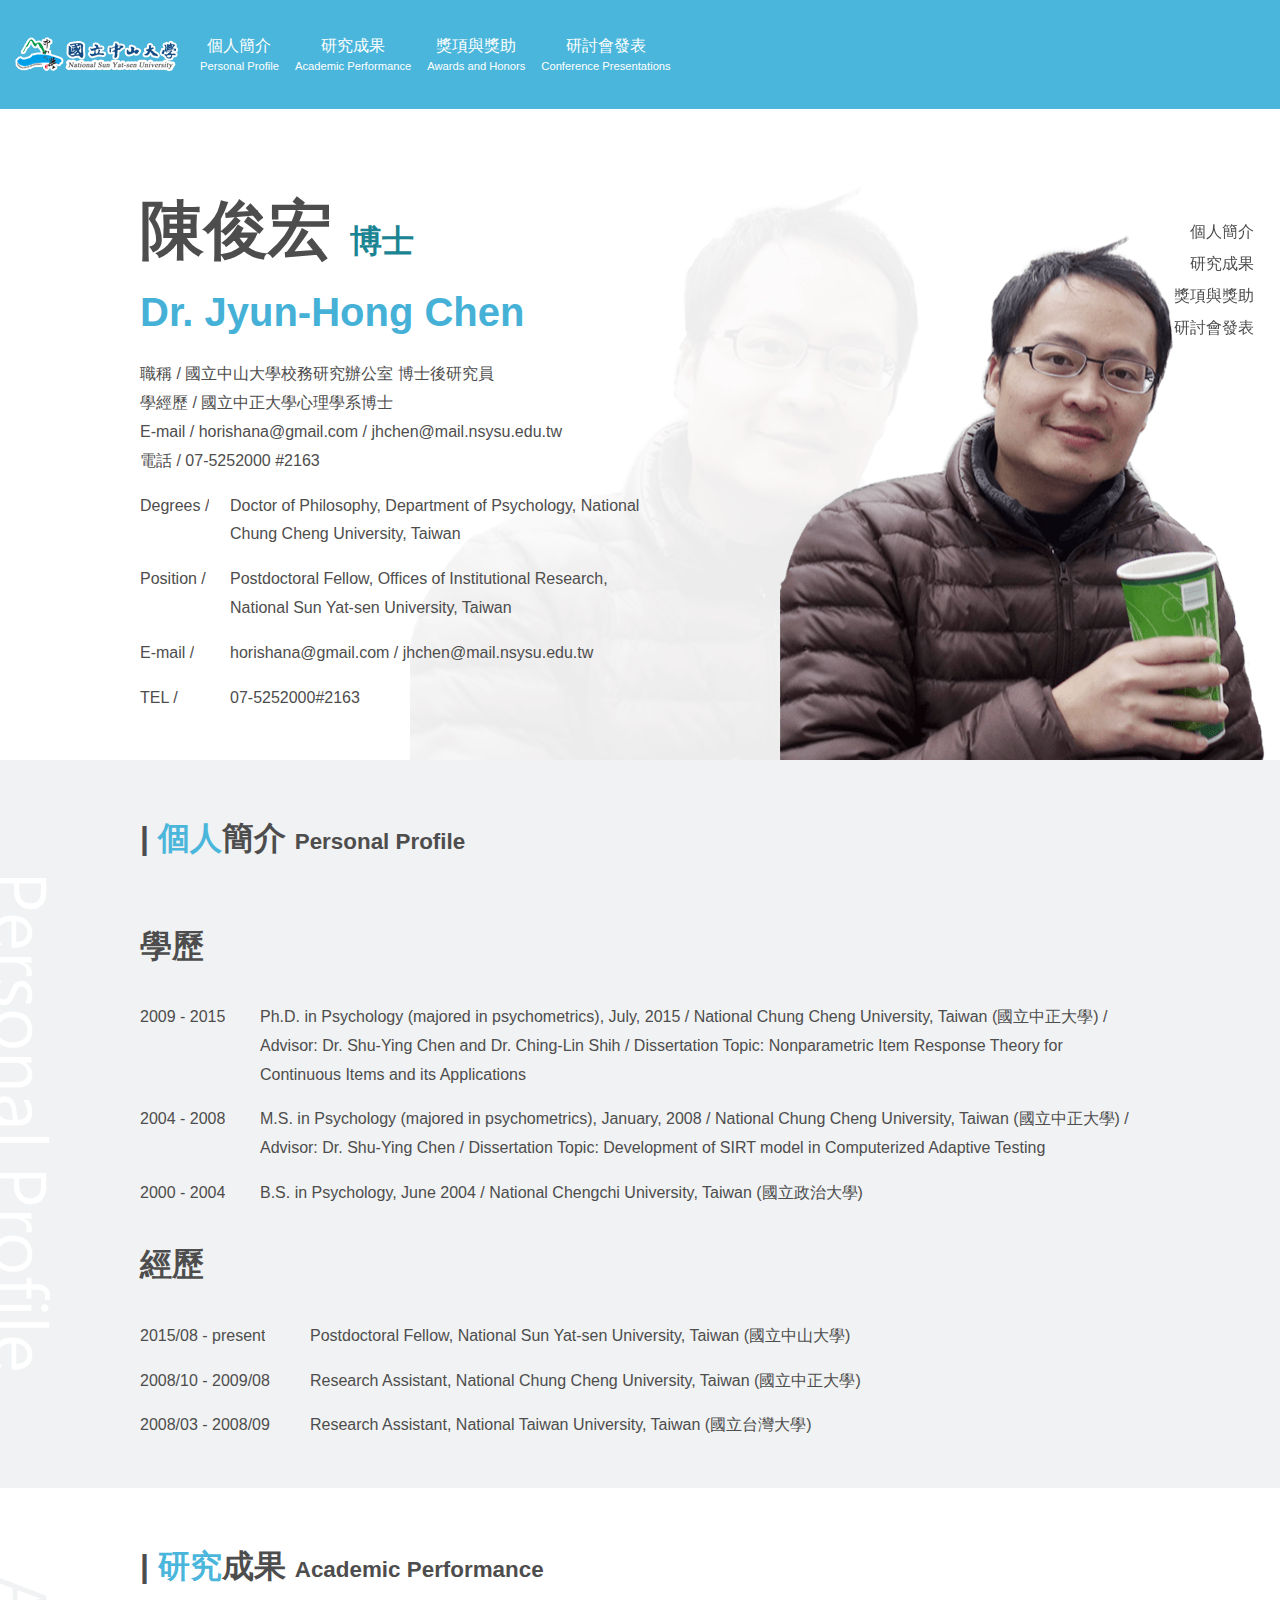
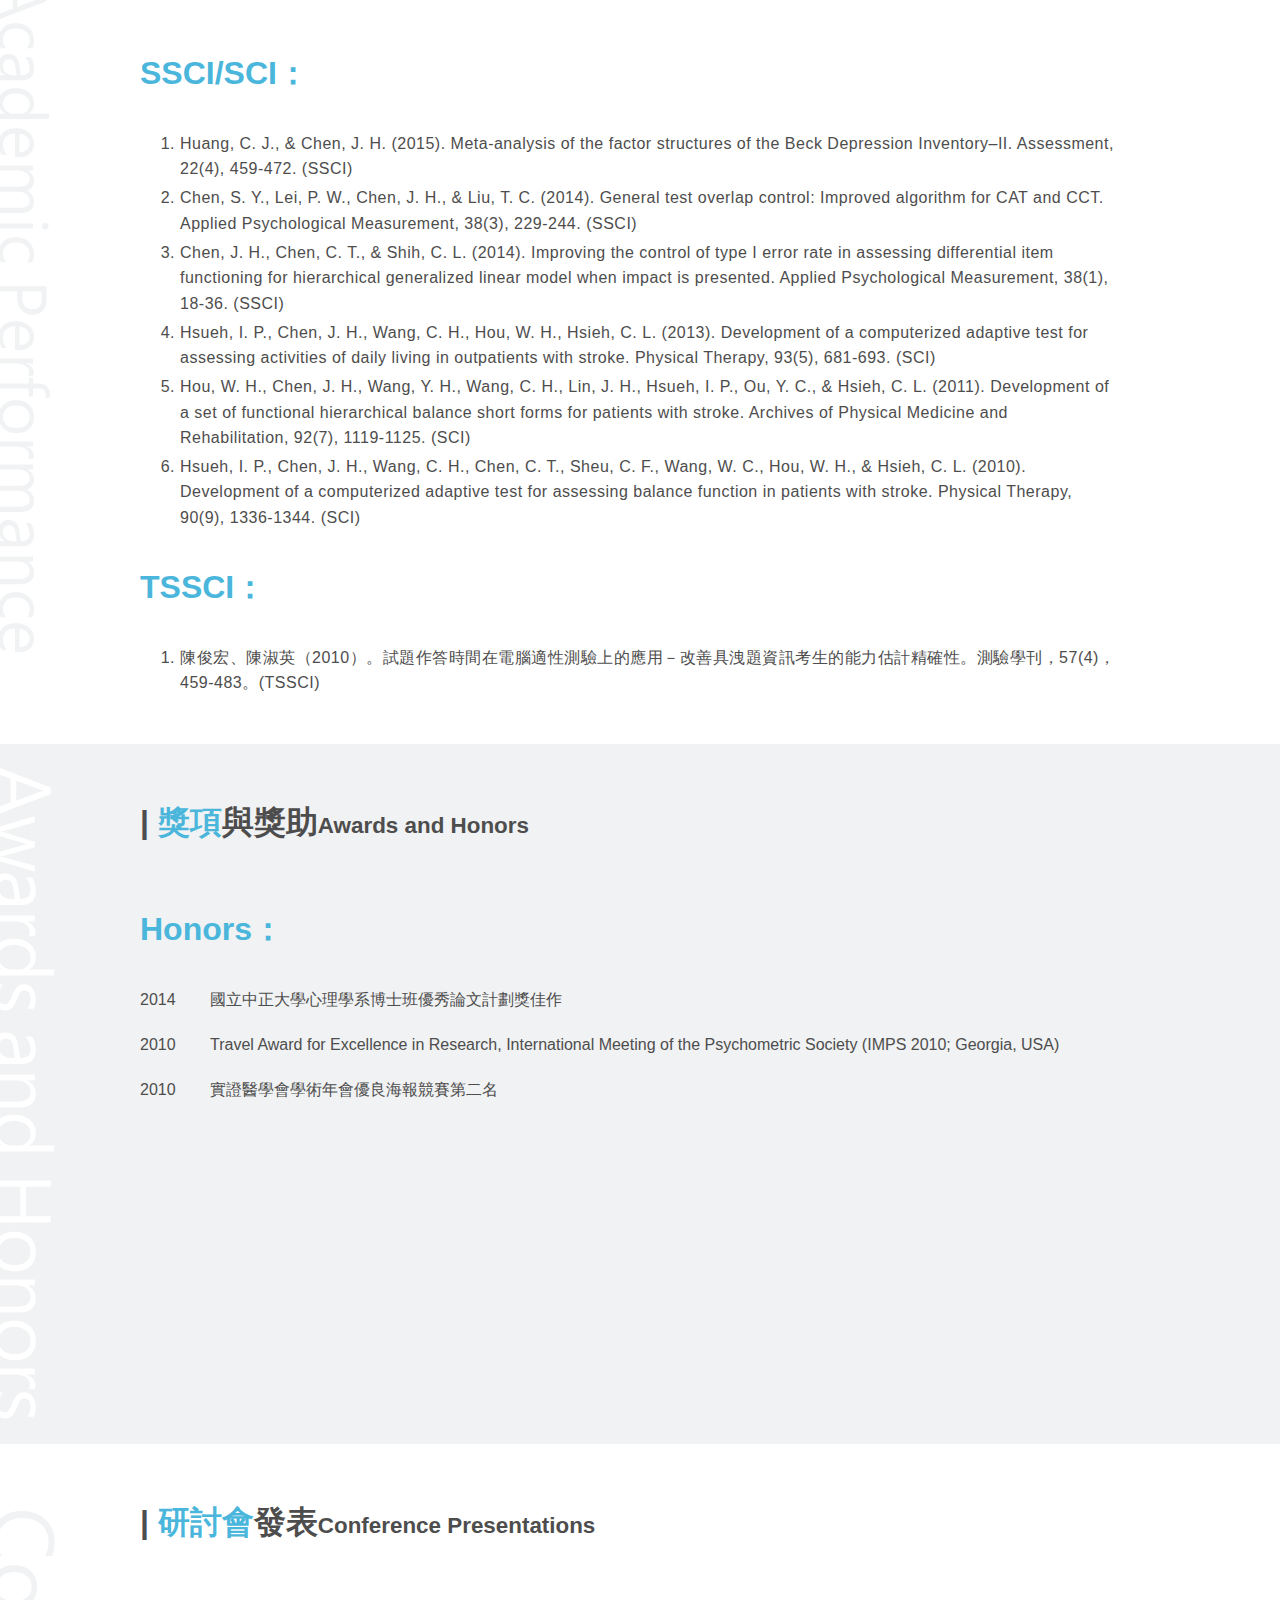
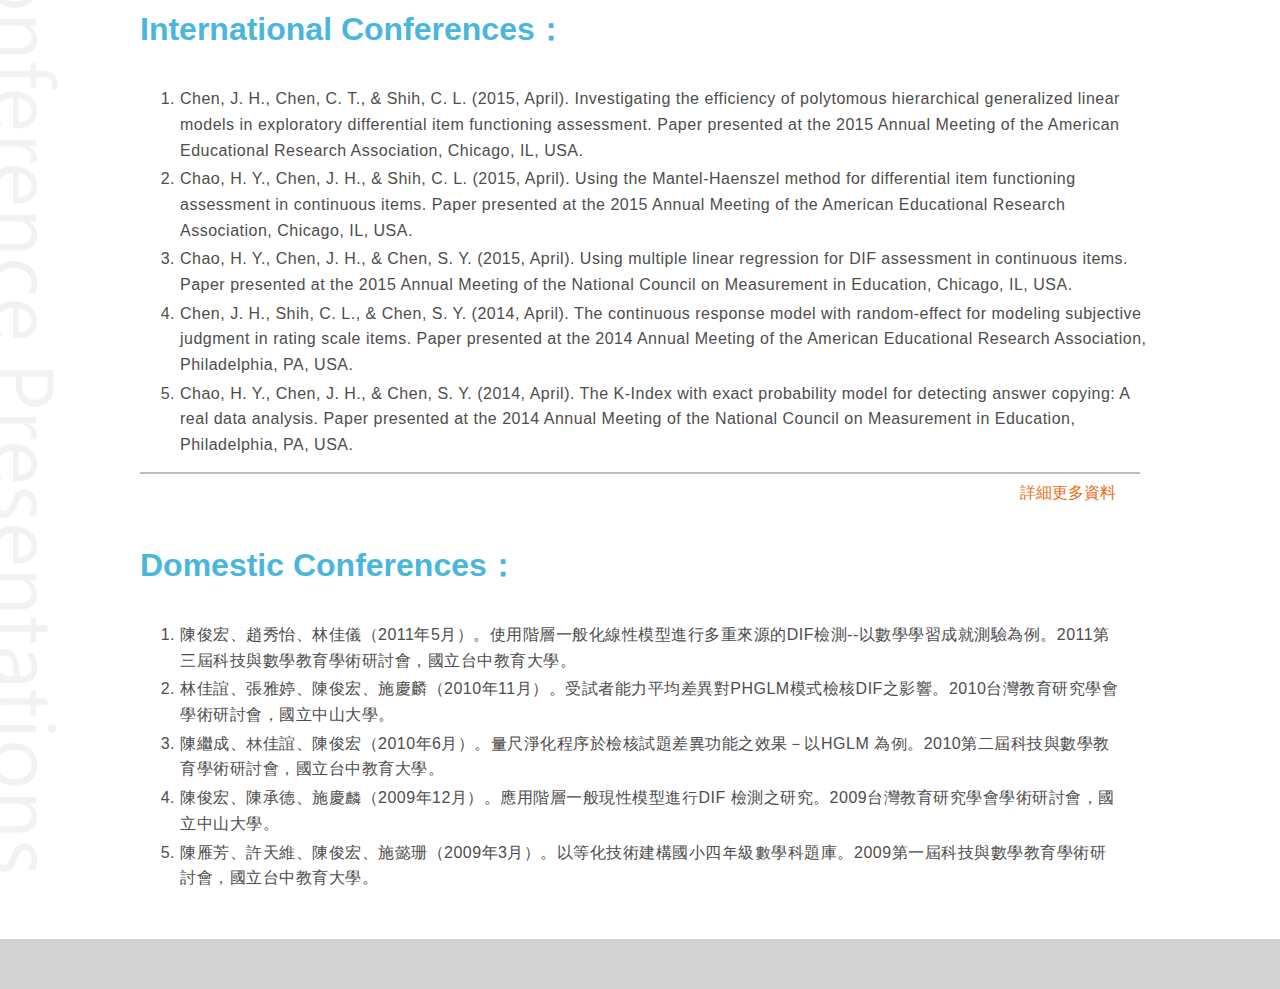
<file: person1.html>
<!DOCTYPE html>
<html>

<head>
    <meta charset="UTF-8">
    <title>陳俊宏 博士</title>
    <link rel="stylesheet" href="css/style.css">
</head>

<body>
    <header>
        <div class="header">
            <h1><img src="images/logo.png" alt="中山大學"></h1>
            <nav>
                <ul class="menu">
                    <li><a onClick="goToByScroll('profile'); return false;">個人簡介<em>Personal Profile  </em></a></li>
                    <li><a onClick="goToByScroll('performance'); return false;">研究成果<em>Academic Performance </em></a></li>
                    <li><a onClick="goToByScroll('awards'); return false;">獎項與獎助<em>Awards and Honors</em></a></li>
                    <li><a onClick="goToByScroll('conference'); return false;">研討會發表<em>Conference Presentations  </em></a></li>
                </ul>
            </nav>
        </div>
        <!-- <span></span> -->
    </header>
    <section id="home" class="scroll sec sec1 per1">
        <div class="content">
            <h1>陳俊宏 <em>博士</em></h1>
            <h2>Dr. Jyun-Hong Chen</h2>
            <p>
                職稱 / 國立中山大學校務研究辦公室 博士後研究員
                <br> 學經歷 / 國立中正大學心理學系博士
                <br> E-mail / horishana@gmail.com / jhchen@mail.nsysu.edu.tw
                <br>電話 / 07-5252000 #2163
            </p>
            <dl>
                <dt>Degrees /</dt>
                <dd>Doctor of Philosophy, Department of Psychology, National Chung Cheng University, Taiwan </dd>
            </dl>
            <dl>
                <dt>Position /</dt>
                <dd>Postdoctoral Fellow, Offices of Institutional Research, National Sun Yat-sen University, Taiwan</dd>
            </dl>
            <dl>
                <dt>E-mail /</dt>
                <dd> horishana@gmail.com / jhchen@mail.nsysu.edu.tw</dd>
            </dl>
            <dl>
                <dt>TEL /</dt>
                <dd>07-5252000#2163 </dd>
            </dl>
        </div>
    </section>
    <section id="profile" class=" scroll sec sec2">
        <div class="content">
            <h3><span>個人</span>簡介 <em> Personal Profile</em></h3>
            <section>
                <h4>學歷</h4>
                <dl>
                    <dt>2009 - 2015</dt>
                    <dd>Ph.D. in Psychology (majored in psychometrics), July, 2015 / National Chung Cheng University, Taiwan (國立中正大學) / Advisor: Dr. Shu-Ying Chen and Dr. Ching-Lin Shih / Dissertation Topic: Nonparametric Item Response Theory for Continuous Items and its Applications </dd>
                </dl>
                <dl>
                    <dt>2004 - 2008</dt>
                    <dd>M.S. in Psychology (majored in psychometrics), January, 2008 / National Chung Cheng University, Taiwan (國立中正大學) / Advisor: Dr. Shu-Ying Chen / Dissertation Topic: Development of SIRT model in Computerized Adaptive Testing</dd>
                </dl>
                <dl>
                    <dt>2000 - 2004</dt>
                    <dd> B.S. in Psychology, June 2004 / National Chengchi University, Taiwan (國立政治大學)</dd>
                </dl>
            </section>
            <section class="experience">
                <h4>經歷</h4>
                <dl>
                    <dt>2015/08 - present</dt>
                    <dd>Postdoctoral Fellow, National Sun Yat-sen University, Taiwan (國立中山大學)</dd>
                </dl>
                <dl>
                    <dt>2008/10 - 2009/08</dt>
                    <dd>Research Assistant, National Chung Cheng University, Taiwan (國立中正大學)</dd>
                </dl>
                <dl>
                    <dt>2008/03 - 2008/09</dt>
                    <dd>Research Assistant, National Taiwan University, Taiwan (國立台灣大學)</dd>
                </dl>
            </section>
        </div>
    </section>
    <section id="performance" class="scroll sec sec3">
        <div class="content">
            <h3><span>研究</span>成果 <em>Academic Performance</em></h3>
            <h4>SSCI/SCI：</h4>
            <ol>
                <li>Huang, C. J., & Chen, J. H. (2015). Meta-analysis of the factor structures of the Beck Depression Inventory–II. Assessment, 22(4), 459-472. (SSCI)</li>
                <li>Chen, S. Y., Lei, P. W., Chen, J. H., & Liu, T. C. (2014). General test overlap control: Improved algorithm for CAT and CCT. Applied Psychological Measurement, 38(3), 229-244. (SSCI)</li>
                <li>Chen, J. H., Chen, C. T., & Shih, C. L. (2014). Improving the control of type I error rate in assessing differential item functioning for hierarchical generalized linear model when impact is presented. Applied Psychological Measurement, 38(1), 18-36. (SSCI)</li>
                <li>Hsueh, I. P., Chen, J. H., Wang, C. H., Hou, W. H., Hsieh, C. L. (2013). Development of a computerized adaptive test for assessing activities of daily living in outpatients with stroke. Physical Therapy, 93(5), 681-693. (SCI)</li>
                <li>Hou, W. H., Chen, J. H., Wang, Y. H., Wang, C. H., Lin, J. H., Hsueh, I. P., Ou, Y. C., & Hsieh, C. L. (2011). Development of a set of functional hierarchical balance short forms for patients with stroke. Archives of Physical Medicine and Rehabilitation, 92(7), 1119-1125. (SCI)</li>
                <li>Hsueh, I. P., Chen, J. H., Wang, C. H., Chen, C. T., Sheu, C. F., Wang, W. C., Hou, W. H., & Hsieh, C. L. (2010). Development of a computerized adaptive test for assessing balance function in patients with stroke. Physical Therapy, 90(9), 1336-1344. (SCI)</li>
            </ol>
            <h4>TSSCI：</h4>
            <ol>
                <li>陳俊宏、陳淑英（2010）。試題作答時間在電腦適性測驗上的應用－改善具洩題資訊考生的能力估計精確性。測驗學刊，57(4)，459-483。(TSSCI)</li>
            </ol>
        </div>
    </section>
    <section id="awards" class="scroll sec sec5 person5">
        <div class="content">
            <section class="awards">
                <h3><span>獎項</span>與獎助<em>Awards and Honors</em> </h3>
                <h4>Honors：</h4>
                <dl>
                    <dt>2014 </dt>
                    <dd>國立中正大學心理學系博士班優秀論文計劃獎佳作</dd>
                </dl>
                <dl>
                    <dt>2010</dt>
                    <dd>Travel Award for Excellence in Research, International Meeting of the Psychometric Society (IMPS 2010; Georgia, USA)</dd>
                </dl>
                <dl>
                    <dt>2010</dt>
                    <dd>實證醫學會學術年會優良海報競賽第二名</dd>
                </dl>
            </section>
        </div>
    </section>
    <section id="conference" class="scroll sec sec6 person6">
        <div class="content">
            <h3><span>研討會</span>發表<em>Conference Presentations</em> </h3>
            <h4>International Conferences：</h4>
            <ol class="more">
                <li>Chen, J. H., Chen, C. T., & Shih, C. L. (2015, April). Investigating the efficiency of polytomous hierarchical generalized linear models in exploratory differential item functioning assessment. Paper presented at the 2015 Annual Meeting of the American Educational Research Association, Chicago, IL, USA.</li>
                <li>Chao, H. Y., Chen, J. H., & Shih, C. L. (2015, April). Using the Mantel-Haenszel method for differential item functioning assessment in continuous items. Paper presented at the 2015 Annual Meeting of the American Educational Research Association, Chicago, IL, USA.</li>
                <li>Chao, H. Y., Chen, J. H., & Chen, S. Y. (2015, April). Using multiple linear regression for DIF assessment in continuous items. Paper presented at the 2015 Annual Meeting of the National Council on Measurement in Education, Chicago, IL, USA.</li>
                <li>Chen, J. H., Shih, C. L., & Chen, S. Y. (2014, April). The continuous response model with random-effect for modeling subjective judgment in rating scale items. Paper presented at the 2014 Annual Meeting of the American Educational Research Association, Philadelphia, PA, USA.</li>
                <li>Chao, H. Y., Chen, J. H., & Chen, S. Y. (2014, April). The K-Index with exact probability model for detecting answer copying: A real data analysis. Paper presented at the 2014 Annual Meeting of the National Council on Measurement in Education, Philadelphia, PA, USA.</li>
                <li> Chen, J. H., Chao, H. Y., & Chen, S. Y. (2013, April). Using Poisson binomial distribution approach to detect answer copying: A real data analysis. Paper presented at the 2013 Annual Meeting of the American Educational Research Association, San Francisco, California, USA.</li>
                <li>Chao, H. Y., Chen, J. H., & Chen, S. Y. (2013, April). The K-Index with exact probability model for detecting answer copying. Paper presented at the 2013 Annual Meeting of the American Educational Research Association, California, USA.</li>
                <li>Chen, J. H., Su, Y. H., & Chen, S. Y. (2012, April). Using IRTLRT to assess differential item functioning for pre-test items in computerized adaptive testing. Paper presented at the 2012 Annual Meeting of the National Council on Measurement in Education, Vancouver, British Columbia, Canada. </li>
                <li>Chao, H. Y., Chen, J. H., & Chen, S. Y. (2012, April). Improving the efficiency of stratification procedures with exposure control in computerized adaptive testing. Paper presented at the 2012 Annual Meeting of the National Council on Measurement in Education, Vancouver, British Columbia, Canada.</li>
                <li>Chen, J. H., & Chen, S. Y. (2011, July). Improving the efficiency of stratification procedures in computerized adaptive testing. Paper presented at the 17th International Meeting of Psychometric Society, Hong Kong.</li>
                <li>Chao, H. Y., Chen, J. H., & Chen, S. Y. (2011, July). Applying Kullback-Leibler divergence to detect examinees with item pre-knowledge in computerized adaptive testing. Paper presented at the 17th International Meeting of Psychometric Society, Hong-Kong.</li>
                <li>Chen, J. H., Chen, C. T., & Shih, C. L. (2011, April). Applying DIF-free-then-DIF strategy on hierarchical generalized linear models for differential item functioning assessment. Paper presented at the 2011 Annual Meeting of the National Council on Measurement in Education, New Orleans, Louisiana, USA.</li>
                <li>Chao, H. Y., & Chen, J. H. (2011, April). Using new stratification strategies with general test overlap control in computerized adaptive testing. Paper presented at the 2011 Annual Meeting of the National Council on Measurement in Education, New Orleans, Louisiana, USA.</li>
                <li>Hou, W. H., Hsieh, C. L., Hsueh, I. P., & Chen, J. H. (2010, September). Evidence-based developing a computerized adaptive testing for efficient and precise balance function assessment in stroke patients. Paper presented at the 2010 Annual Meeting of Taiwan Evidence-Based Medicine Association, Taichung, Taiwan.</li>
                <li>Chen, J. H., Chen, S. Y., & Lin., C. J. (2010, July). Investigating response times for examinees with item pre-knowledge in computer-based testing. Paper presented at the 7th Conference of International Test Commission, Hong Kong.</li>
                <li>Chen, S. Y., & Chen, J. H. (2010, July). Controlling general test overlap in computerized adaptive testing. Paper presented at the 7th Conference of International Test Commission, Hong Kong.</li>
                <li>Chen, J. H., Chen, C. T., & Shih, C. L. (2010, July). Applying constant item method on hierarchical generalized linear models to assess differential item functioning. Paper presented at the 16th International Meeting of Psychometric Society, Georgia, USA.</li>
                <li>Chao, H. Y., & Chen, J. H. (2010, July). Using new stratification strategies in CAT design. Paper presented at the 16th International Meeting of Psychometric Society, Georgia, USA.</li>
                <li>Chen, J. H., Chen, S. Y., & Lin, C. J. (2010, June). Using response times to improve measurement precision for examinees with aberrant response behaviors in computerized adaptive testing. Paper presented at the 1st International IACAT Conference on Computerized Adaptive Testing, Arnhem, the Netherlands.</li>
            </ol>
            <h4>Domestic Conferences：</h4>
            <ol class="more">
                <li>陳俊宏、趙秀怡、林佳儀（2011年5月）。使用階層一般化線性模型進行多重來源的DIF檢測--以數學學習成就測驗為例。2011第三屆科技與數學教育學術研討會，國立台中教育大學。</li>
                <li>林佳誼、張雅婷、陳俊宏、施慶麟（2010年11月）。受試者能力平均差異對PHGLM模式檢核DIF之影響。2010台灣教育研究學會學術研討會，國立中山大學。</li>
                <li>陳繼成、林佳誼、陳俊宏（2010年6月）。量尺淨化程序於檢核試題差異功能之效果－以HGLM 為例。2010第二屆科技與數學教育學術研討會，國立台中教育大學。</li>
                <li>陳俊宏、陳承德、施慶麟（2009年12月）。應用階層一般現性模型進行DIF 檢測之研究。2009台灣教育研究學會學術研討會，國立中山大學。</li>
                <li>陳雁芳、許天維、陳俊宏、施懿珊（2009年3月）。以等化技術建構國小四年級數學科題庫。2009第一屆科技與數學教育學術研討會，國立台中教育大學。</li>
            </ol>
        </div>
    </section>
    <a href="#" class="scrollup">Scroll</a>
    <footer>
    </footer>
    <!-- sidemenu -->
    <div class="sidemenu">
        <ul>
            <li><a onClick="goToByScroll('profile'); return false;">個人簡介</a></li>
            <li><a onClick="goToByScroll('performance'); return false;">研究成果</a></li>
            <li><a onClick="goToByScroll('awards'); return false;">獎項與獎助</a></li>
            <li><a onClick="goToByScroll('conference'); return false;">研討會發表</a></li>
        </ul>
    </div>
    <script src="js/jquery.min.js"></script>
    <script src="js/share.js"></script>
    <script src="js/jquery.menu.js"></script>
    <script src="js/jquery.scrollNav.min.js"></script>
    <script src="js/readmore.min.js"></script>
    <script>
    $('.more').readmore({
        moreLink: '<a href="#" style="width:12%;padding-left:88%" class="morebtn">詳細更多資料</a>',
        lessLink: '<a href="#" style="width:12%;padding-left:88%" class="morebtn">顯示較少資料</a>',
        blockCSS: 'display: block; width: 100%;',
        collapsedHeight: 370,
        afterToggle: function(trigger, element, expanded) {
            if (!expanded) { // The "Close" link was clicked
                $('html, body').animate({
                    scrollTop: element.offset().top
                }, {
                    duration: 100
                });
            }
        }
    });
    </script>
</body>

</html>
</file>
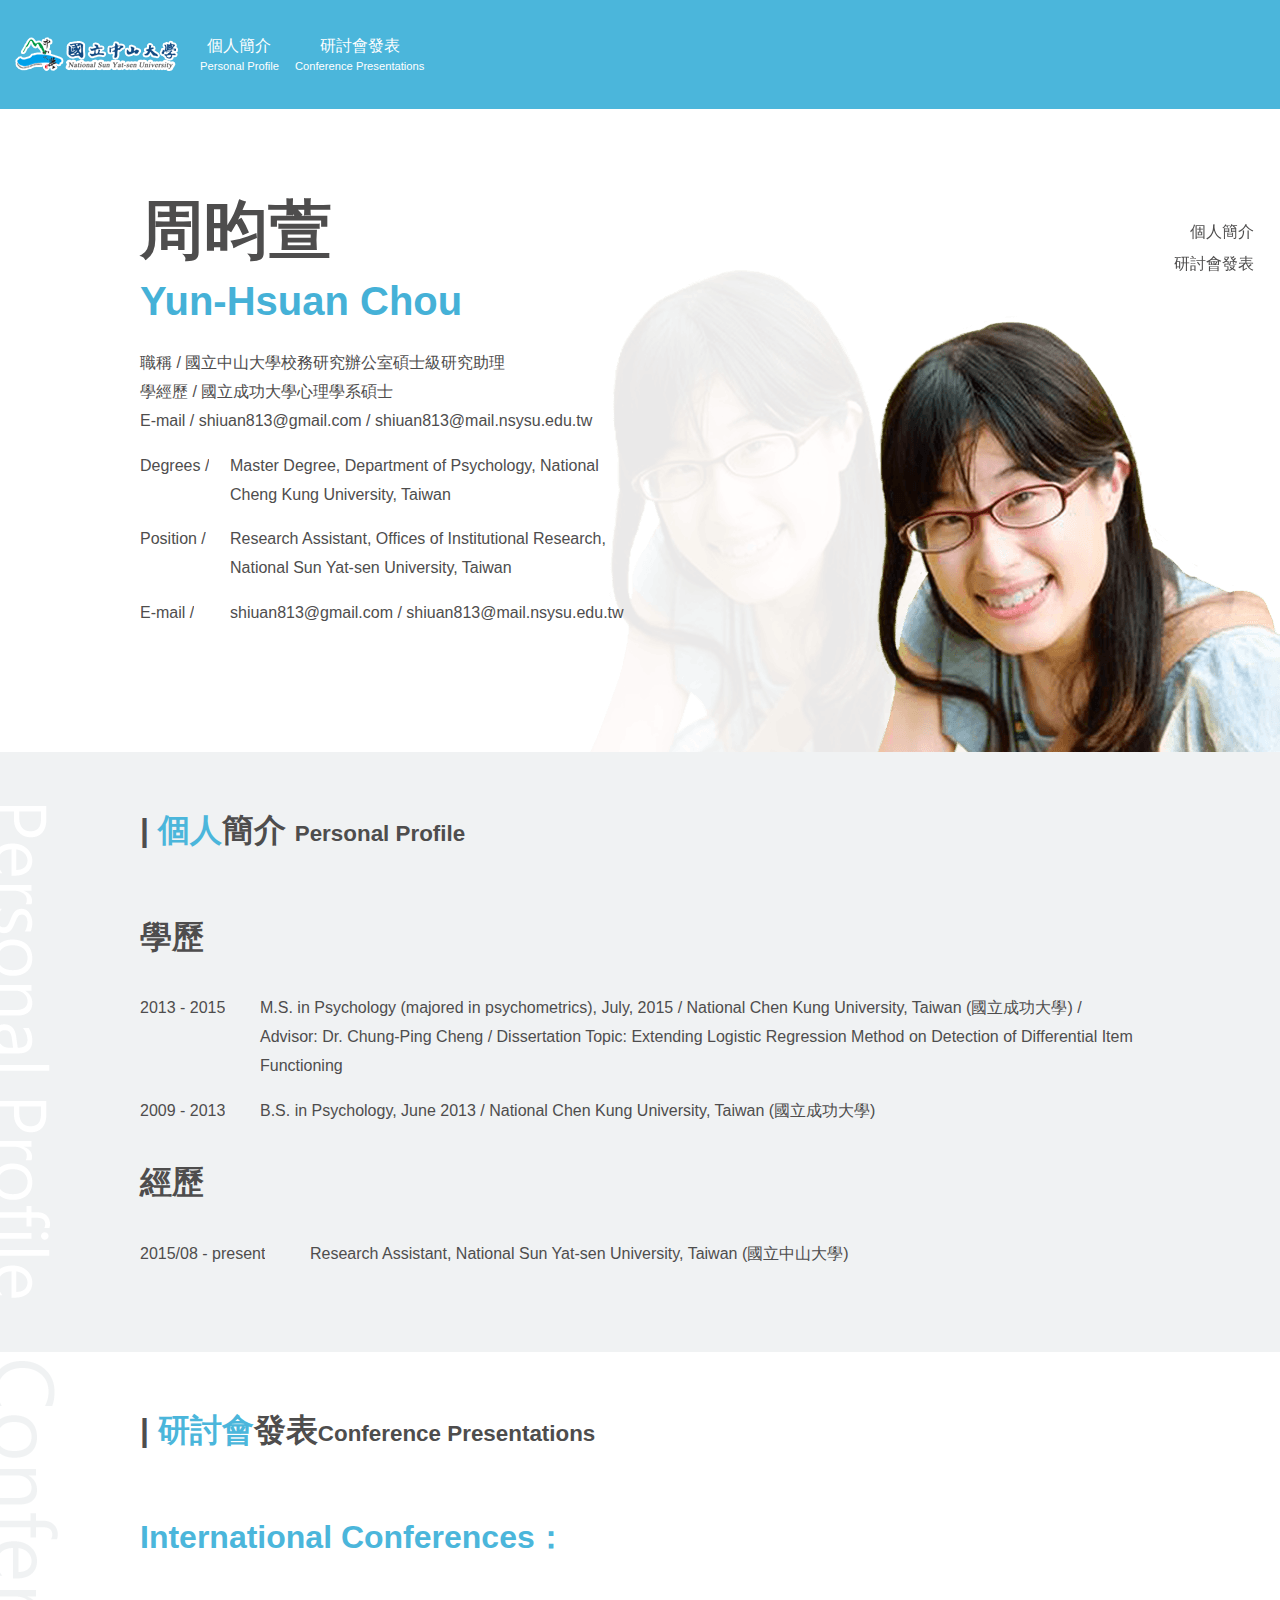
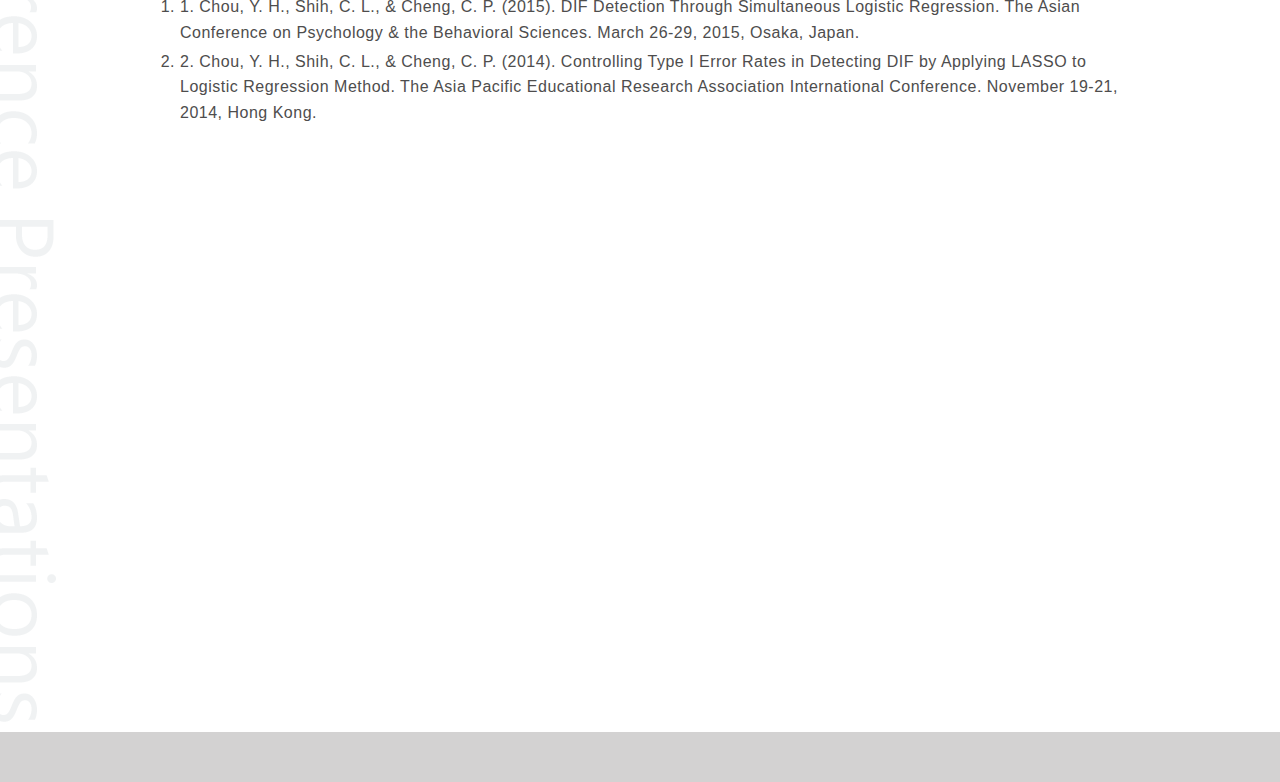
<file: person2.html>
<!DOCTYPE html>
<html>

<head>
    <meta charset="UTF-8">
    <title>周昀萱</title>
    <link rel="stylesheet" href="css/style.css">
</head>

<body>
    <header>
        <div class="header">
            <h1><img src="images/logo.png" alt="中山大學"></h1>
            <nav>
                <ul class="menu">
                    <li><a onClick="goToByScroll('profile'); return false;">個人簡介<em>Personal Profile  </em></a></li>
                    <li><a onClick="goToByScroll('conference'); return false;">研討會發表<em>Conference Presentations  </em></a></li>
                </ul>
            </nav>
        </div>
        <!-- <span></span> -->
    </header>
    <section id="home" class="scroll sec sec1 per2">
        <div class="content">
            <h1>周昀萱</h1>
            <h2>Yun-Hsuan Chou</h2>
            <p>
                職稱 / 國立中山大學校務研究辦公室碩士級研究助理
                <br> 學經歷 / 國立成功大學心理學系碩士
                <br> E-mail / shiuan813@gmail.com / shiuan813@mail.nsysu.edu.tw
            </p>
            <dl>
                <dt>Degrees /</dt>
                <dd> Master Degree, Department of Psychology, National Cheng Kung University, Taiwan  </dd>
            </dl>
            <dl>
                <dt>Position /</dt>
                <dd>Research Assistant, Offices of Institutional Research, National Sun Yat-sen University, Taiwan</dd>
            </dl>
            <dl>
                <dt>E-mail /</dt>
                <dd> shiuan813@gmail.com / shiuan813@mail.nsysu.edu.tw</dd>
            </dl>
        </div>
    </section>
    <section id="profile" class=" scroll sec sec2">
        <div class="content">
            <h3><span>個人</span>簡介 <em> Personal Profile</em></h3>
            <section>
                <h4>學歷</h4>
                <dl>
                    <dt>2013 - 2015 </dt>
                    <dd>M.S. in Psychology (majored in psychometrics), July, 2015 / National Chen Kung University, Taiwan (國立成功大學) / Advisor: Dr. Chung-Ping Cheng / Dissertation Topic: Extending Logistic Regression Method on Detection of Differential Item Functioning </dd>
                </dl>
                <dl>
                    <dt>2009 - 2013</dt>
                    <dd>B.S. in Psychology, June 2013 / National Chen Kung University, Taiwan (國立成功大學)</dd>
                </dl>
            </section>
            <section class="experience">
                <h4>經歷</h4>
                <dl>
                    <dt>2015/08 - present</dt>
                    <dd>Research Assistant, National Sun Yat-sen University, Taiwan (國立中山大學)</dd>
                </dl>
            </section>
        </div>
    </section>

    <section id="conference" class="scroll sec sec6 person6">
        <div class="content">
            <h3><span>研討會</span>發表<em>Conference Presentations</em> </h3>
            <h4>International Conferences：</h4>
            <ol>
                <li>1.  Chou, Y. H., Shih, C. L., & Cheng, C. P. (2015). DIF Detection Through Simultaneous Logistic Regression. The Asian Conference on Psychology & the Behavioral Sciences. March 26-29, 2015, Osaka, Japan.</li>
                <li>2.  Chou, Y. H., Shih, C. L., & Cheng, C. P. (2014). Controlling Type I Error Rates in Detecting DIF by Applying LASSO to Logistic Regression Method. The Asia Pacific Educational Research Association International Conference. November 19-21, 2014, Hong Kong.</li>
               
            </ol>
        </div>
    </section>
    <a href="#" class="scrollup">Scroll</a>
    <footer>
    </footer>
    <!-- sidemenu -->
    <div class="sidemenu">
        <ul>
            <li><a onClick="goToByScroll('profile'); return false;">個人簡介</a></li>
            <li><a onClick="goToByScroll('conference'); return false;">研討會發表</a></li>
        </ul>
    </div>
    <script src="js/jquery.min.js"></script>
    <script src="js/share.js"></script>
    <script src="js/jquery.menu.js"></script>
    <script src="js/jquery.scrollNav.min.js"></script>

</body>

</html>
</file>
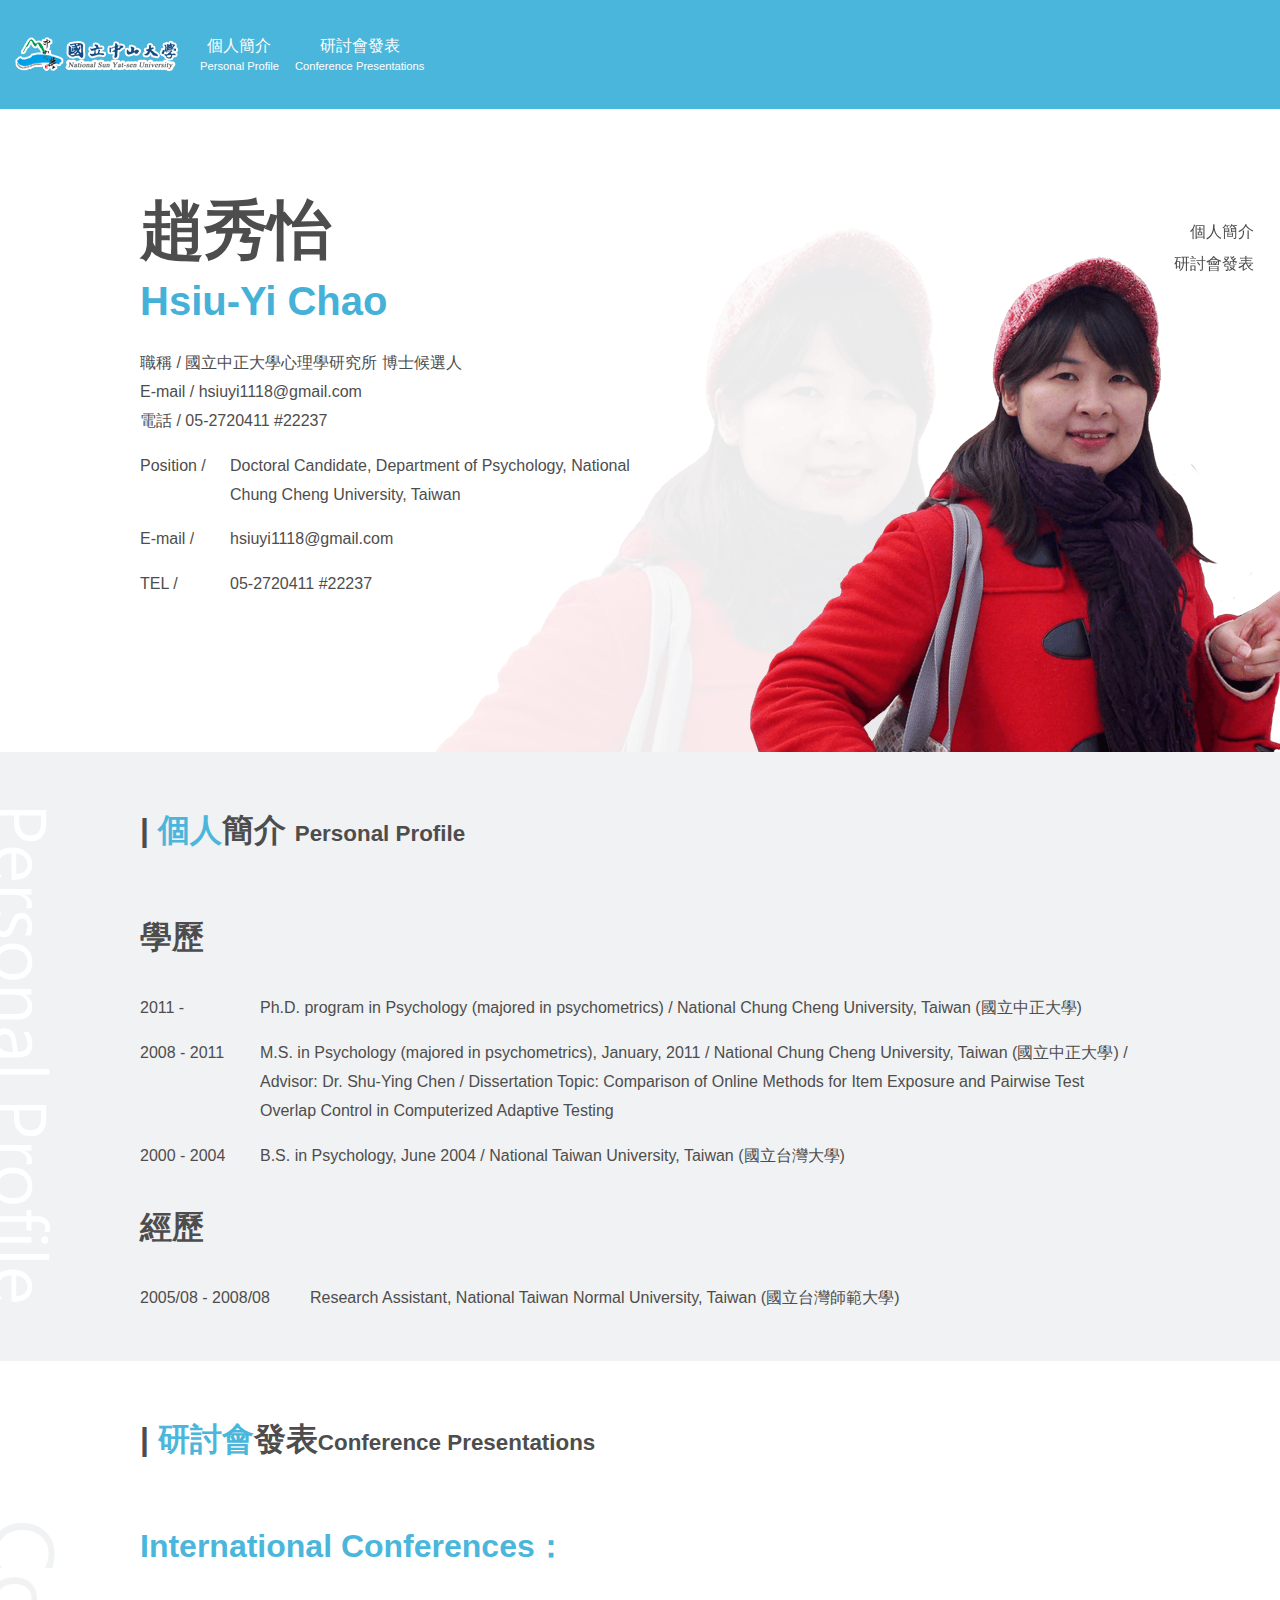
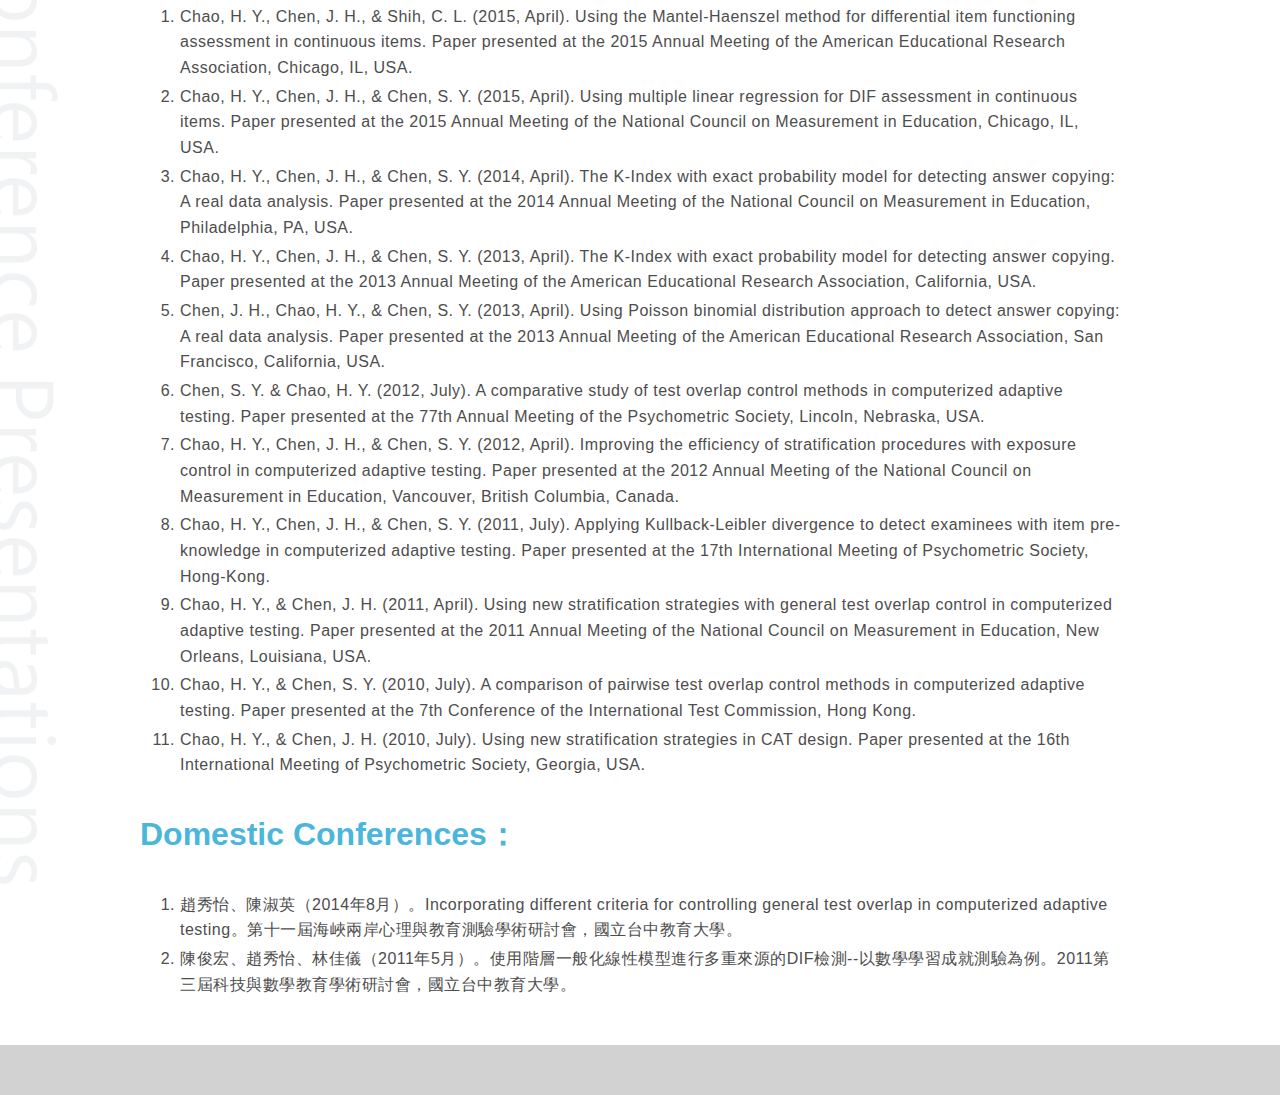
<file: person3.html>
<!DOCTYPE html>
<html>

<head>
    <meta charset="UTF-8">
    <title>趙秀怡</title>
    <link rel="stylesheet" href="css/style.css">
</head>

<body>
    <header>
        <div class="header">
            <h1><img src="images/logo.png" alt="中山大學"></h1>
            <nav>
                <ul class="menu">
                    <li><a onClick="goToByScroll('profile'); return false;">個人簡介<em>Personal Profile  </em></a></li>
                    <li><a onClick="goToByScroll('conference'); return false;">研討會發表<em>Conference Presentations  </em></a></li>
                </ul>
            </nav>
        </div>
        <!-- <span></span> -->
    </header>
    <section id="home" class="scroll sec sec1 per3">
        <div class="content">
            <h1>趙秀怡</h1>
            <h2>Hsiu-Yi Chao</h2>
            <p>
                職稱 / 國立中正大學心理學研究所 博士候選人
                <br> E-mail /  hsiuyi1118@gmail.com 
                <br>電話 / 05-2720411 #22237
            </p>

            <dl>
                <dt>Position /</dt>
                <dd>Doctoral Candidate, Department of Psychology, National Chung Cheng University, Taiwan</dd>
            </dl>
            <dl>
                <dt>E-mail /</dt>
                <dd> hsiuyi1118@gmail.com </dd>
            </dl>
            <dl>
                <dt>TEL /</dt>
                <dd>05-2720411 #22237</dd>
            </dl>
        </div>
    </section>
    <section id="profile" class=" scroll sec sec2">
        <div class="content">
            <h3><span>個人</span>簡介 <em> Personal Profile</em></h3>
            <section>
                <h4>學歷</h4>
                <dl>
                    <dt>2011 -</dt>
                    <dd>Ph.D. program in Psychology (majored in psychometrics) / National Chung Cheng University, Taiwan (國立中正大學)  </dd>
                </dl>
                <dl>
                    <dt>2008 - 2011</dt>
                    <dd>M.S. in Psychology (majored in psychometrics), January, 2011 / National Chung Cheng University, Taiwan (國立中正大學) / Advisor: Dr. Shu-Ying Chen / Dissertation Topic: Comparison of Online Methods for Item Exposure and Pairwise Test Overlap Control in Computerized Adaptive Testing</dd>
                </dl>
                <dl>
                    <dt>2000 - 2004</dt>
                    <dd> B.S. in Psychology, June 2004 / National Taiwan University, Taiwan (國立台灣大學)</dd>
                </dl>
            </section>
            <section class="experience">
                <h4>經歷</h4>
                <dl>
                    <dt>2005/08 - 2008/08</dt>
                    <dd>Research Assistant, National Taiwan Normal University, Taiwan (國立台灣師範大學)</dd>
                </dl>
            </section>
        </div>
    </section>
    <section id="conference" class="scroll sec sec6 person6">
        <div class="content">
            <h3><span>研討會</span>發表<em>Conference Presentations</em> </h3>
            <h4>International Conferences：</h4>
            <ol>
                <li>Chao, H. Y., Chen, J. H., & Shih, C. L. (2015, April). Using the Mantel-Haenszel method for differential item functioning assessment in continuous items. Paper presented at the 2015 Annual Meeting of the American Educational Research Association, Chicago, IL, USA.</li>
                <li>Chao, H. Y., Chen, J. H., & Chen, S. Y. (2015, April). Using multiple linear regression for DIF assessment in continuous items. Paper presented at the 2015 Annual Meeting of the National Council on Measurement in Education, Chicago, IL, USA.</li>
                <li>Chao, H. Y., Chen, J. H., & Chen, S. Y. (2014, April). The K-Index with exact probability model for detecting answer copying: A real data analysis. Paper presented at the 2014 Annual Meeting of the National Council on Measurement in Education, Philadelphia, PA, USA.</li>
                <li>Chao, H. Y., Chen, J. H., & Chen, S. Y. (2013, April). The K-Index with exact probability model for detecting answer copying. Paper presented at the 2013 Annual Meeting of the American Educational Research Association, California, USA.</li>
                <li>Chen, J. H., Chao, H. Y., & Chen, S. Y. (2013, April). Using Poisson binomial distribution approach to detect answer copying: A real data analysis. Paper presented at the 2013 Annual Meeting of the American Educational Research Association, San Francisco, California, USA.</li>
                <li>Chen, S. Y. & Chao, H. Y. (2012, July). A comparative study of test overlap control methods in computerized adaptive testing. Paper presented at the 77th Annual Meeting of the Psychometric Society, Lincoln, Nebraska, USA.</li>
                <li>Chao, H. Y., Chen, J. H., & Chen, S. Y. (2012, April). Improving the efficiency of stratification procedures with exposure control in computerized adaptive testing. Paper presented at the 2012 Annual Meeting of the National Council on Measurement in Education, Vancouver, British Columbia, Canada.</li>
                <li>Chao, H. Y., Chen, J. H., & Chen, S. Y. (2011, July). Applying Kullback-Leibler divergence to detect examinees with item pre-knowledge in computerized adaptive testing. Paper presented at the 17th International Meeting of Psychometric Society, Hong-Kong.</li>
                <li>Chao, H. Y., & Chen, J. H. (2011, April). Using new stratification strategies with general test overlap control in computerized adaptive testing. Paper presented at the 2011 Annual Meeting of the National Council on Measurement in Education, New Orleans, Louisiana, USA.</li>
                <li>Chao, H. Y., & Chen, S. Y. (2010, July). A comparison of pairwise test overlap control methods in computerized adaptive testing. Paper presented at the 7th Conference of the International Test Commission, Hong Kong.</li>
                <li>Chao, H. Y., & Chen, J. H. (2010, July). Using new stratification strategies in CAT design. Paper presented at the 16th International Meeting of Psychometric Society, Georgia, USA.</li>
            </ol>
            <h4>Domestic Conferences：</h4>
            <ol>
                <li>趙秀怡、陳淑英（2014年8月）。Incorporating different criteria for controlling general test overlap in computerized adaptive testing。第十一屆海峽兩岸心理與教育測驗學術研討會，國立台中教育大學。</li>
                <li>陳俊宏、趙秀怡、林佳儀（2011年5月）。使用階層一般化線性模型進行多重來源的DIF檢測--以數學學習成就測驗為例。2011第三屆科技與數學教育學術研討會，國立台中教育大學。</li>
            </ol>
        </div>
    </section>
    <a href="#" class="scrollup">Scroll</a>
    <footer>
    </footer>
    <!-- sidemenu -->
    <div class="sidemenu">
        <ul>
            <li><a onClick="goToByScroll('profile'); return false;">個人簡介</a></li>
            <li><a onClick="goToByScroll('conference'); return false;">研討會發表</a></li>
        </ul>
    </div>
    <script src="js/jquery.min.js"></script>
    <script src="js/share.js"></script>
    <script src="js/jquery.menu.js"></script>
    <script src="js/jquery.scrollNav.min.js"></script>

</body>

</html>
</file>
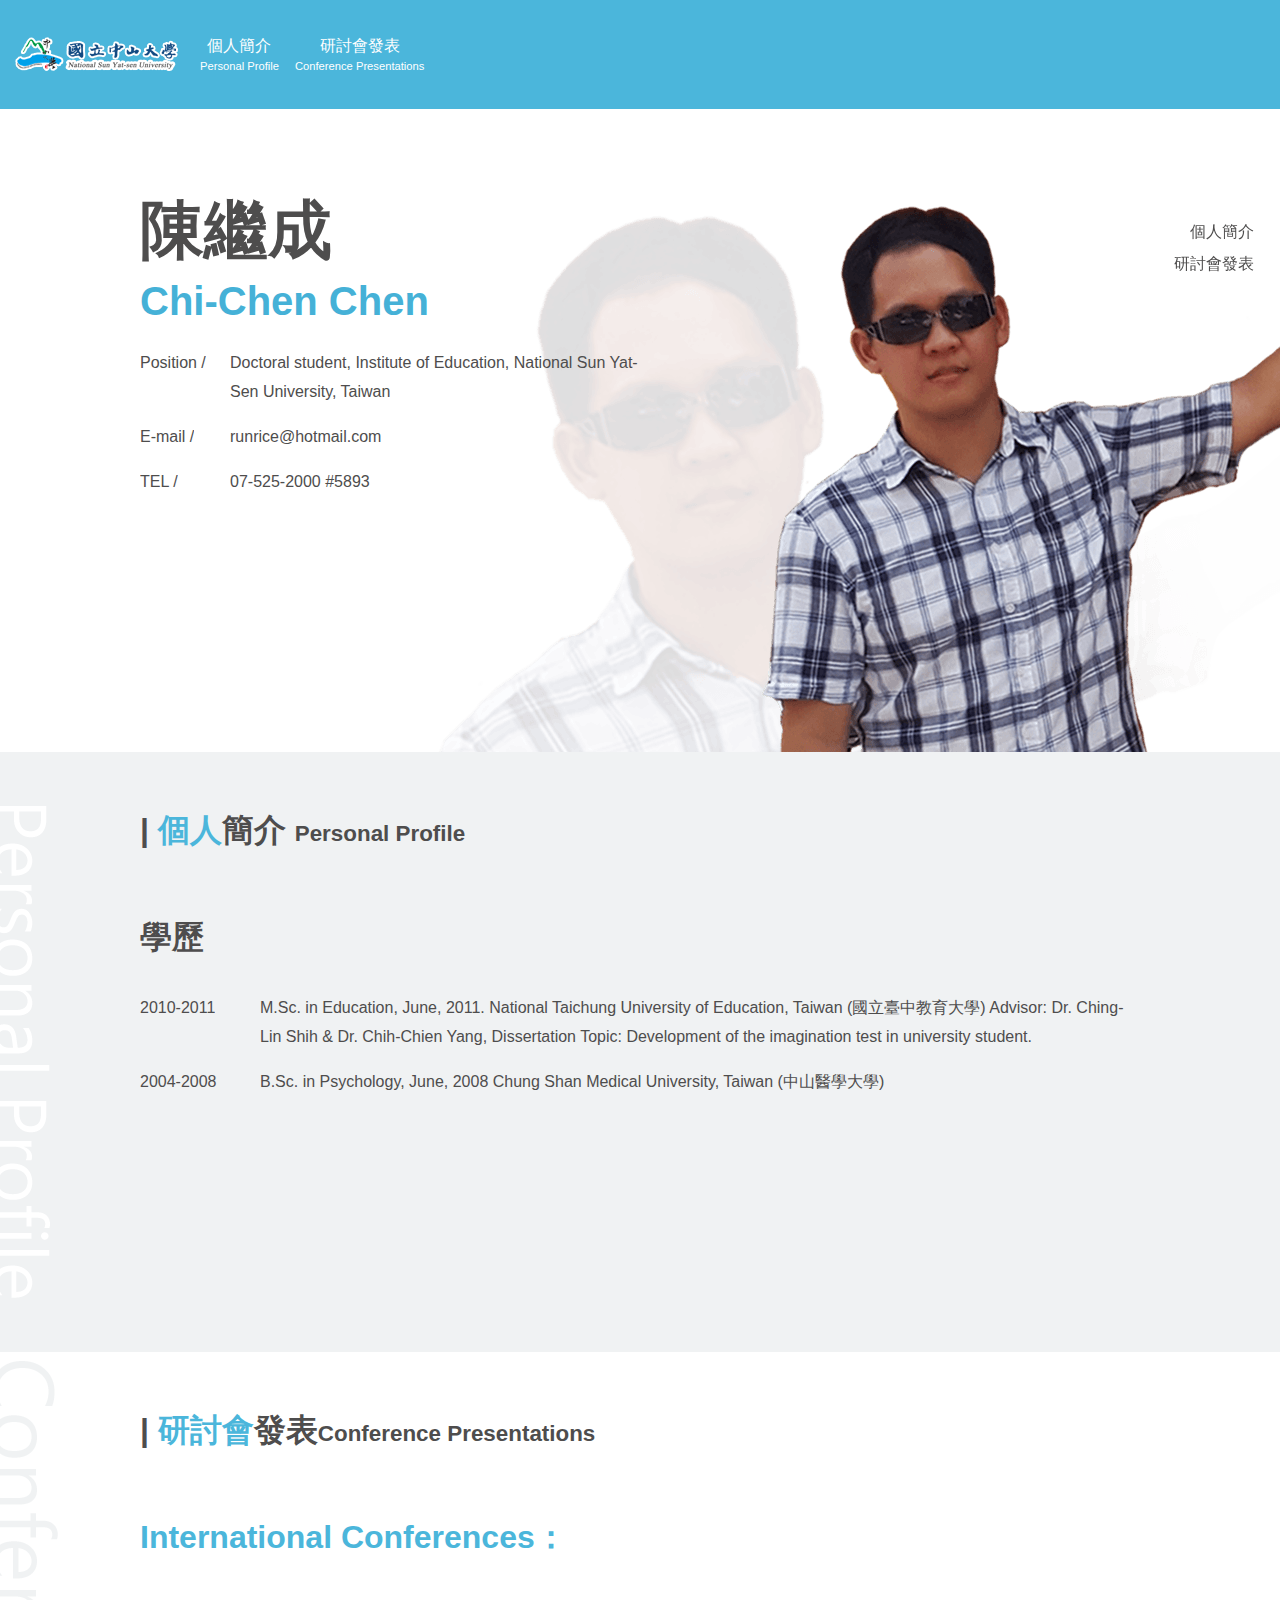
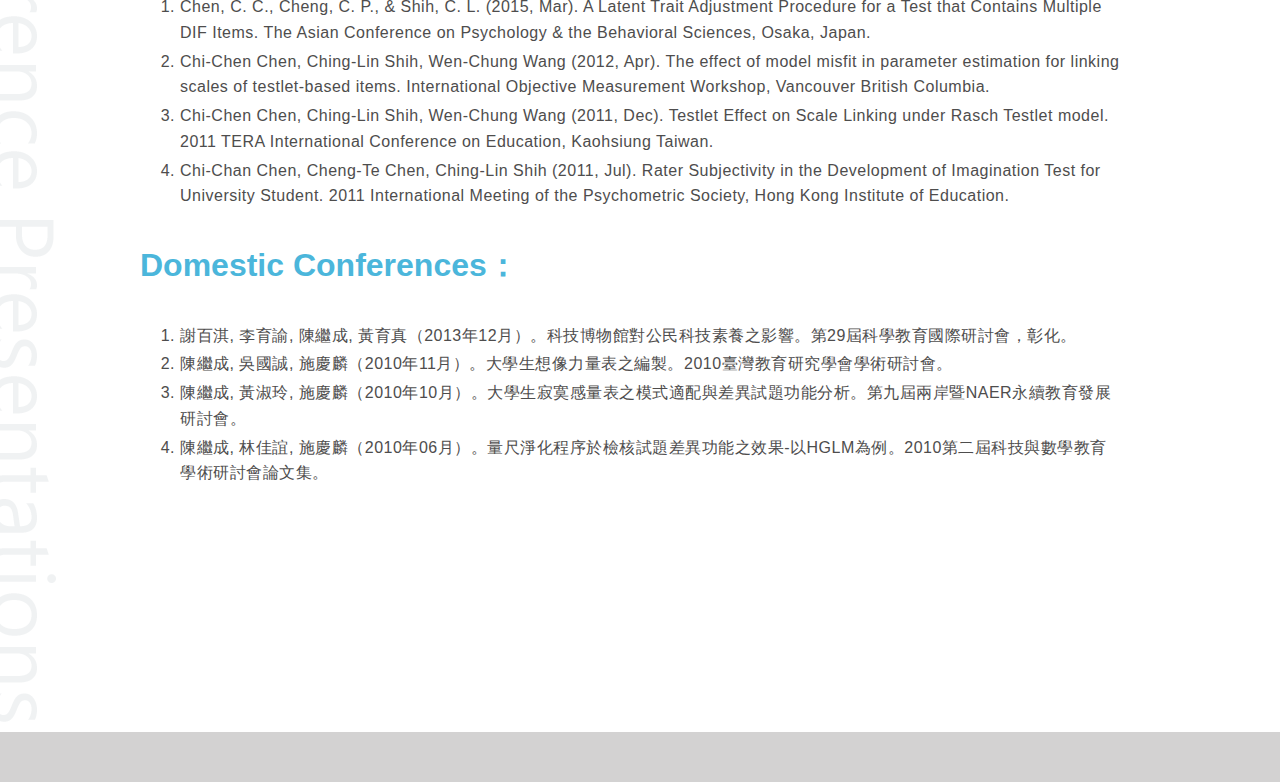
<file: person4.html>
<!DOCTYPE html>
<html>

<head>
    <meta charset="UTF-8">
    <title>陳繼成</title>
    <link rel="stylesheet" href="css/style.css">
</head>

<body>
    <header>
        <div class="header">
            <h1><img src="images/logo.png" alt="中山大學"></h1>
            <nav>
                <ul class="menu">
                    <li><a onClick="goToByScroll('profile'); return false;">個人簡介<em>Personal Profile  </em></a></li>
                    <li><a onClick="goToByScroll('conference'); return false;">研討會發表<em>Conference Presentations  </em></a></li>
                </ul>
            </nav>
        </div>
        <!-- <span></span> -->
    </header>
    <section id="home" class="scroll sec sec1 per4">
        <div class="content">
            <h1>陳繼成</h1>
            <h2>Chi-Chen Chen</h2>


            <dl>
                <dt>Position /</dt>
                <dd>Doctoral student, Institute of Education, National Sun Yat-Sen University, Taiwan</dd>
            </dl>
            <dl>
                <dt>E-mail /</dt>
                <dd> runrice@hotmail.com </dd>
            </dl>
            <dl>
                <dt>TEL /</dt>
                <dd>07-525-2000 #5893</dd>
            </dl>
        </div>
    </section>
    <section id="profile" class=" scroll sec sec2">
        <div class="content">
            <h3><span>個人</span>簡介 <em> Personal Profile</em></h3>
            <section>
                <h4>學歷</h4>
                <dl>
                    <dt>2010-2011 </dt>
                    <dd>M.Sc. in Education, June, 2011. National Taichung University of Education, Taiwan (國立臺中教育大學) Advisor: Dr. Ching-Lin Shih & Dr. Chih-Chien Yang, Dissertation Topic: Development of the imagination test in university student.</dd>
                </dl>
                <dl>
                    <dt>2004-2008</dt>
                    <dd>B.Sc. in Psychology, June, 2008 Chung Shan Medical University, Taiwan (中山醫學大學)</dd>
                </dl>

            </section>

        </div>
    </section>
    <section id="conference" class="scroll sec sec6 person6">
        <div class="content">
            <h3><span>研討會</span>發表<em>Conference Presentations</em> </h3>
            <h4>International Conferences：</h4>
            <ol>
                <li>Chen, C. C., Cheng, C. P., & Shih, C. L. (2015, Mar). A Latent Trait Adjustment Procedure for a Test that Contains Multiple DIF Items. The Asian Conference on Psychology & the Behavioral Sciences, Osaka, Japan. </li>
                <li>Chi-Chen Chen, Ching-Lin Shih, Wen-Chung Wang (2012, Apr). The effect of model misfit in parameter estimation for linking scales of testlet-based items. International Objective Measurement Workshop, Vancouver British Columbia. </li>
                <li>Chi-Chen Chen, Ching-Lin Shih, Wen-Chung Wang (2011, Dec). Testlet Effect on Scale Linking under Rasch Testlet model. 2011 TERA International Conference on Education, Kaohsiung Taiwan. </li>
                <li>Chi-Chan Chen, Cheng-Te Chen, Ching-Lin Shih (2011, Jul). Rater Subjectivity in the Development of Imagination Test for University Student. 2011 International Meeting of the Psychometric Society, Hong Kong Institute of Education. </li>
            </ol>
            <h4>Domestic Conferences：</h4>
            <ol>
                <li>謝百淇, 李育諭, 陳繼成, 黃育真（2013年12月）。科技博物館對公民科技素養之影響。第29屆科學教育國際研討會，彰化。</li>
                <li>陳繼成, 吳國誠, 施慶麟（2010年11月）。大學生想像力量表之編製。2010臺灣教育研究學會學術研討會。</li>
                <li>陳繼成, 黃淑玲, 施慶麟（2010年10月）。大學生寂寞感量表之模式適配與差異試題功能分析。第九屆兩岸暨NAER永續教育發展研討會。 </li>
                <li>陳繼成, 林佳誼, 施慶麟（2010年06月）。量尺淨化程序於檢核試題差異功能之效果-以HGLM為例。2010第二屆科技與數學教育學術研討會論文集。 </li>
            </ol>
        </div>
    </section>
    <a href="#" class="scrollup">Scroll</a>
    <footer>
    </footer>
    <!-- sidemenu -->
    <div class="sidemenu">
        <ul>
            <li><a onClick="goToByScroll('profile'); return false;">個人簡介</a></li>
            <li><a onClick="goToByScroll('conference'); return false;">研討會發表</a></li>
        </ul>
    </div>
    <script src="js/jquery.min.js"></script>
    <script src="js/share.js"></script>
    <script src="js/jquery.menu.js"></script>
    <script src="js/jquery.scrollNav.min.js"></script>

</body>

</html>
</file>
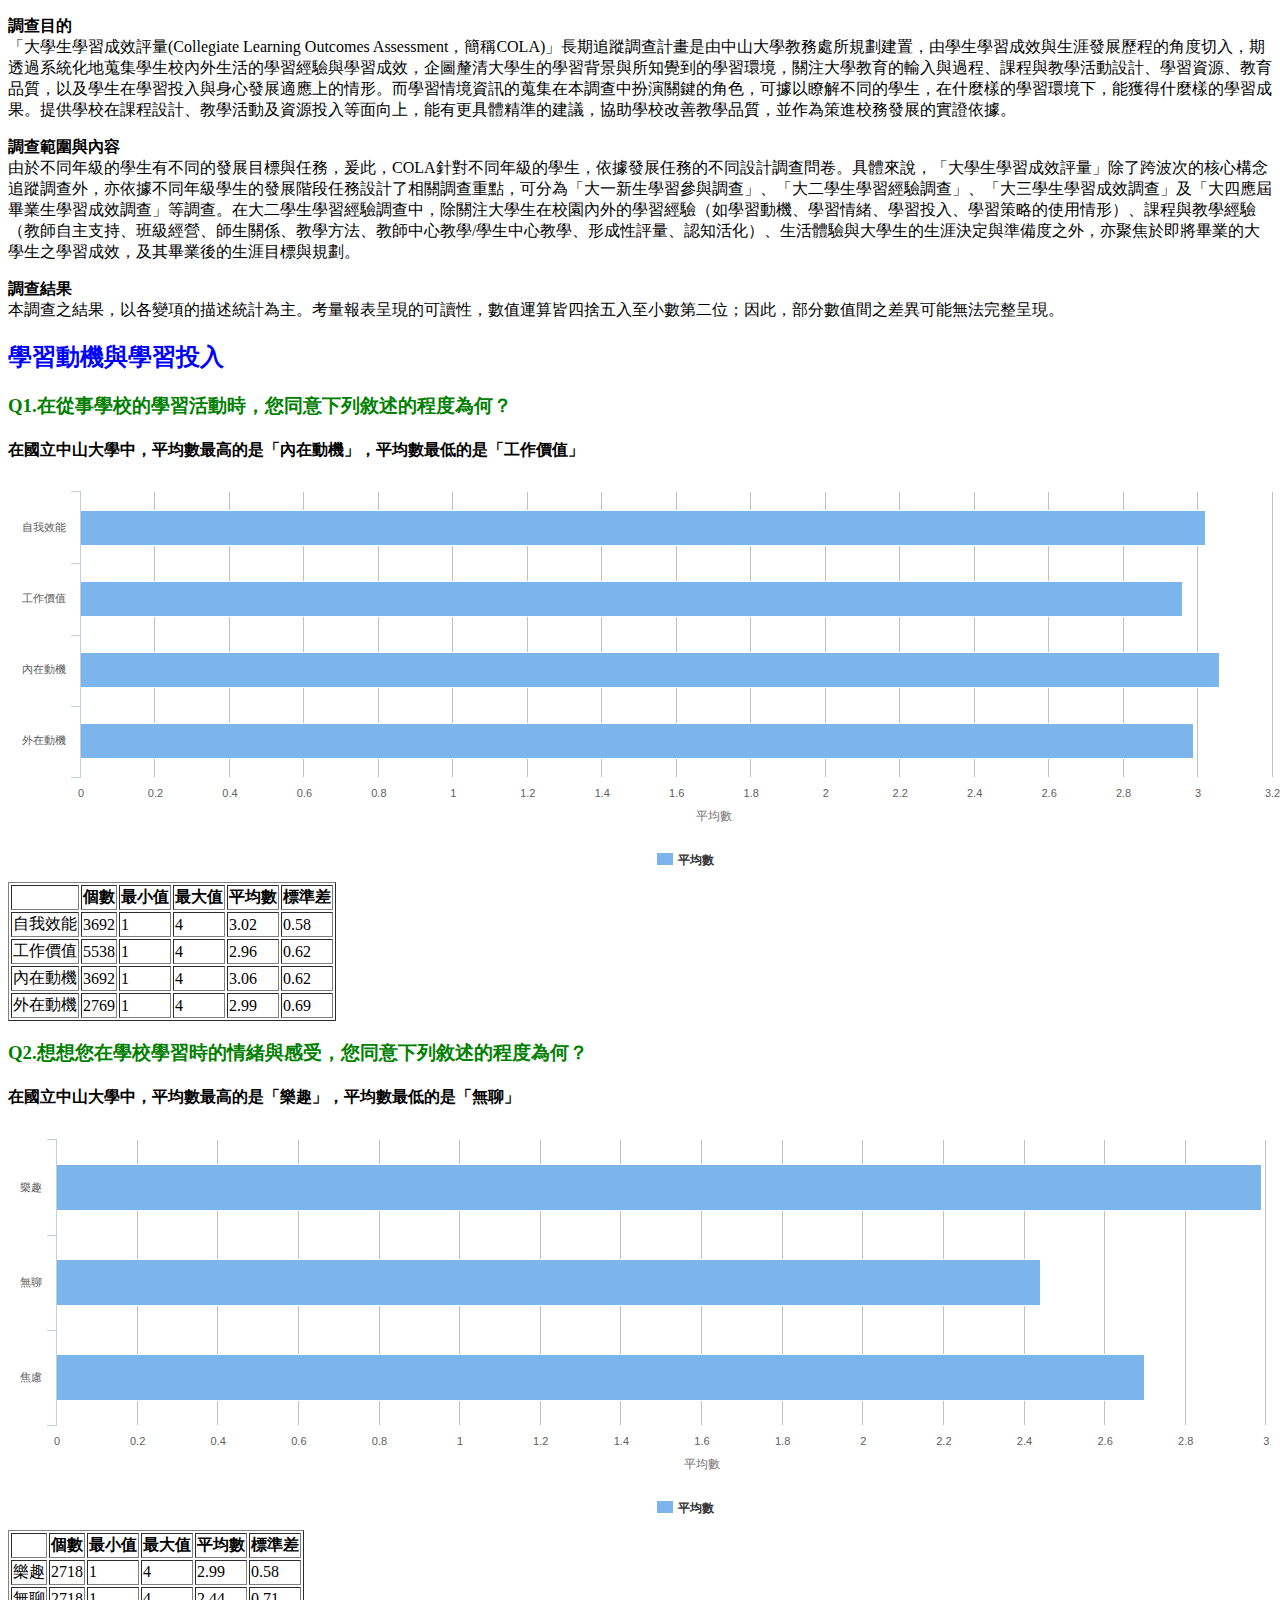
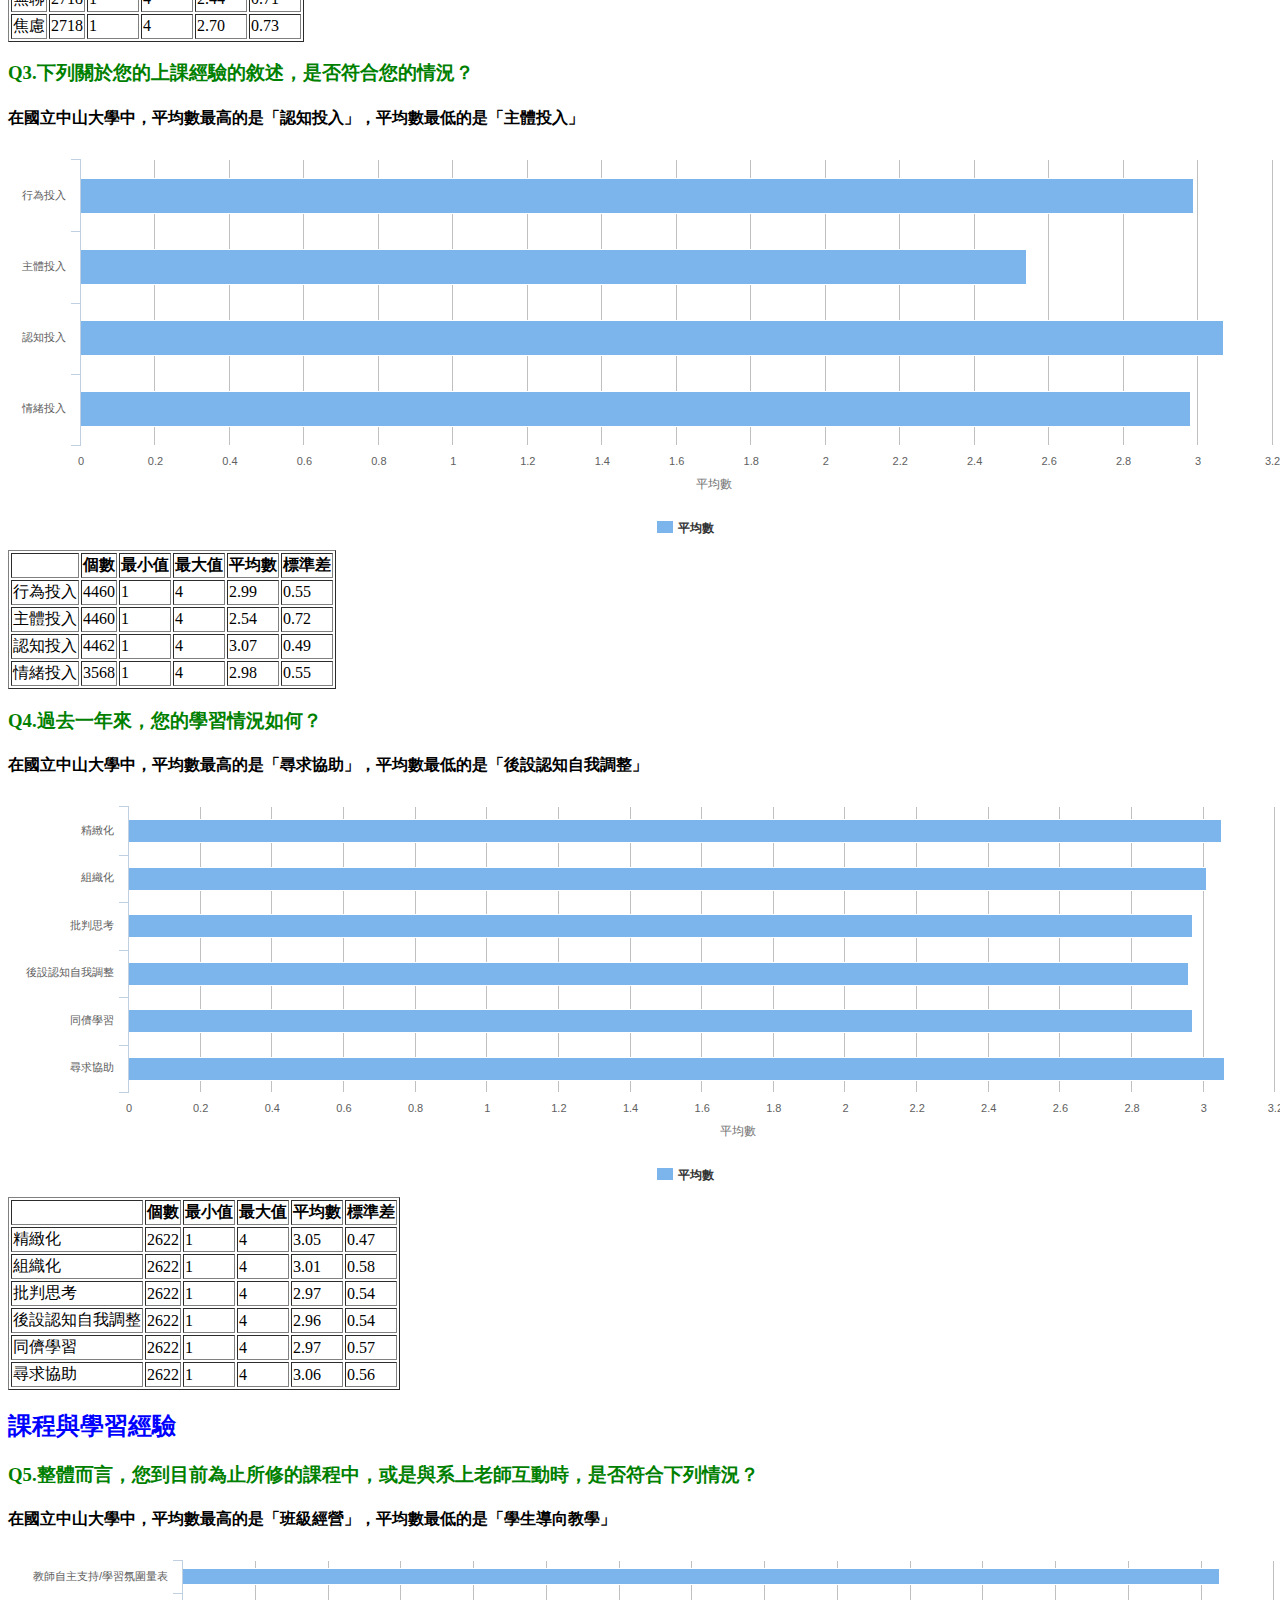
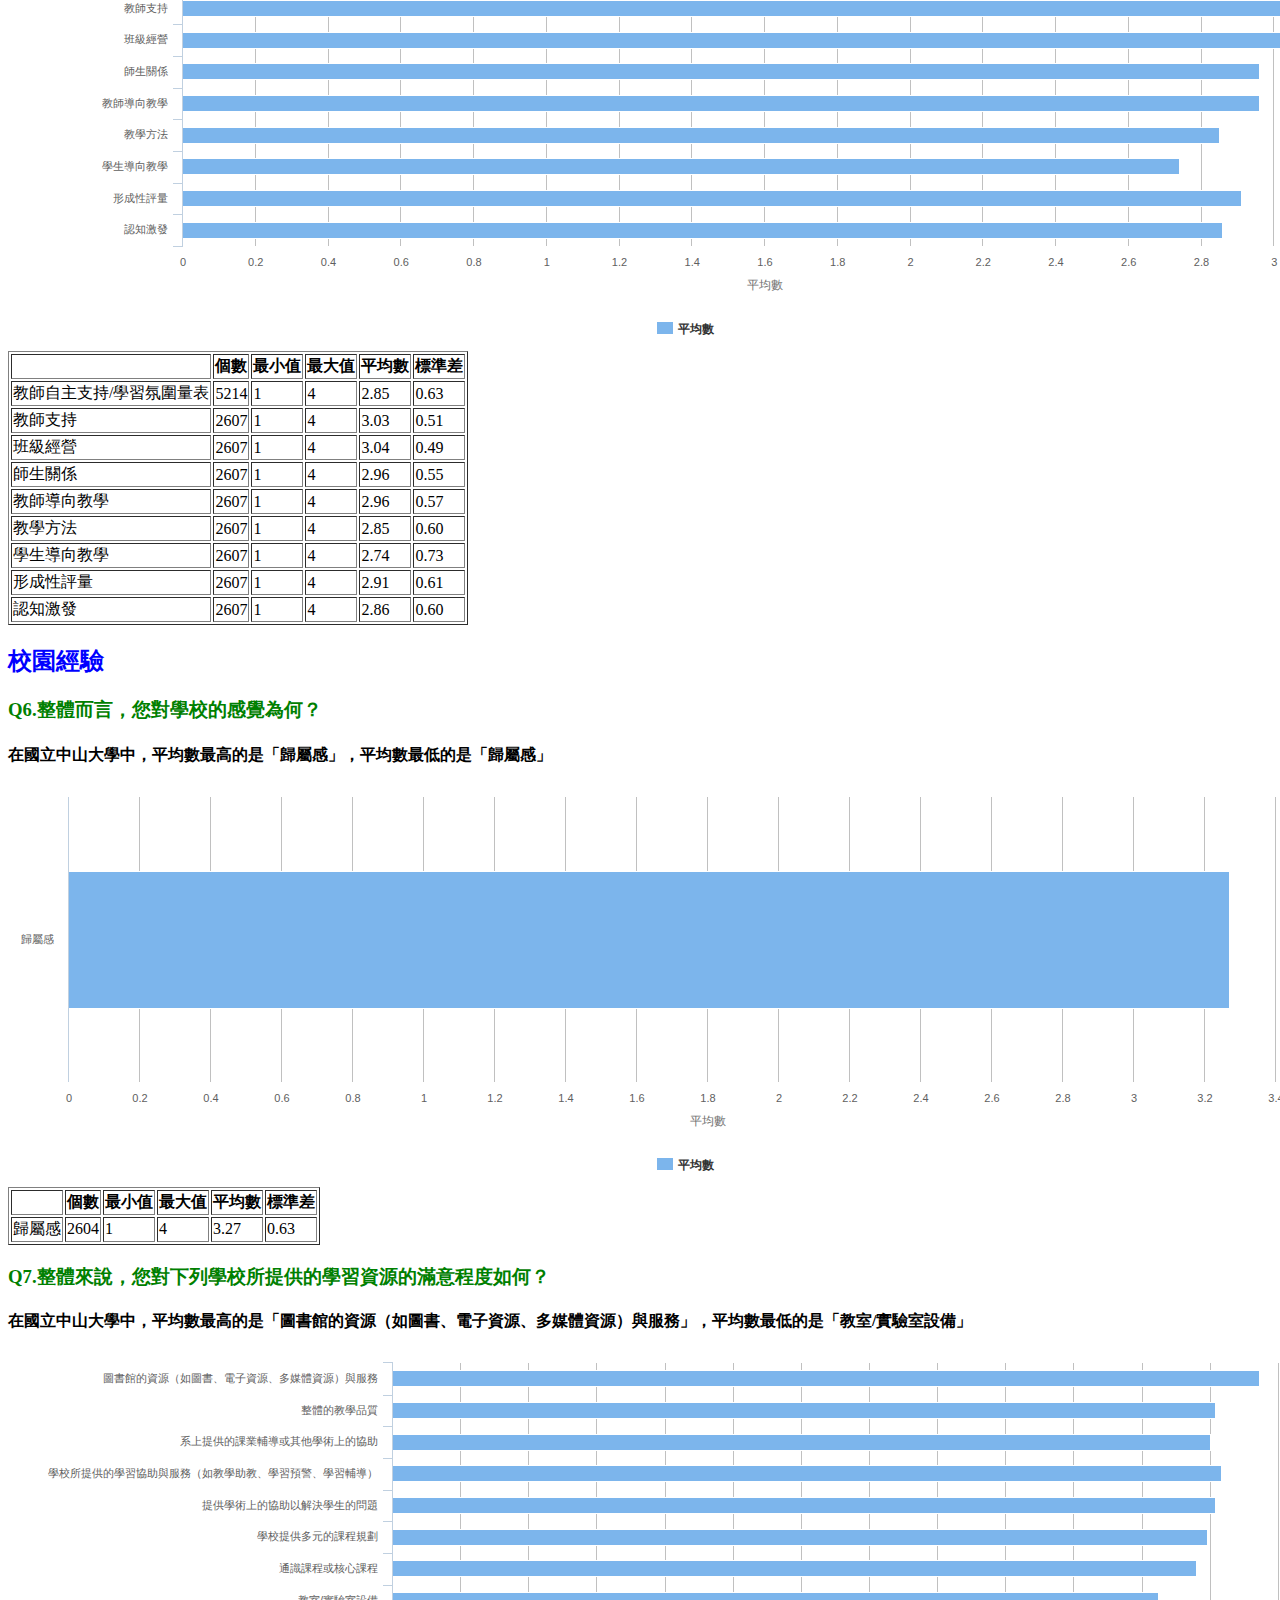
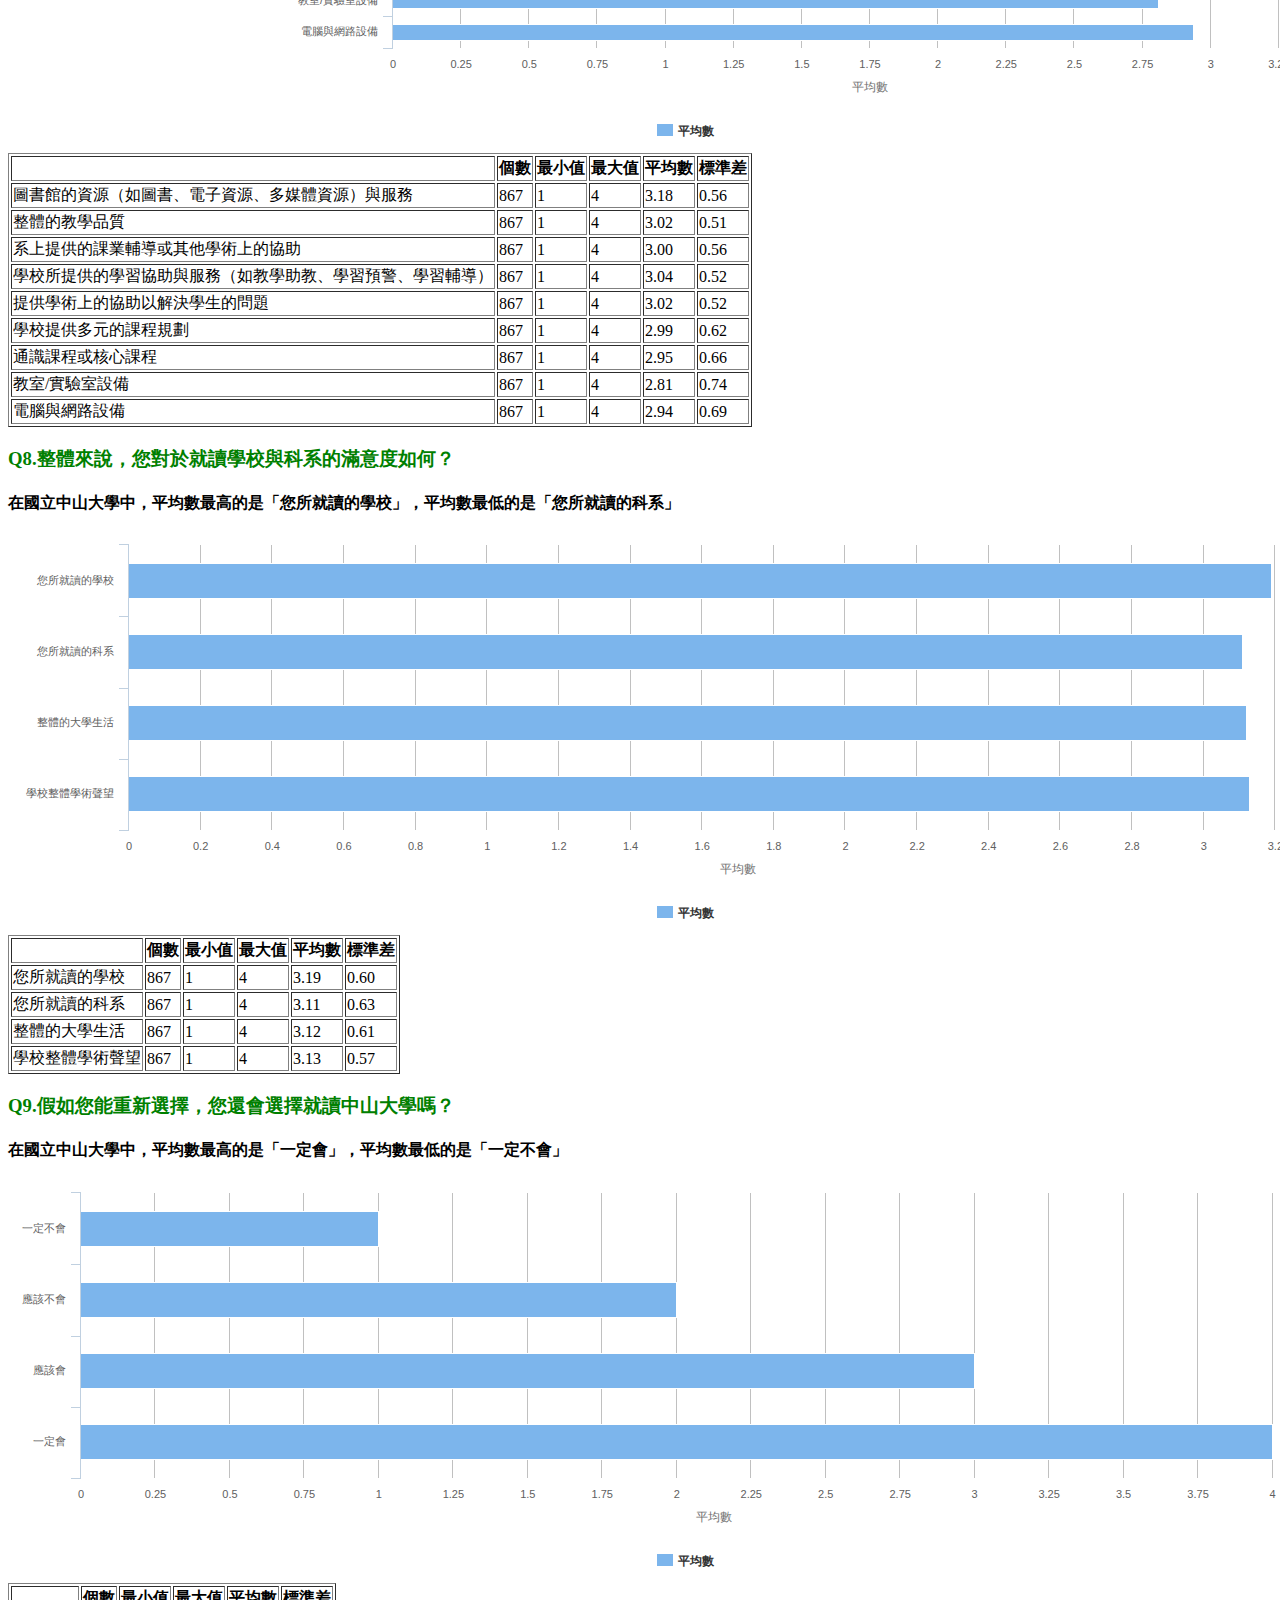
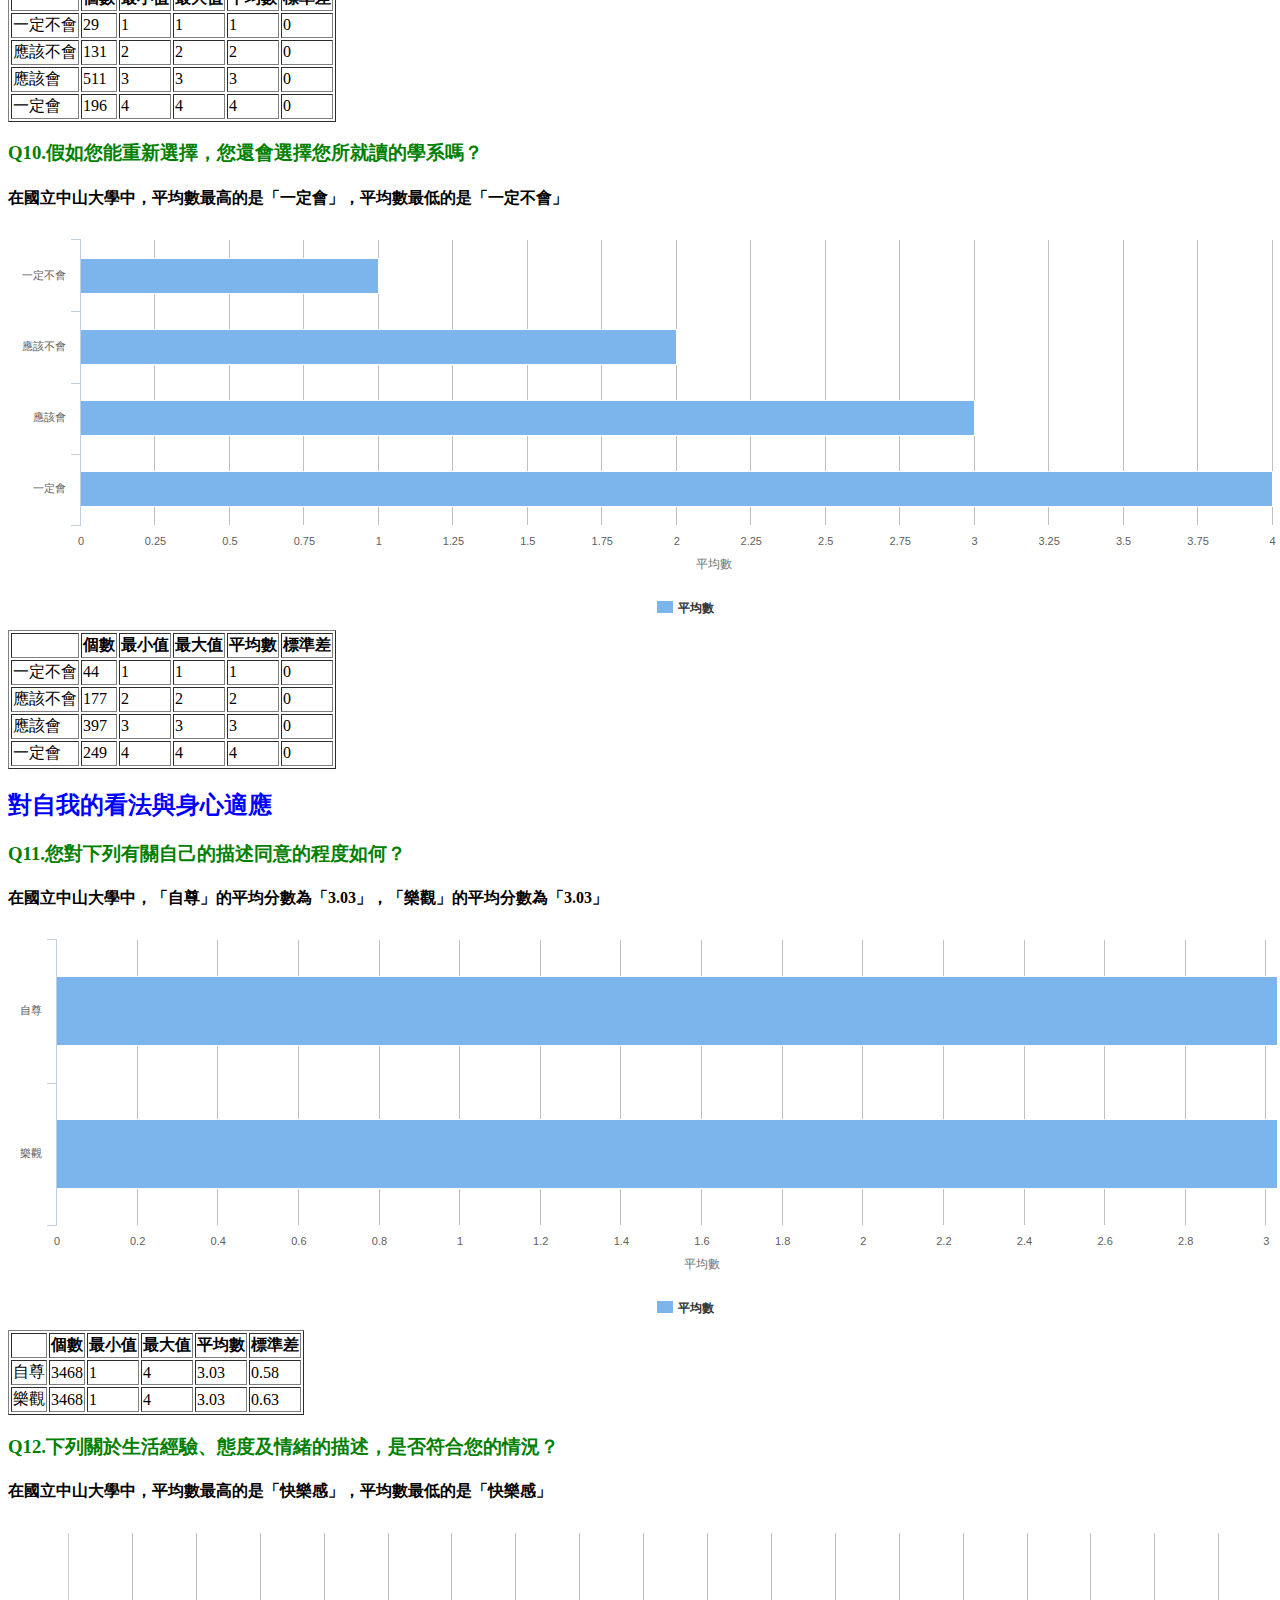
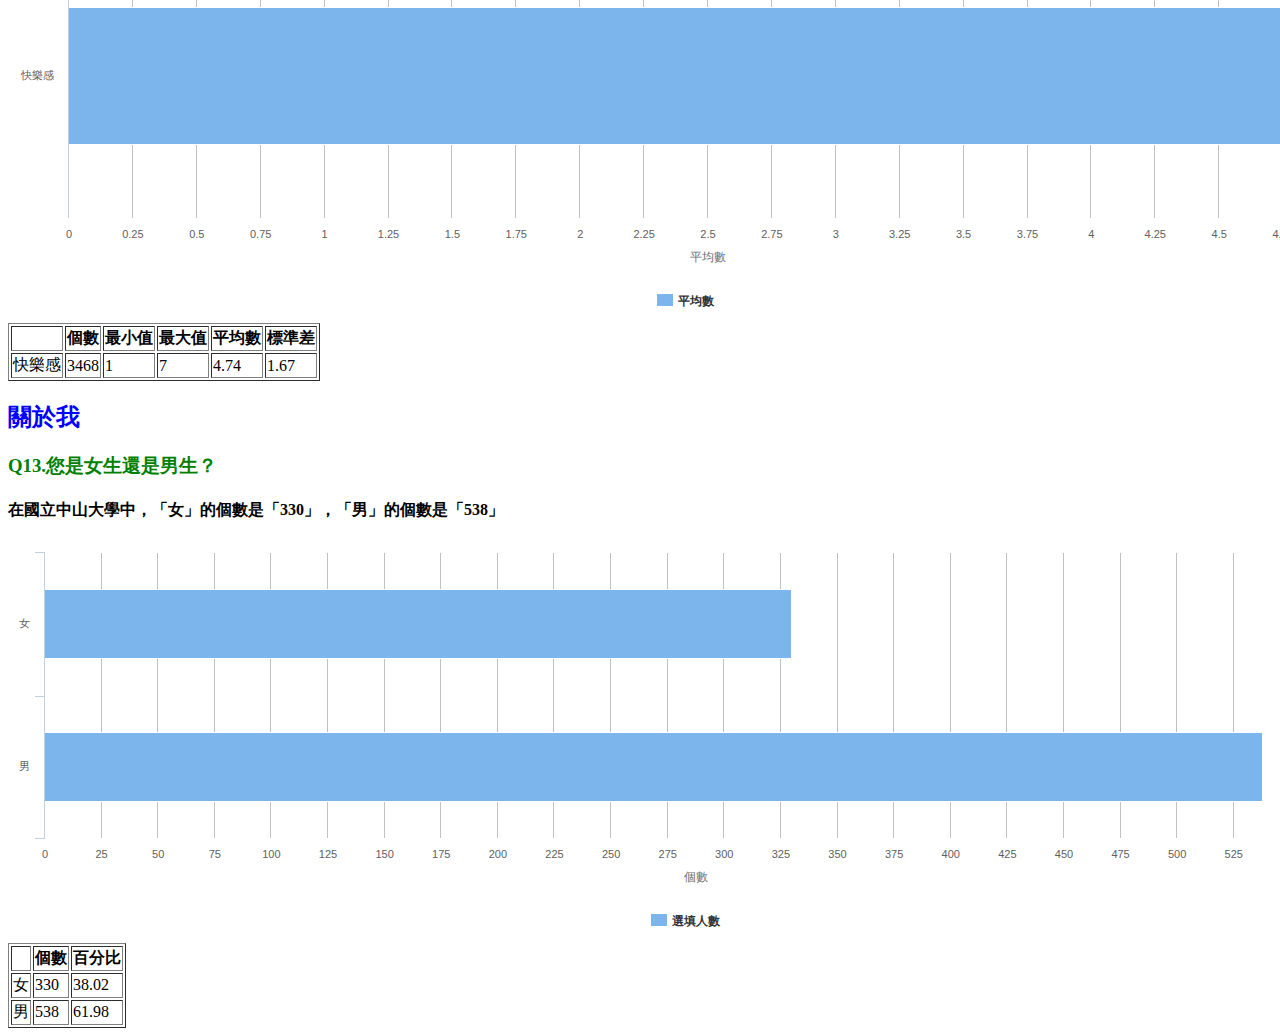
<file: 改.html>
<!DOCTYPE html>
<html>
<head>
    <meta http-equiv="Content-Type" content="text/html; charset=utf-8" />
    <meta charset="utf-8" />
    <meta name="viewport" content="width=device-width, initial-scale=1.0">
    <title>大學評量報表</title>

</head>
<body>









    <p><b>調查目的</b><br>「大學生學習成效評量(Collegiate Learning Outcomes Assessment，簡稱COLA)」長期追蹤調查計畫是由中山大學教務處所規劃建置，由學生學習成效與生涯發展歷程的角度切入，期透過系統化地蒐集學生校內外生活的學習經驗與學習成效，企圖釐清大學生的學習背景與所知覺到的學習環境，關注大學教育的輸入與過程、課程與教學活動設計、學習資源、教育品質，以及學生在學習投入與身心發展適應上的情形。而學習情境資訊的蒐集在本調查中扮演關鍵的角色，可據以瞭解不同的學生，在什麼樣的學習環境下，能獲得什麼樣的學習成果。提供學校在課程設計、教學活動及資源投入等面向上，能有更具體精準的建議，協助學校改善教學品質，並作為策進校務發展的實證依據。</p><p><b>調查範圍與內容</b><br>由於不同年級的學生有不同的發展目標與任務，爰此，COLA針對不同年級的學生，依據發展任務的不同設計調查問卷。具體來說，「大學生學習成效評量」除了跨波次的核心構念追蹤調查外，亦依據不同年級學生的發展階段任務設計了相關調查重點，可分為「大一新生學習參與調查」、「大二學生學習經驗調查」、「大三學生學習成效調查」及「大四應屆畢業生學習成效調查」等調查。在大二學生學習經驗調查中，除關注大學生在校園內外的學習經驗（如學習動機、學習情緒、學習投入、學習策略的使用情形）、課程與教學經驗（教師自主支持、班級經營、師生關係、教學方法、教師中心教學/學生中心教學、形成性評量、認知活化）、生活體驗與大學生的生涯決定與準備度之外，亦聚焦於即將畢業的大學生之學習成效，及其畢業後的生涯目標與規劃。</p><p><b>調查結果</b><br>本調查之結果，以各變項的描述統計為主。考量報表呈現的可讀性，數值運算皆四捨五入至小數第二位；因此，部分數值間之差異可能無法完整呈現。</p>
    <h2 style="color:blue">學習動機與學習投入</h2>
    <h3 style="color:green"><text>Q</text>1<text>.</text>在從事學校的學習活動時，您同意下列敘述的程度為何？</h3>
    <div>


        <h4>
            <strong>在國立中山大學中，平均數最高的是「內在動機」，平均數最低的是「工作價值」</strong>
        </h4>
    </div>

    <div id="chart636141307893635220_container" data-highcharts-chart="0"><div class="highcharts-container" id="highcharts-0" style="position: relative; overflow: hidden; width: 1349px; height: 400px; text-align: left; line-height: normal; z-index: 0; -webkit-tap-highlight-color: rgba(0, 0, 0, 0);"><svg version="1.1" style="font-family:&quot;Lucida Grande&quot;, &quot;Lucida Sans Unicode&quot;, Arial, Helvetica, sans-serif;font-size:12px;" xmlns="http://www.w3.org/2000/svg" width="1349" height="400"><desc>Created with Highcharts 4.0.1</desc><defs><clipPath id="highcharts-1"><rect x="0" y="0" width="285" height="1266"></rect></clipPath></defs><rect x="0" y="0" width="1349" height="400" strokeWidth="0" fill="#FFFFFF" class=" highcharts-background"></rect><g class="highcharts-button" style="cursor:default;" stroke-linecap="round" transform="translate(1315,10)"><title>Chart context menu</title><rect x="0.5" y="0.5" width="24" height="22" strokeWidth="1" fill="white" stroke-width="1" stroke="none" rx="2" ry="2"></rect><path fill="#E0E0E0" d="M 6 6.5 L 20 6.5 M 6 11.5 L 20 11.5 M 6 16.5 L 20 16.5" stroke="#666" stroke-width="3" zIndex="1"></path><text x="0" zIndex="1" style="color:black;fill:black;" y="13"></text></g><g class="highcharts-grid" zIndex="1"></g><g class="highcharts-grid" zIndex="1"><path fill="none" d="M 146.5 10 L 146.5 295" stroke="#C0C0C0" stroke-width="1" zIndex="1" opacity="1"></path><path fill="none" d="M 221.5 10 L 221.5 295" stroke="#C0C0C0" stroke-width="1" zIndex="1" opacity="1"></path><path fill="none" d="M 295.5 10 L 295.5 295" stroke="#C0C0C0" stroke-width="1" zIndex="1" opacity="1"></path><path fill="none" d="M 370.5 10 L 370.5 295" stroke="#C0C0C0" stroke-width="1" zIndex="1" opacity="1"></path><path fill="none" d="M 444.5 10 L 444.5 295" stroke="#C0C0C0" stroke-width="1" zIndex="1" opacity="1"></path><path fill="none" d="M 519.5 10 L 519.5 295" stroke="#C0C0C0" stroke-width="1" zIndex="1" opacity="1"></path><path fill="none" d="M 593.5 10 L 593.5 295" stroke="#C0C0C0" stroke-width="1" zIndex="1" opacity="1"></path><path fill="none" d="M 668.5 10 L 668.5 295" stroke="#C0C0C0" stroke-width="1" zIndex="1" opacity="1"></path><path fill="none" d="M 742.5 10 L 742.5 295" stroke="#C0C0C0" stroke-width="1" zIndex="1" opacity="1"></path><path fill="none" d="M 817.5 10 L 817.5 295" stroke="#C0C0C0" stroke-width="1" zIndex="1" opacity="1"></path><path fill="none" d="M 891.5 10 L 891.5 295" stroke="#C0C0C0" stroke-width="1" zIndex="1" opacity="1"></path><path fill="none" d="M 966.5 10 L 966.5 295" stroke="#C0C0C0" stroke-width="1" zIndex="1" opacity="1"></path><path fill="none" d="M 1040.5 10 L 1040.5 295" stroke="#C0C0C0" stroke-width="1" zIndex="1" opacity="1"></path><path fill="none" d="M 1115.5 10 L 1115.5 295" stroke="#C0C0C0" stroke-width="1" zIndex="1" opacity="1"></path><path fill="none" d="M 1189.5 10 L 1189.5 295" stroke="#C0C0C0" stroke-width="1" zIndex="1" opacity="1"></path><path fill="none" d="M 1264.5 10 L 1264.5 295" stroke="#C0C0C0" stroke-width="1" zIndex="1" opacity="1"></path><path fill="none" d="M 1339.5 10 L 1339.5 295" stroke="#C0C0C0" stroke-width="1" zIndex="1" opacity="1"></path><path fill="none" d="M 72.5 10 L 72.5 295" stroke="#C0C0C0" stroke-width="1" zIndex="1" opacity="1"></path></g><g class="highcharts-axis" zIndex="2"><path fill="none" d="M 73 81.5 L 63 81.5" stroke="#C0D0E0" stroke-width="1" opacity="1"></path><path fill="none" d="M 73 153.5 L 63 153.5" stroke="#C0D0E0" stroke-width="1" opacity="1"></path><path fill="none" d="M 73 224.5 L 63 224.5" stroke="#C0D0E0" stroke-width="1" opacity="1"></path><path fill="none" d="M 73 295.5 L 63 295.5" stroke="#C0D0E0" stroke-width="1" opacity="1"></path><path fill="none" d="M 73 9.5 L 63 9.5" stroke="#C0D0E0" stroke-width="1" opacity="undefined"></path><path fill="none" d="M 72.5 10 L 72.5 295" stroke="#C0D0E0" stroke-width="1" zIndex="7" visibility="visible"></path></g><g class="highcharts-axis" zIndex="2"><text x="706" zIndex="7" text-anchor="middle" transform="translate(0,0)" class=" highcharts-yaxis-title" style="color:#707070;fill:#707070;" visibility="visible" y="338">平均數</text></g><g class="highcharts-series-group" zIndex="3"><g class="highcharts-series highcharts-tracker" visibility="visible" zIndex="0.1" transform="translate(1339,295) rotate(90) scale(-1,1) scale(1 1)" style="" width="1266" height="285" clip-path="url(#highcharts-1)"><rect x="231.5" y="141.5" width="35" height="1125" stroke="#FFFFFF" fill="#7cb5ec" rx="0" ry="0" stroke-width="1"></rect><rect x="160.5" y="164.5" width="35" height="1102" stroke="#FFFFFF" fill="#7cb5ec" rx="0" ry="0" stroke-width="1"></rect><rect x="89.5" y="127.5" width="35" height="1139" stroke="#FFFFFF" fill="#7cb5ec" rx="0" ry="0" stroke-width="1"></rect><rect x="18.5" y="153.5" width="35" height="1113" stroke="#FFFFFF" fill="#7cb5ec" rx="0" ry="0" stroke-width="1"></rect></g><g class="highcharts-markers" visibility="visible" zIndex="0.1" transform="translate(1339,295) rotate(90) scale(-1,1) scale(1 1)" width="1266" height="285" clip-path="none"></g></g><text x="675" text-anchor="middle" class="highcharts-title" zIndex="4" style="color:#333333;font-size:18px;fill:#333333;width:1285px;" y="25"></text><text x="675" text-anchor="middle" class="highcharts-subtitle" zIndex="4" style="color:#555555;fill:#555555;width:1285px;" y="25"></text><g class="highcharts-legend" zIndex="7" transform="translate(641,364)"><g zIndex="1"><g><g class="highcharts-legend-item" zIndex="1" transform="translate(8,3)"><text x="21" y="15" style="color:#333333;font-size:12px;font-weight:bold;cursor:pointer;fill:#333333;" text-anchor="start" zIndex="2">平均數</text><rect x="0" y="4" width="16" height="12" zIndex="3" fill="#7cb5ec"></rect></g></g></g></g><g class="highcharts-axis-labels highcharts-xaxis-labels" zIndex="7"><text x="58" text-anchor="end" style="width:425px;color:#606060;cursor:default;font-size:11px;fill:#606060;" y="48.625" opacity="1">自我效能</text><text x="58" text-anchor="end" style="width:425px;color:#606060;cursor:default;font-size:11px;fill:#606060;" y="119.875" opacity="1">工作價值</text><text x="58" text-anchor="end" style="width:425px;color:#606060;cursor:default;font-size:11px;fill:#606060;" y="191.125" opacity="1">內在動機</text><text x="58" text-anchor="end" style="width:425px;color:#606060;cursor:default;font-size:11px;fill:#606060;" y="262.375" opacity="1">外在動機</text></g><g class="highcharts-axis-labels highcharts-yaxis-labels" zIndex="7"><text x="73" text-anchor="middle" style="color:#606060;cursor:default;font-size:11px;fill:#606060;" y="315" opacity="1">0</text><text x="147.47058823529414" text-anchor="middle" style="color:#606060;cursor:default;font-size:11px;fill:#606060;" y="315" opacity="1">0.2</text><text x="221.94117647058826" text-anchor="middle" style="color:#606060;cursor:default;font-size:11px;fill:#606060;" y="315" opacity="1">0.4</text><text x="296.4117647058823" text-anchor="middle" style="color:#606060;cursor:default;font-size:11px;fill:#606060;" y="315" opacity="1">0.6</text><text x="370.8823529411765" text-anchor="middle" style="color:#606060;cursor:default;font-size:11px;fill:#606060;" y="315" opacity="1">0.8</text><text x="445.3529411764706" text-anchor="middle" style="color:#606060;cursor:default;font-size:11px;fill:#606060;" y="315" opacity="1">1</text><text x="519.8235294117646" text-anchor="middle" style="color:#606060;cursor:default;font-size:11px;fill:#606060;" y="315" opacity="1">1.2</text><text x="594.2941176470588" text-anchor="middle" style="color:#606060;cursor:default;font-size:11px;fill:#606060;" y="315" opacity="1">1.4</text><text x="668.764705882353" text-anchor="middle" style="color:#606060;cursor:default;font-size:11px;fill:#606060;" y="315" opacity="1">1.6</text><text x="743.2352941176471" text-anchor="middle" style="color:#606060;cursor:default;font-size:11px;fill:#606060;" y="315" opacity="1">1.8</text><text x="817.7058823529412" text-anchor="middle" style="color:#606060;cursor:default;font-size:11px;fill:#606060;" y="315" opacity="1">2</text><text x="892.1764705882354" text-anchor="middle" style="color:#606060;cursor:default;font-size:11px;fill:#606060;" y="315" opacity="1">2.2</text><text x="966.6470588235294" text-anchor="middle" style="color:#606060;cursor:default;font-size:11px;fill:#606060;" y="315" opacity="1">2.4</text><text x="1041.1176470588236" text-anchor="middle" style="color:#606060;cursor:default;font-size:11px;fill:#606060;" y="315" opacity="1">2.6</text><text x="1115.5882352941176" text-anchor="middle" style="color:#606060;cursor:default;font-size:11px;fill:#606060;" y="315" opacity="1">2.8</text><text x="1190.0588235294117" text-anchor="middle" style="color:#606060;cursor:default;font-size:11px;fill:#606060;" y="315" opacity="1">3</text><text x="1264.529411764706" text-anchor="middle" style="color:#606060;cursor:default;font-size:11px;fill:#606060;" y="315" opacity="1">3.2</text><text x="1339" text-anchor="middle" style="color:#606060;cursor:default;font-size:11px;fill:#606060;" y="315" opacity="1">3.4</text></g><g class="highcharts-tooltip" zIndex="8" style="cursor:default;padding:0;white-space:nowrap;" transform="translate(0,-9999)"><path fill="none" d="M 3 0 L 13 0 C 16 0 16 0 16 3 L 16 13 C 16 16 16 16 13 16 L 3 16 C 0 16 0 16 0 13 L 0 3 C 0 0 0 0 3 0" stroke-width="5" isShadow="true" stroke="black" stroke-opacity="0.049999999999999996" transform="translate(1, 1)"></path><path fill="none" d="M 3 0 L 13 0 C 16 0 16 0 16 3 L 16 13 C 16 16 16 16 13 16 L 3 16 C 0 16 0 16 0 13 L 0 3 C 0 0 0 0 3 0" stroke-width="3" isShadow="true" stroke="black" stroke-opacity="0.09999999999999999" transform="translate(1, 1)"></path><path fill="none" d="M 3 0 L 13 0 C 16 0 16 0 16 3 L 16 13 C 16 16 16 16 13 16 L 3 16 C 0 16 0 16 0 13 L 0 3 C 0 0 0 0 3 0" stroke-width="1" isShadow="true" stroke="black" stroke-opacity="0.15" transform="translate(1, 1)"></path><path fill="rgba(249, 249, 249, .85)" d="M 3 0 L 13 0 C 16 0 16 0 16 3 L 16 13 C 16 16 16 16 13 16 L 3 16 C 0 16 0 16 0 13 L 0 3 C 0 0 0 0 3 0" stroke-width="1"></path><text x="8" zIndex="1" style="font-size:12px;color:#333333;fill:#333333;" y="21"></text></g><text x="1339" text-anchor="end" zIndex="8" style="cursor:pointer;color:#909090;font-size:9px;fill:#909090;" y="395">Highcharts.com</text></svg></div></div>
    <script type="text/javascript">
        var chart636141307893635220;
        $(document).ready(function () {
            chart636141307893635220 = new Highcharts.Chart({
                chart: { renderTo: 'chart636141307893635220_container', defaultSeriesType: 'bar' },
                plotOptions: { column: { pointWidth: 30 }, line: { dataLabels: { enabled: true }, enableMouseTracking: false } },
                subtitle: { text: ' ' },
                title: { text: ' ' },
                tooltip: { enabled: true, formatter: function () { return '<b>' + this.series.name + '</b><br/>' + this.x + ': ' + this.y; } },
                xAxis: { categories: ['自我效能', '工作價值', '內在動機', '外在動機'], labels: {} },
                yAxis: { title: { text: '平均數' } },
                series: [{ data: [[3.02], [2.96], [3.06], [2.99]], name: '平均數' }]
            });
        });
    </script>

    <table class="table-bordered" border="1">
        <thead>
            <tr class="active">
                <th>
                </th>
                <th>
                    個數
                </th>
                <th>
                    最小值
                </th>
                <th>
                    最大值
                </th>
                <th>
                    平均數
                </th>
                <th>
                    標準差
                </th>
            </tr>
        </thead>
        <tbody>
            <tr>
                <td>
                    自我效能
                </td>
                <td>3692</td>
                <td>1</td>
                <td>4</td>
                <td>3.02</td>
                <td>0.58</td>
            </tr>
            <tr>
                <td>
                    工作價值
                </td>
                <td>5538</td>
                <td>1</td>
                <td>4</td>
                <td>2.96</td>
                <td>0.62</td>
            </tr>
            <tr>
                <td>
                    內在動機
                </td>
                <td>3692</td>
                <td>1</td>
                <td>4</td>
                <td>3.06</td>
                <td>0.62</td>
            </tr>
            <tr>
                <td>
                    外在動機
                </td>
                <td>2769</td>
                <td>1</td>
                <td>4</td>
                <td>2.99</td>
                <td>0.69</td>
            </tr>
        </tbody>
    </table>
    <h3 style="color:green"><text>Q</text>2<text>.</text>想想您在學校學習時的情緒與感受，您同意下列敘述的程度為何？</h3>
    <div>


        <h4>
            <strong>在國立中山大學中，平均數最高的是「樂趣」，平均數最低的是「無聊」</strong>
        </h4>
    </div>

    <div id="chart636141307906285944_container" data-highcharts-chart="1"><div class="highcharts-container" id="highcharts-2" style="position: relative; overflow: hidden; width: 1349px; height: 400px; text-align: left; line-height: normal; z-index: 0; -webkit-tap-highlight-color: rgba(0, 0, 0, 0);"><svg version="1.1" style="font-family:&quot;Lucida Grande&quot;, &quot;Lucida Sans Unicode&quot;, Arial, Helvetica, sans-serif;font-size:12px;" xmlns="http://www.w3.org/2000/svg" width="1349" height="400"><desc>Created with Highcharts 4.0.1</desc><defs><clipPath id="highcharts-3"><rect x="0" y="0" width="285" height="1290"></rect></clipPath></defs><rect x="0" y="0" width="1349" height="400" strokeWidth="0" fill="#FFFFFF" class=" highcharts-background"></rect><g class="highcharts-button" style="cursor:default;" stroke-linecap="round" transform="translate(1315,10)"><title>Chart context menu</title><rect x="0.5" y="0.5" width="24" height="22" strokeWidth="1" fill="white" stroke-width="1" stroke="none" rx="2" ry="2"></rect><path fill="#E0E0E0" d="M 6 6.5 L 20 6.5 M 6 11.5 L 20 11.5 M 6 16.5 L 20 16.5" stroke="#666" stroke-width="3" zIndex="1"></path><text x="0" zIndex="1" style="color:black;fill:black;" y="13"></text></g><g class="highcharts-grid" zIndex="1"></g><g class="highcharts-grid" zIndex="1"><path fill="none" d="M 129.5 10 L 129.5 295" stroke="#C0C0C0" stroke-width="1" zIndex="1" opacity="1"></path><path fill="none" d="M 209.5 10 L 209.5 295" stroke="#C0C0C0" stroke-width="1" zIndex="1" opacity="1"></path><path fill="none" d="M 290.5 10 L 290.5 295" stroke="#C0C0C0" stroke-width="1" zIndex="1" opacity="1"></path><path fill="none" d="M 371.5 10 L 371.5 295" stroke="#C0C0C0" stroke-width="1" zIndex="1" opacity="1"></path><path fill="none" d="M 451.5 10 L 451.5 295" stroke="#C0C0C0" stroke-width="1" zIndex="1" opacity="1"></path><path fill="none" d="M 532.5 10 L 532.5 295" stroke="#C0C0C0" stroke-width="1" zIndex="1" opacity="1"></path><path fill="none" d="M 612.5 10 L 612.5 295" stroke="#C0C0C0" stroke-width="1" zIndex="1" opacity="1"></path><path fill="none" d="M 693.5 10 L 693.5 295" stroke="#C0C0C0" stroke-width="1" zIndex="1" opacity="1"></path><path fill="none" d="M 774.5 10 L 774.5 295" stroke="#C0C0C0" stroke-width="1" zIndex="1" opacity="1"></path><path fill="none" d="M 854.5 10 L 854.5 295" stroke="#C0C0C0" stroke-width="1" zIndex="1" opacity="1"></path><path fill="none" d="M 935.5 10 L 935.5 295" stroke="#C0C0C0" stroke-width="1" zIndex="1" opacity="1"></path><path fill="none" d="M 1016.5 10 L 1016.5 295" stroke="#C0C0C0" stroke-width="1" zIndex="1" opacity="1"></path><path fill="none" d="M 1096.5 10 L 1096.5 295" stroke="#C0C0C0" stroke-width="1" zIndex="1" opacity="1"></path><path fill="none" d="M 1177.5 10 L 1177.5 295" stroke="#C0C0C0" stroke-width="1" zIndex="1" opacity="1"></path><path fill="none" d="M 1257.5 10 L 1257.5 295" stroke="#C0C0C0" stroke-width="1" zIndex="1" opacity="1"></path><path fill="none" d="M 1339.5 10 L 1339.5 295" stroke="#C0C0C0" stroke-width="1" zIndex="1" opacity="1"></path><path fill="none" d="M 48.5 10 L 48.5 295" stroke="#C0C0C0" stroke-width="1" zIndex="1" opacity="1"></path></g><g class="highcharts-axis" zIndex="2"><path fill="none" d="M 49 105.5 L 39 105.5" stroke="#C0D0E0" stroke-width="1" opacity="1"></path><path fill="none" d="M 49 200.5 L 39 200.5" stroke="#C0D0E0" stroke-width="1" opacity="1"></path><path fill="none" d="M 49 295.5 L 39 295.5" stroke="#C0D0E0" stroke-width="1" opacity="1"></path><path fill="none" d="M 49 9.5 L 39 9.5" stroke="#C0D0E0" stroke-width="1" opacity="undefined"></path><path fill="none" d="M 48.5 10 L 48.5 295" stroke="#C0D0E0" stroke-width="1" zIndex="7" visibility="visible"></path></g><g class="highcharts-axis" zIndex="2"><text x="694" zIndex="7" text-anchor="middle" transform="translate(0,0)" class=" highcharts-yaxis-title" style="color:#707070;fill:#707070;" visibility="visible" y="338">平均數</text></g><g class="highcharts-series-group" zIndex="3"><g class="highcharts-series highcharts-tracker" visibility="visible" zIndex="0.1" transform="translate(1339,295) rotate(90) scale(-1,1) scale(1 1)" style="" width="1290" height="285" clip-path="url(#highcharts-3)"><rect x="214.5" y="85.5" width="46" height="1205" stroke="#FFFFFF" fill="#7cb5ec" rx="0" ry="0" stroke-width="1"></rect><rect x="119.5" y="306.5" width="46" height="984" stroke="#FFFFFF" fill="#7cb5ec" rx="0" ry="0" stroke-width="1"></rect><rect x="24.5" y="202.5" width="46" height="1088" stroke="#FFFFFF" fill="#7cb5ec" rx="0" ry="0" stroke-width="1"></rect></g><g class="highcharts-markers" visibility="visible" zIndex="0.1" transform="translate(1339,295) rotate(90) scale(-1,1) scale(1 1)" width="1290" height="285" clip-path="none"></g></g><text x="675" text-anchor="middle" class="highcharts-title" zIndex="4" style="color:#333333;font-size:18px;fill:#333333;width:1285px;" y="25"></text><text x="675" text-anchor="middle" class="highcharts-subtitle" zIndex="4" style="color:#555555;fill:#555555;width:1285px;" y="25"></text><g class="highcharts-legend" zIndex="7" transform="translate(641,364)"><g zIndex="1"><g><g class="highcharts-legend-item" zIndex="1" transform="translate(8,3)"><text x="21" y="15" style="color:#333333;font-size:12px;font-weight:bold;cursor:pointer;fill:#333333;" text-anchor="start" zIndex="2">平均數</text><rect x="0" y="4" width="16" height="12" zIndex="3" fill="#7cb5ec"></rect></g></g></g></g><g class="highcharts-axis-labels highcharts-xaxis-labels" zIndex="7"><text x="34" text-anchor="end" style="width:425px;color:#606060;cursor:default;font-size:11px;fill:#606060;" y="60.5" opacity="1">樂趣</text><text x="34" text-anchor="end" style="width:425px;color:#606060;cursor:default;font-size:11px;fill:#606060;" y="155.5" opacity="1">無聊</text><text x="34" text-anchor="end" style="width:425px;color:#606060;cursor:default;font-size:11px;fill:#606060;" y="250.5" opacity="1">焦慮</text></g><g class="highcharts-axis-labels highcharts-yaxis-labels" zIndex="7"><text x="49" text-anchor="middle" style="color:#606060;cursor:default;font-size:11px;fill:#606060;" y="315" opacity="1">0</text><text x="129.625" text-anchor="middle" style="color:#606060;cursor:default;font-size:11px;fill:#606060;" y="315" opacity="1">0.2</text><text x="210.25" text-anchor="middle" style="color:#606060;cursor:default;font-size:11px;fill:#606060;" y="315" opacity="1">0.4</text><text x="290.875" text-anchor="middle" style="color:#606060;cursor:default;font-size:11px;fill:#606060;" y="315" opacity="1">0.6</text><text x="371.5" text-anchor="middle" style="color:#606060;cursor:default;font-size:11px;fill:#606060;" y="315" opacity="1">0.8</text><text x="452.125" text-anchor="middle" style="color:#606060;cursor:default;font-size:11px;fill:#606060;" y="315" opacity="1">1</text><text x="532.75" text-anchor="middle" style="color:#606060;cursor:default;font-size:11px;fill:#606060;" y="315" opacity="1">1.2</text><text x="613.375" text-anchor="middle" style="color:#606060;cursor:default;font-size:11px;fill:#606060;" y="315" opacity="1">1.4</text><text x="694" text-anchor="middle" style="color:#606060;cursor:default;font-size:11px;fill:#606060;" y="315" opacity="1">1.6</text><text x="774.625" text-anchor="middle" style="color:#606060;cursor:default;font-size:11px;fill:#606060;" y="315" opacity="1">1.8</text><text x="855.25" text-anchor="middle" style="color:#606060;cursor:default;font-size:11px;fill:#606060;" y="315" opacity="1">2</text><text x="935.8750000000001" text-anchor="middle" style="color:#606060;cursor:default;font-size:11px;fill:#606060;" y="315" opacity="1">2.2</text><text x="1016.5" text-anchor="middle" style="color:#606060;cursor:default;font-size:11px;fill:#606060;" y="315" opacity="1">2.4</text><text x="1097.125" text-anchor="middle" style="color:#606060;cursor:default;font-size:11px;fill:#606060;" y="315" opacity="1">2.6</text><text x="1177.75" text-anchor="middle" style="color:#606060;cursor:default;font-size:11px;fill:#606060;" y="315" opacity="1">2.8</text><text x="1258.375" text-anchor="middle" style="color:#606060;cursor:default;font-size:11px;fill:#606060;" y="315" opacity="1">3</text><text x="1339" text-anchor="middle" style="color:#606060;cursor:default;font-size:11px;fill:#606060;" y="315" opacity="1">3.2</text></g><g class="highcharts-tooltip" zIndex="8" style="cursor:default;padding:0;white-space:nowrap;" transform="translate(0,-9999)"><path fill="none" d="M 3 0 L 13 0 C 16 0 16 0 16 3 L 16 13 C 16 16 16 16 13 16 L 3 16 C 0 16 0 16 0 13 L 0 3 C 0 0 0 0 3 0" stroke-width="5" isShadow="true" stroke="black" stroke-opacity="0.049999999999999996" transform="translate(1, 1)"></path><path fill="none" d="M 3 0 L 13 0 C 16 0 16 0 16 3 L 16 13 C 16 16 16 16 13 16 L 3 16 C 0 16 0 16 0 13 L 0 3 C 0 0 0 0 3 0" stroke-width="3" isShadow="true" stroke="black" stroke-opacity="0.09999999999999999" transform="translate(1, 1)"></path><path fill="none" d="M 3 0 L 13 0 C 16 0 16 0 16 3 L 16 13 C 16 16 16 16 13 16 L 3 16 C 0 16 0 16 0 13 L 0 3 C 0 0 0 0 3 0" stroke-width="1" isShadow="true" stroke="black" stroke-opacity="0.15" transform="translate(1, 1)"></path><path fill="rgba(249, 249, 249, .85)" d="M 3 0 L 13 0 C 16 0 16 0 16 3 L 16 13 C 16 16 16 16 13 16 L 3 16 C 0 16 0 16 0 13 L 0 3 C 0 0 0 0 3 0" stroke-width="1"></path><text x="8" zIndex="1" style="font-size:12px;color:#333333;fill:#333333;" y="21"></text></g><text x="1339" text-anchor="end" zIndex="8" style="cursor:pointer;color:#909090;font-size:9px;fill:#909090;" y="395">Highcharts.com</text></svg></div></div>
    <script type="text/javascript">
        var chart636141307906285944;
        $(document).ready(function () {
            chart636141307906285944 = new Highcharts.Chart({
                chart: { renderTo: 'chart636141307906285944_container', defaultSeriesType: 'bar' },
                plotOptions: { column: { pointWidth: 30 }, line: { dataLabels: { enabled: true }, enableMouseTracking: false } },
                subtitle: { text: ' ' },
                title: { text: ' ' },
                tooltip: { enabled: true, formatter: function () { return '<b>' + this.series.name + '</b><br/>' + this.x + ': ' + this.y; } },
                xAxis: { categories: ['樂趣', '無聊', '焦慮'], labels: {} },
                yAxis: { title: { text: '平均數' } },
                series: [{ data: [[2.99], [2.44], [2.70]], name: '平均數' }]
            });
        });
    </script>

    <table class="table-bordered" border="1">
        <thead>
            <tr class="active">
                <th>
                </th>
                <th>
                    個數
                </th>
                <th>
                    最小值
                </th>
                <th>
                    最大值
                </th>
                <th>
                    平均數
                </th>
                <th>
                    標準差
                </th>
            </tr>
        </thead>
        <tbody>
            <tr>
                <td>
                    樂趣
                </td>
                <td>2718</td>
                <td>1</td>
                <td>4</td>
                <td>2.99</td>
                <td>0.58</td>
            </tr>
            <tr>
                <td>
                    無聊
                </td>
                <td>2718</td>
                <td>1</td>
                <td>4</td>
                <td>2.44</td>
                <td>0.71</td>
            </tr>
            <tr>
                <td>
                    焦慮
                </td>
                <td>2718</td>
                <td>1</td>
                <td>4</td>
                <td>2.70</td>
                <td>0.73</td>
            </tr>
        </tbody>
    </table>
    <h3 style="color:green"><text>Q</text>3<text>.</text>下列關於您的上課經驗的敘述，是否符合您的情況？</h3>
    <div>


        <h4>
            <strong>在國立中山大學中，平均數最高的是「認知投入」，平均數最低的是「主體投入」</strong>
        </h4>
    </div>

    <div id="chart636141307914056388_container" data-highcharts-chart="2"><div class="highcharts-container" id="highcharts-4" style="position: relative; overflow: hidden; width: 1349px; height: 400px; text-align: left; line-height: normal; z-index: 0; -webkit-tap-highlight-color: rgba(0, 0, 0, 0);"><svg version="1.1" style="font-family:&quot;Lucida Grande&quot;, &quot;Lucida Sans Unicode&quot;, Arial, Helvetica, sans-serif;font-size:12px;" xmlns="http://www.w3.org/2000/svg" width="1349" height="400"><desc>Created with Highcharts 4.0.1</desc><defs><clipPath id="highcharts-5"><rect x="0" y="0" width="285" height="1266"></rect></clipPath></defs><rect x="0" y="0" width="1349" height="400" strokeWidth="0" fill="#FFFFFF" class=" highcharts-background"></rect><g class="highcharts-button" style="cursor:default;" stroke-linecap="round" transform="translate(1315,10)"><title>Chart context menu</title><rect x="0.5" y="0.5" width="24" height="22" strokeWidth="1" fill="white" stroke-width="1" stroke="none" rx="2" ry="2"></rect><path fill="#E0E0E0" d="M 6 6.5 L 20 6.5 M 6 11.5 L 20 11.5 M 6 16.5 L 20 16.5" stroke="#666" stroke-width="3" zIndex="1"></path><text x="0" zIndex="1" style="color:black;fill:black;" y="13"></text></g><g class="highcharts-grid" zIndex="1"></g><g class="highcharts-grid" zIndex="1"><path fill="none" d="M 146.5 10 L 146.5 295" stroke="#C0C0C0" stroke-width="1" zIndex="1" opacity="1"></path><path fill="none" d="M 221.5 10 L 221.5 295" stroke="#C0C0C0" stroke-width="1" zIndex="1" opacity="1"></path><path fill="none" d="M 295.5 10 L 295.5 295" stroke="#C0C0C0" stroke-width="1" zIndex="1" opacity="1"></path><path fill="none" d="M 370.5 10 L 370.5 295" stroke="#C0C0C0" stroke-width="1" zIndex="1" opacity="1"></path><path fill="none" d="M 444.5 10 L 444.5 295" stroke="#C0C0C0" stroke-width="1" zIndex="1" opacity="1"></path><path fill="none" d="M 519.5 10 L 519.5 295" stroke="#C0C0C0" stroke-width="1" zIndex="1" opacity="1"></path><path fill="none" d="M 593.5 10 L 593.5 295" stroke="#C0C0C0" stroke-width="1" zIndex="1" opacity="1"></path><path fill="none" d="M 668.5 10 L 668.5 295" stroke="#C0C0C0" stroke-width="1" zIndex="1" opacity="1"></path><path fill="none" d="M 742.5 10 L 742.5 295" stroke="#C0C0C0" stroke-width="1" zIndex="1" opacity="1"></path><path fill="none" d="M 817.5 10 L 817.5 295" stroke="#C0C0C0" stroke-width="1" zIndex="1" opacity="1"></path><path fill="none" d="M 891.5 10 L 891.5 295" stroke="#C0C0C0" stroke-width="1" zIndex="1" opacity="1"></path><path fill="none" d="M 966.5 10 L 966.5 295" stroke="#C0C0C0" stroke-width="1" zIndex="1" opacity="1"></path><path fill="none" d="M 1040.5 10 L 1040.5 295" stroke="#C0C0C0" stroke-width="1" zIndex="1" opacity="1"></path><path fill="none" d="M 1115.5 10 L 1115.5 295" stroke="#C0C0C0" stroke-width="1" zIndex="1" opacity="1"></path><path fill="none" d="M 1189.5 10 L 1189.5 295" stroke="#C0C0C0" stroke-width="1" zIndex="1" opacity="1"></path><path fill="none" d="M 1264.5 10 L 1264.5 295" stroke="#C0C0C0" stroke-width="1" zIndex="1" opacity="1"></path><path fill="none" d="M 1339.5 10 L 1339.5 295" stroke="#C0C0C0" stroke-width="1" zIndex="1" opacity="1"></path><path fill="none" d="M 72.5 10 L 72.5 295" stroke="#C0C0C0" stroke-width="1" zIndex="1" opacity="1"></path></g><g class="highcharts-axis" zIndex="2"><path fill="none" d="M 73 81.5 L 63 81.5" stroke="#C0D0E0" stroke-width="1" opacity="1"></path><path fill="none" d="M 73 153.5 L 63 153.5" stroke="#C0D0E0" stroke-width="1" opacity="1"></path><path fill="none" d="M 73 224.5 L 63 224.5" stroke="#C0D0E0" stroke-width="1" opacity="1"></path><path fill="none" d="M 73 295.5 L 63 295.5" stroke="#C0D0E0" stroke-width="1" opacity="1"></path><path fill="none" d="M 73 9.5 L 63 9.5" stroke="#C0D0E0" stroke-width="1" opacity="undefined"></path><path fill="none" d="M 72.5 10 L 72.5 295" stroke="#C0D0E0" stroke-width="1" zIndex="7" visibility="visible"></path></g><g class="highcharts-axis" zIndex="2"><text x="706" zIndex="7" text-anchor="middle" transform="translate(0,0)" class=" highcharts-yaxis-title" style="color:#707070;fill:#707070;" visibility="visible" y="338">平均數</text></g><g class="highcharts-series-group" zIndex="3"><g class="highcharts-series highcharts-tracker" visibility="visible" zIndex="0.1" transform="translate(1339,295) rotate(90) scale(-1,1) scale(1 1)" style="" width="1266" height="285" clip-path="url(#highcharts-5)"><rect x="231.5" y="153.5" width="35" height="1113" stroke="#FFFFFF" fill="#7cb5ec" rx="0" ry="0" stroke-width="1"></rect><rect x="160.5" y="320.5" width="35" height="946" stroke="#FFFFFF" fill="#7cb5ec" rx="0" ry="0" stroke-width="1"></rect><rect x="89.5" y="123.5" width="35" height="1143" stroke="#FFFFFF" fill="#7cb5ec" rx="0" ry="0" stroke-width="1"></rect><rect x="18.5" y="156.5" width="35" height="1110" stroke="#FFFFFF" fill="#7cb5ec" rx="0" ry="0" stroke-width="1"></rect></g><g class="highcharts-markers" visibility="visible" zIndex="0.1" transform="translate(1339,295) rotate(90) scale(-1,1) scale(1 1)" width="1266" height="285" clip-path="none"></g></g><text x="675" text-anchor="middle" class="highcharts-title" zIndex="4" style="color:#333333;font-size:18px;fill:#333333;width:1285px;" y="25"></text><text x="675" text-anchor="middle" class="highcharts-subtitle" zIndex="4" style="color:#555555;fill:#555555;width:1285px;" y="25"></text><g class="highcharts-legend" zIndex="7" transform="translate(641,364)"><g zIndex="1"><g><g class="highcharts-legend-item" zIndex="1" transform="translate(8,3)"><text x="21" y="15" style="color:#333333;font-size:12px;font-weight:bold;cursor:pointer;fill:#333333;" text-anchor="start" zIndex="2">平均數</text><rect x="0" y="4" width="16" height="12" zIndex="3" fill="#7cb5ec"></rect></g></g></g></g><g class="highcharts-axis-labels highcharts-xaxis-labels" zIndex="7"><text x="58" text-anchor="end" style="width:425px;color:#606060;cursor:default;font-size:11px;fill:#606060;" y="48.625" opacity="1">行為投入</text><text x="58" text-anchor="end" style="width:425px;color:#606060;cursor:default;font-size:11px;fill:#606060;" y="119.875" opacity="1">主體投入</text><text x="58" text-anchor="end" style="width:425px;color:#606060;cursor:default;font-size:11px;fill:#606060;" y="191.125" opacity="1">認知投入</text><text x="58" text-anchor="end" style="width:425px;color:#606060;cursor:default;font-size:11px;fill:#606060;" y="262.375" opacity="1">情緒投入</text></g><g class="highcharts-axis-labels highcharts-yaxis-labels" zIndex="7"><text x="73" text-anchor="middle" style="color:#606060;cursor:default;font-size:11px;fill:#606060;" y="315" opacity="1">0</text><text x="147.47058823529414" text-anchor="middle" style="color:#606060;cursor:default;font-size:11px;fill:#606060;" y="315" opacity="1">0.2</text><text x="221.94117647058826" text-anchor="middle" style="color:#606060;cursor:default;font-size:11px;fill:#606060;" y="315" opacity="1">0.4</text><text x="296.4117647058823" text-anchor="middle" style="color:#606060;cursor:default;font-size:11px;fill:#606060;" y="315" opacity="1">0.6</text><text x="370.8823529411765" text-anchor="middle" style="color:#606060;cursor:default;font-size:11px;fill:#606060;" y="315" opacity="1">0.8</text><text x="445.3529411764706" text-anchor="middle" style="color:#606060;cursor:default;font-size:11px;fill:#606060;" y="315" opacity="1">1</text><text x="519.8235294117646" text-anchor="middle" style="color:#606060;cursor:default;font-size:11px;fill:#606060;" y="315" opacity="1">1.2</text><text x="594.2941176470588" text-anchor="middle" style="color:#606060;cursor:default;font-size:11px;fill:#606060;" y="315" opacity="1">1.4</text><text x="668.764705882353" text-anchor="middle" style="color:#606060;cursor:default;font-size:11px;fill:#606060;" y="315" opacity="1">1.6</text><text x="743.2352941176471" text-anchor="middle" style="color:#606060;cursor:default;font-size:11px;fill:#606060;" y="315" opacity="1">1.8</text><text x="817.7058823529412" text-anchor="middle" style="color:#606060;cursor:default;font-size:11px;fill:#606060;" y="315" opacity="1">2</text><text x="892.1764705882354" text-anchor="middle" style="color:#606060;cursor:default;font-size:11px;fill:#606060;" y="315" opacity="1">2.2</text><text x="966.6470588235294" text-anchor="middle" style="color:#606060;cursor:default;font-size:11px;fill:#606060;" y="315" opacity="1">2.4</text><text x="1041.1176470588236" text-anchor="middle" style="color:#606060;cursor:default;font-size:11px;fill:#606060;" y="315" opacity="1">2.6</text><text x="1115.5882352941176" text-anchor="middle" style="color:#606060;cursor:default;font-size:11px;fill:#606060;" y="315" opacity="1">2.8</text><text x="1190.0588235294117" text-anchor="middle" style="color:#606060;cursor:default;font-size:11px;fill:#606060;" y="315" opacity="1">3</text><text x="1264.529411764706" text-anchor="middle" style="color:#606060;cursor:default;font-size:11px;fill:#606060;" y="315" opacity="1">3.2</text><text x="1339" text-anchor="middle" style="color:#606060;cursor:default;font-size:11px;fill:#606060;" y="315" opacity="1">3.4</text></g><g class="highcharts-tooltip" zIndex="8" style="cursor:default;padding:0;white-space:nowrap;" transform="translate(0,-9999)"><path fill="none" d="M 3 0 L 13 0 C 16 0 16 0 16 3 L 16 13 C 16 16 16 16 13 16 L 3 16 C 0 16 0 16 0 13 L 0 3 C 0 0 0 0 3 0" stroke-width="5" isShadow="true" stroke="black" stroke-opacity="0.049999999999999996" transform="translate(1, 1)"></path><path fill="none" d="M 3 0 L 13 0 C 16 0 16 0 16 3 L 16 13 C 16 16 16 16 13 16 L 3 16 C 0 16 0 16 0 13 L 0 3 C 0 0 0 0 3 0" stroke-width="3" isShadow="true" stroke="black" stroke-opacity="0.09999999999999999" transform="translate(1, 1)"></path><path fill="none" d="M 3 0 L 13 0 C 16 0 16 0 16 3 L 16 13 C 16 16 16 16 13 16 L 3 16 C 0 16 0 16 0 13 L 0 3 C 0 0 0 0 3 0" stroke-width="1" isShadow="true" stroke="black" stroke-opacity="0.15" transform="translate(1, 1)"></path><path fill="rgba(249, 249, 249, .85)" d="M 3 0 L 13 0 C 16 0 16 0 16 3 L 16 13 C 16 16 16 16 13 16 L 3 16 C 0 16 0 16 0 13 L 0 3 C 0 0 0 0 3 0" stroke-width="1"></path><text x="8" zIndex="1" style="font-size:12px;color:#333333;fill:#333333;" y="21"></text></g><text x="1339" text-anchor="end" zIndex="8" style="cursor:pointer;color:#909090;font-size:9px;fill:#909090;" y="395">Highcharts.com</text></svg></div></div>
    <script type="text/javascript">
        var chart636141307914056388;
        $(document).ready(function () {
            chart636141307914056388 = new Highcharts.Chart({
                chart: { renderTo: 'chart636141307914056388_container', defaultSeriesType: 'bar' },
                plotOptions: { column: { pointWidth: 30 }, line: { dataLabels: { enabled: true }, enableMouseTracking: false } },
                subtitle: { text: ' ' },
                title: { text: ' ' },
                tooltip: { enabled: true, formatter: function () { return '<b>' + this.series.name + '</b><br/>' + this.x + ': ' + this.y; } },
                xAxis: { categories: ['行為投入', '主體投入', '認知投入', '情緒投入'], labels: {} },
                yAxis: { title: { text: '平均數' } },
                series: [{ data: [[2.99], [2.54], [3.07], [2.98]], name: '平均數' }]
            });
        });
    </script>

    <table class="table-bordered" border="1">
        <thead>
            <tr class="active">
                <th>
                </th>
                <th>
                    個數
                </th>
                <th>
                    最小值
                </th>
                <th>
                    最大值
                </th>
                <th>
                    平均數
                </th>
                <th>
                    標準差
                </th>
            </tr>
        </thead>
        <tbody>
            <tr>
                <td>
                    行為投入
                </td>
                <td>4460</td>
                <td>1</td>
                <td>4</td>
                <td>2.99</td>
                <td>0.55</td>
            </tr>
            <tr>
                <td>
                    主體投入
                </td>
                <td>4460</td>
                <td>1</td>
                <td>4</td>
                <td>2.54</td>
                <td>0.72</td>
            </tr>
            <tr>
                <td>
                    認知投入
                </td>
                <td>4462</td>
                <td>1</td>
                <td>4</td>
                <td>3.07</td>
                <td>0.49</td>
            </tr>
            <tr>
                <td>
                    情緒投入
                </td>
                <td>3568</td>
                <td>1</td>
                <td>4</td>
                <td>2.98</td>
                <td>0.55</td>
            </tr>
        </tbody>
    </table>
    <h3 style="color:green"><text>Q</text>4<text>.</text>過去一年來，您的學習情況如何？</h3>
    <div>


        <h4>
            <strong>在國立中山大學中，平均數最高的是「尋求協助」，平均數最低的是「後設認知自我調整」</strong>
        </h4>
    </div>

    <div id="chart636141307917016557_container" data-highcharts-chart="3"><div class="highcharts-container" id="highcharts-6" style="position: relative; overflow: hidden; width: 1349px; height: 400px; text-align: left; line-height: normal; z-index: 0; -webkit-tap-highlight-color: rgba(0, 0, 0, 0);"><svg version="1.1" style="font-family:&quot;Lucida Grande&quot;, &quot;Lucida Sans Unicode&quot;, Arial, Helvetica, sans-serif;font-size:12px;" xmlns="http://www.w3.org/2000/svg" width="1349" height="400"><desc>Created with Highcharts 4.0.1</desc><defs><clipPath id="highcharts-7"><rect x="0" y="0" width="285" height="1218"></rect></clipPath></defs><rect x="0" y="0" width="1349" height="400" strokeWidth="0" fill="#FFFFFF" class=" highcharts-background"></rect><g class="highcharts-button" style="cursor:default;" stroke-linecap="round" transform="translate(1315,10)"><title>Chart context menu</title><rect x="0.5" y="0.5" width="24" height="22" strokeWidth="1" fill="white" stroke-width="1" stroke="none" rx="2" ry="2"></rect><path fill="#E0E0E0" d="M 6 6.5 L 20 6.5 M 6 11.5 L 20 11.5 M 6 16.5 L 20 16.5" stroke="#666" stroke-width="3" zIndex="1"></path><text x="0" zIndex="1" style="color:black;fill:black;" y="13"></text></g><g class="highcharts-grid" zIndex="1"></g><g class="highcharts-grid" zIndex="1"><path fill="none" d="M 192.5 10 L 192.5 295" stroke="#C0C0C0" stroke-width="1" zIndex="1" opacity="1"></path><path fill="none" d="M 263.5 10 L 263.5 295" stroke="#C0C0C0" stroke-width="1" zIndex="1" opacity="1"></path><path fill="none" d="M 335.5 10 L 335.5 295" stroke="#C0C0C0" stroke-width="1" zIndex="1" opacity="1"></path><path fill="none" d="M 407.5 10 L 407.5 295" stroke="#C0C0C0" stroke-width="1" zIndex="1" opacity="1"></path><path fill="none" d="M 478.5 10 L 478.5 295" stroke="#C0C0C0" stroke-width="1" zIndex="1" opacity="1"></path><path fill="none" d="M 550.5 10 L 550.5 295" stroke="#C0C0C0" stroke-width="1" zIndex="1" opacity="1"></path><path fill="none" d="M 622.5 10 L 622.5 295" stroke="#C0C0C0" stroke-width="1" zIndex="1" opacity="1"></path><path fill="none" d="M 693.5 10 L 693.5 295" stroke="#C0C0C0" stroke-width="1" zIndex="1" opacity="1"></path><path fill="none" d="M 765.5 10 L 765.5 295" stroke="#C0C0C0" stroke-width="1" zIndex="1" opacity="1"></path><path fill="none" d="M 836.5 10 L 836.5 295" stroke="#C0C0C0" stroke-width="1" zIndex="1" opacity="1"></path><path fill="none" d="M 908.5 10 L 908.5 295" stroke="#C0C0C0" stroke-width="1" zIndex="1" opacity="1"></path><path fill="none" d="M 980.5 10 L 980.5 295" stroke="#C0C0C0" stroke-width="1" zIndex="1" opacity="1"></path><path fill="none" d="M 1051.5 10 L 1051.5 295" stroke="#C0C0C0" stroke-width="1" zIndex="1" opacity="1"></path><path fill="none" d="M 1123.5 10 L 1123.5 295" stroke="#C0C0C0" stroke-width="1" zIndex="1" opacity="1"></path><path fill="none" d="M 1195.5 10 L 1195.5 295" stroke="#C0C0C0" stroke-width="1" zIndex="1" opacity="1"></path><path fill="none" d="M 1266.5 10 L 1266.5 295" stroke="#C0C0C0" stroke-width="1" zIndex="1" opacity="1"></path><path fill="none" d="M 1339.5 10 L 1339.5 295" stroke="#C0C0C0" stroke-width="1" zIndex="1" opacity="1"></path><path fill="none" d="M 120.5 10 L 120.5 295" stroke="#C0C0C0" stroke-width="1" zIndex="1" opacity="1"></path></g><g class="highcharts-axis" zIndex="2"><path fill="none" d="M 121 58.5 L 111 58.5" stroke="#C0D0E0" stroke-width="1" opacity="1"></path><path fill="none" d="M 121 105.5 L 111 105.5" stroke="#C0D0E0" stroke-width="1" opacity="1"></path><path fill="none" d="M 121 153.5 L 111 153.5" stroke="#C0D0E0" stroke-width="1" opacity="1"></path><path fill="none" d="M 121 200.5 L 111 200.5" stroke="#C0D0E0" stroke-width="1" opacity="1"></path><path fill="none" d="M 121 248.5 L 111 248.5" stroke="#C0D0E0" stroke-width="1" opacity="1"></path><path fill="none" d="M 121 295.5 L 111 295.5" stroke="#C0D0E0" stroke-width="1" opacity="1"></path><path fill="none" d="M 121 9.5 L 111 9.5" stroke="#C0D0E0" stroke-width="1" opacity="undefined"></path><path fill="none" d="M 120.5 10 L 120.5 295" stroke="#C0D0E0" stroke-width="1" zIndex="7" visibility="visible"></path></g><g class="highcharts-axis" zIndex="2"><text x="730" zIndex="7" text-anchor="middle" transform="translate(0,0)" class=" highcharts-yaxis-title" style="color:#707070;fill:#707070;" visibility="visible" y="338">平均數</text></g><g class="highcharts-series-group" zIndex="3"><g class="highcharts-series highcharts-tracker" visibility="visible" zIndex="0.1" transform="translate(1339,295) rotate(90) scale(-1,1) scale(1 1)" style="" width="1218" height="285" clip-path="url(#highcharts-7)"><rect x="249.5" y="125.5" width="23" height="1093" stroke="#FFFFFF" fill="#7cb5ec" rx="0" ry="0" stroke-width="1"></rect><rect x="201.5" y="140.5" width="23" height="1078" stroke="#FFFFFF" fill="#7cb5ec" rx="0" ry="0" stroke-width="1"></rect><rect x="154.5" y="154.5" width="23" height="1064" stroke="#FFFFFF" fill="#7cb5ec" rx="0" ry="0" stroke-width="1"></rect><rect x="106.5" y="158.5" width="23" height="1060" stroke="#FFFFFF" fill="#7cb5ec" rx="0" ry="0" stroke-width="1"></rect><rect x="59.5" y="154.5" width="23" height="1064" stroke="#FFFFFF" fill="#7cb5ec" rx="0" ry="0" stroke-width="1"></rect><rect x="11.5" y="122.5" width="23" height="1096" stroke="#FFFFFF" fill="#7cb5ec" rx="0" ry="0" stroke-width="1"></rect></g><g class="highcharts-markers" visibility="visible" zIndex="0.1" transform="translate(1339,295) rotate(90) scale(-1,1) scale(1 1)" width="1218" height="285" clip-path="none"></g></g><text x="675" text-anchor="middle" class="highcharts-title" zIndex="4" style="color:#333333;font-size:18px;fill:#333333;width:1285px;" y="25"></text><text x="675" text-anchor="middle" class="highcharts-subtitle" zIndex="4" style="color:#555555;fill:#555555;width:1285px;" y="25"></text><g class="highcharts-legend" zIndex="7" transform="translate(641,364)"><g zIndex="1"><g><g class="highcharts-legend-item" zIndex="1" transform="translate(8,3)"><text x="21" y="15" style="color:#333333;font-size:12px;font-weight:bold;cursor:pointer;fill:#333333;" text-anchor="start" zIndex="2">平均數</text><rect x="0" y="4" width="16" height="12" zIndex="3" fill="#7cb5ec"></rect></g></g></g></g><g class="highcharts-axis-labels highcharts-xaxis-labels" zIndex="7"><text x="106" text-anchor="end" style="width:425px;color:#606060;cursor:default;font-size:11px;fill:#606060;" y="36.75" opacity="1">精緻化</text><text x="106" text-anchor="end" style="width:425px;color:#606060;cursor:default;font-size:11px;fill:#606060;" y="84.25" opacity="1">組織化</text><text x="106" text-anchor="end" style="width:425px;color:#606060;cursor:default;font-size:11px;fill:#606060;" y="131.75" opacity="1">批判思考</text><text x="106" text-anchor="end" style="width:425px;color:#606060;cursor:default;font-size:11px;fill:#606060;" y="179.25" opacity="1">後設認知自我調整</text><text x="106" text-anchor="end" style="width:425px;color:#606060;cursor:default;font-size:11px;fill:#606060;" y="226.75" opacity="1">同儕學習</text><text x="106" text-anchor="end" style="width:425px;color:#606060;cursor:default;font-size:11px;fill:#606060;" y="274.25" opacity="1">尋求協助</text></g><g class="highcharts-axis-labels highcharts-yaxis-labels" zIndex="7"><text x="121" text-anchor="middle" style="color:#606060;cursor:default;font-size:11px;fill:#606060;" y="315" opacity="1">0</text><text x="192.64705882352942" text-anchor="middle" style="color:#606060;cursor:default;font-size:11px;fill:#606060;" y="315" opacity="1">0.2</text><text x="264.29411764705884" text-anchor="middle" style="color:#606060;cursor:default;font-size:11px;fill:#606060;" y="315" opacity="1">0.4</text><text x="335.94117647058823" text-anchor="middle" style="color:#606060;cursor:default;font-size:11px;fill:#606060;" y="315" opacity="1">0.6</text><text x="407.5882352941177" text-anchor="middle" style="color:#606060;cursor:default;font-size:11px;fill:#606060;" y="315" opacity="1">0.8</text><text x="479.2352941176471" text-anchor="middle" style="color:#606060;cursor:default;font-size:11px;fill:#606060;" y="315" opacity="1">1</text><text x="550.8823529411765" text-anchor="middle" style="color:#606060;cursor:default;font-size:11px;fill:#606060;" y="315" opacity="1">1.2</text><text x="622.5294117647059" text-anchor="middle" style="color:#606060;cursor:default;font-size:11px;fill:#606060;" y="315" opacity="1">1.4</text><text x="694.1764705882354" text-anchor="middle" style="color:#606060;cursor:default;font-size:11px;fill:#606060;" y="315" opacity="1">1.6</text><text x="765.8235294117648" text-anchor="middle" style="color:#606060;cursor:default;font-size:11px;fill:#606060;" y="315" opacity="1">1.8</text><text x="837.4705882352941" text-anchor="middle" style="color:#606060;cursor:default;font-size:11px;fill:#606060;" y="315" opacity="1">2</text><text x="909.1176470588236" text-anchor="middle" style="color:#606060;cursor:default;font-size:11px;fill:#606060;" y="315" opacity="1">2.2</text><text x="980.7647058823529" text-anchor="middle" style="color:#606060;cursor:default;font-size:11px;fill:#606060;" y="315" opacity="1">2.4</text><text x="1052.4117647058824" text-anchor="middle" style="color:#606060;cursor:default;font-size:11px;fill:#606060;" y="315" opacity="1">2.6</text><text x="1124.0588235294117" text-anchor="middle" style="color:#606060;cursor:default;font-size:11px;fill:#606060;" y="315" opacity="1">2.8</text><text x="1195.7058823529412" text-anchor="middle" style="color:#606060;cursor:default;font-size:11px;fill:#606060;" y="315" opacity="1">3</text><text x="1267.3529411764707" text-anchor="middle" style="color:#606060;cursor:default;font-size:11px;fill:#606060;" y="315" opacity="1">3.2</text><text x="1339" text-anchor="middle" style="color:#606060;cursor:default;font-size:11px;fill:#606060;" y="315" opacity="1">3.4</text></g><g class="highcharts-tooltip" zIndex="8" style="cursor:default;padding:0;white-space:nowrap;" transform="translate(0,-9999)"><path fill="none" d="M 3 0 L 13 0 C 16 0 16 0 16 3 L 16 13 C 16 16 16 16 13 16 L 3 16 C 0 16 0 16 0 13 L 0 3 C 0 0 0 0 3 0" stroke-width="5" isShadow="true" stroke="black" stroke-opacity="0.049999999999999996" transform="translate(1, 1)"></path><path fill="none" d="M 3 0 L 13 0 C 16 0 16 0 16 3 L 16 13 C 16 16 16 16 13 16 L 3 16 C 0 16 0 16 0 13 L 0 3 C 0 0 0 0 3 0" stroke-width="3" isShadow="true" stroke="black" stroke-opacity="0.09999999999999999" transform="translate(1, 1)"></path><path fill="none" d="M 3 0 L 13 0 C 16 0 16 0 16 3 L 16 13 C 16 16 16 16 13 16 L 3 16 C 0 16 0 16 0 13 L 0 3 C 0 0 0 0 3 0" stroke-width="1" isShadow="true" stroke="black" stroke-opacity="0.15" transform="translate(1, 1)"></path><path fill="rgba(249, 249, 249, .85)" d="M 3 0 L 13 0 C 16 0 16 0 16 3 L 16 13 C 16 16 16 16 13 16 L 3 16 C 0 16 0 16 0 13 L 0 3 C 0 0 0 0 3 0" stroke-width="1"></path><text x="8" zIndex="1" style="font-size:12px;color:#333333;fill:#333333;" y="21"></text></g><text x="1339" text-anchor="end" zIndex="8" style="cursor:pointer;color:#909090;font-size:9px;fill:#909090;" y="395">Highcharts.com</text></svg></div></div>
    <script type="text/javascript">
        var chart636141307917016557;
        $(document).ready(function () {
            chart636141307917016557 = new Highcharts.Chart({
                chart: { renderTo: 'chart636141307917016557_container', defaultSeriesType: 'bar' },
                plotOptions: { column: { pointWidth: 30 }, line: { dataLabels: { enabled: true }, enableMouseTracking: false } },
                subtitle: { text: ' ' },
                title: { text: ' ' },
                tooltip: { enabled: true, formatter: function () { return '<b>' + this.series.name + '</b><br/>' + this.x + ': ' + this.y; } },
                xAxis: { categories: ['精緻化', '組織化', '批判思考', '後設認知自我調整', '同儕學習', '尋求協助'], labels: {} },
                yAxis: { title: { text: '平均數' } },
                series: [{ data: [[3.05], [3.01], [2.97], [2.96], [2.97], [3.06]], name: '平均數' }]
            });
        });
    </script>

    <table class="table-bordered" border="1">
        <thead>
            <tr class="active">
                <th>
                </th>
                <th>
                    個數
                </th>
                <th>
                    最小值
                </th>
                <th>
                    最大值
                </th>
                <th>
                    平均數
                </th>
                <th>
                    標準差
                </th>
            </tr>
        </thead>
        <tbody>
            <tr>
                <td>
                    精緻化
                </td>
                <td>2622</td>
                <td>1</td>
                <td>4</td>
                <td>3.05</td>
                <td>0.47</td>
            </tr>
            <tr>
                <td>
                    組織化
                </td>
                <td>2622</td>
                <td>1</td>
                <td>4</td>
                <td>3.01</td>
                <td>0.58</td>
            </tr>
            <tr>
                <td>
                    批判思考
                </td>
                <td>2622</td>
                <td>1</td>
                <td>4</td>
                <td>2.97</td>
                <td>0.54</td>
            </tr>
            <tr>
                <td>
                    後設認知自我調整
                </td>
                <td>2622</td>
                <td>1</td>
                <td>4</td>
                <td>2.96</td>
                <td>0.54</td>
            </tr>
            <tr>
                <td>
                    同儕學習
                </td>
                <td>2622</td>
                <td>1</td>
                <td>4</td>
                <td>2.97</td>
                <td>0.57</td>
            </tr>
            <tr>
                <td>
                    尋求協助
                </td>
                <td>2622</td>
                <td>1</td>
                <td>4</td>
                <td>3.06</td>
                <td>0.56</td>
            </tr>
        </tbody>
    </table>
    <h2 style="color:blue">課程與學習經驗</h2>
    <h3 style="color:green"><text>Q</text>5<text>.</text>整體而言，您到目前為止所修的課程中，或是與系上老師互動時，是否符合下列情況？</h3>
    <div>


        <h4>
            <strong>在國立中山大學中，平均數最高的是「班級經營」，平均數最低的是「學生導向教學」</strong>
        </h4>
    </div>

    <div id="chart636141307920836776_container" data-highcharts-chart="4"><div class="highcharts-container" id="highcharts-8" style="position: relative; overflow: hidden; width: 1349px; height: 400px; text-align: left; line-height: normal; z-index: 0; -webkit-tap-highlight-color: rgba(0, 0, 0, 0);"><svg version="1.1" style="font-family:&quot;Lucida Grande&quot;, &quot;Lucida Sans Unicode&quot;, Arial, Helvetica, sans-serif;font-size:12px;" xmlns="http://www.w3.org/2000/svg" width="1349" height="400"><desc>Created with Highcharts 4.0.1</desc><defs><clipPath id="highcharts-9"><rect x="0" y="0" width="285" height="1164"></rect></clipPath></defs><rect x="0" y="0" width="1349" height="400" strokeWidth="0" fill="#FFFFFF" class=" highcharts-background"></rect><g class="highcharts-button" style="cursor:default;" stroke-linecap="round" transform="translate(1315,10)"><title>Chart context menu</title><rect x="0.5" y="0.5" width="24" height="22" strokeWidth="1" fill="white" stroke-width="1" stroke="none" rx="2" ry="2"></rect><path fill="#E0E0E0" d="M 6 6.5 L 20 6.5 M 6 11.5 L 20 11.5 M 6 16.5 L 20 16.5" stroke="#666" stroke-width="3" zIndex="1"></path><text x="0" zIndex="1" style="color:black;fill:black;" y="13"></text></g><g class="highcharts-grid" zIndex="1"></g><g class="highcharts-grid" zIndex="1"><path fill="none" d="M 247.5 10 L 247.5 295" stroke="#C0C0C0" stroke-width="1" zIndex="1" opacity="1"></path><path fill="none" d="M 320.5 10 L 320.5 295" stroke="#C0C0C0" stroke-width="1" zIndex="1" opacity="1"></path><path fill="none" d="M 392.5 10 L 392.5 295" stroke="#C0C0C0" stroke-width="1" zIndex="1" opacity="1"></path><path fill="none" d="M 465.5 10 L 465.5 295" stroke="#C0C0C0" stroke-width="1" zIndex="1" opacity="1"></path><path fill="none" d="M 538.5 10 L 538.5 295" stroke="#C0C0C0" stroke-width="1" zIndex="1" opacity="1"></path><path fill="none" d="M 611.5 10 L 611.5 295" stroke="#C0C0C0" stroke-width="1" zIndex="1" opacity="1"></path><path fill="none" d="M 683.5 10 L 683.5 295" stroke="#C0C0C0" stroke-width="1" zIndex="1" opacity="1"></path><path fill="none" d="M 756.5 10 L 756.5 295" stroke="#C0C0C0" stroke-width="1" zIndex="1" opacity="1"></path><path fill="none" d="M 829.5 10 L 829.5 295" stroke="#C0C0C0" stroke-width="1" zIndex="1" opacity="1"></path><path fill="none" d="M 902.5 10 L 902.5 295" stroke="#C0C0C0" stroke-width="1" zIndex="1" opacity="1"></path><path fill="none" d="M 974.5 10 L 974.5 295" stroke="#C0C0C0" stroke-width="1" zIndex="1" opacity="1"></path><path fill="none" d="M 1047.5 10 L 1047.5 295" stroke="#C0C0C0" stroke-width="1" zIndex="1" opacity="1"></path><path fill="none" d="M 1120.5 10 L 1120.5 295" stroke="#C0C0C0" stroke-width="1" zIndex="1" opacity="1"></path><path fill="none" d="M 1193.5 10 L 1193.5 295" stroke="#C0C0C0" stroke-width="1" zIndex="1" opacity="1"></path><path fill="none" d="M 1265.5 10 L 1265.5 295" stroke="#C0C0C0" stroke-width="1" zIndex="1" opacity="1"></path><path fill="none" d="M 1339.5 10 L 1339.5 295" stroke="#C0C0C0" stroke-width="1" zIndex="1" opacity="1"></path><path fill="none" d="M 174.5 10 L 174.5 295" stroke="#C0C0C0" stroke-width="1" zIndex="1" opacity="1"></path></g><g class="highcharts-axis" zIndex="2"><path fill="none" d="M 175 42.5 L 165 42.5" stroke="#C0D0E0" stroke-width="1" opacity="1"></path><path fill="none" d="M 175 73.5 L 165 73.5" stroke="#C0D0E0" stroke-width="1" opacity="1"></path><path fill="none" d="M 175 105.5 L 165 105.5" stroke="#C0D0E0" stroke-width="1" opacity="1"></path><path fill="none" d="M 175 137.5 L 165 137.5" stroke="#C0D0E0" stroke-width="1" opacity="1"></path><path fill="none" d="M 175 168.5 L 165 168.5" stroke="#C0D0E0" stroke-width="1" opacity="1"></path><path fill="none" d="M 175 200.5 L 165 200.5" stroke="#C0D0E0" stroke-width="1" opacity="1"></path><path fill="none" d="M 175 232.5 L 165 232.5" stroke="#C0D0E0" stroke-width="1" opacity="1"></path><path fill="none" d="M 175 263.5 L 165 263.5" stroke="#C0D0E0" stroke-width="1" opacity="1"></path><path fill="none" d="M 175 295.5 L 165 295.5" stroke="#C0D0E0" stroke-width="1" opacity="1"></path><path fill="none" d="M 175 9.5 L 165 9.5" stroke="#C0D0E0" stroke-width="1" opacity="undefined"></path><path fill="none" d="M 174.5 10 L 174.5 295" stroke="#C0D0E0" stroke-width="1" zIndex="7" visibility="visible"></path></g><g class="highcharts-axis" zIndex="2"><text x="757" zIndex="7" text-anchor="middle" transform="translate(0,0)" class=" highcharts-yaxis-title" style="color:#707070;fill:#707070;" visibility="visible" y="338">平均數</text></g><g class="highcharts-series-group" zIndex="3"><g class="highcharts-series highcharts-tracker" visibility="visible" zIndex="0.1" transform="translate(1339,295) rotate(90) scale(-1,1) scale(1 1)" style="" width="1164" height="285" clip-path="url(#highcharts-9)"><rect x="261.5" y="127.5" width="16" height="1037" stroke="#FFFFFF" fill="#7cb5ec" rx="0" ry="0" stroke-width="1"></rect><rect x="229.5" y="62.5" width="16" height="1102" stroke="#FFFFFF" fill="#7cb5ec" rx="0" ry="0" stroke-width="1"></rect><rect x="197.5" y="58.5" width="16" height="1106" stroke="#FFFFFF" fill="#7cb5ec" rx="0" ry="0" stroke-width="1"></rect><rect x="166.5" y="87.5" width="16" height="1077" stroke="#FFFFFF" fill="#7cb5ec" rx="0" ry="0" stroke-width="1"></rect><rect x="134.5" y="87.5" width="16" height="1077" stroke="#FFFFFF" fill="#7cb5ec" rx="0" ry="0" stroke-width="1"></rect><rect x="102.5" y="127.5" width="16" height="1037" stroke="#FFFFFF" fill="#7cb5ec" rx="0" ry="0" stroke-width="1"></rect><rect x="71.5" y="167.5" width="16" height="997" stroke="#FFFFFF" fill="#7cb5ec" rx="0" ry="0" stroke-width="1"></rect><rect x="39.5" y="105.5" width="16" height="1059" stroke="#FFFFFF" fill="#7cb5ec" rx="0" ry="0" stroke-width="1"></rect><rect x="7.5" y="124.5" width="16" height="1040" stroke="#FFFFFF" fill="#7cb5ec" rx="0" ry="0" stroke-width="1"></rect></g><g class="highcharts-markers" visibility="visible" zIndex="0.1" transform="translate(1339,295) rotate(90) scale(-1,1) scale(1 1)" width="1164" height="285" clip-path="none"></g></g><text x="675" text-anchor="middle" class="highcharts-title" zIndex="4" style="color:#333333;font-size:18px;fill:#333333;width:1285px;" y="25"></text><text x="675" text-anchor="middle" class="highcharts-subtitle" zIndex="4" style="color:#555555;fill:#555555;width:1285px;" y="25"></text><g class="highcharts-legend" zIndex="7" transform="translate(641,364)"><g zIndex="1"><g><g class="highcharts-legend-item" zIndex="1" transform="translate(8,3)"><text x="21" y="15" style="color:#333333;font-size:12px;font-weight:bold;cursor:pointer;fill:#333333;" text-anchor="start" zIndex="2">平均數</text><rect x="0" y="4" width="16" height="12" zIndex="3" fill="#7cb5ec"></rect></g></g></g></g><g class="highcharts-axis-labels highcharts-xaxis-labels" zIndex="7"><text x="160" text-anchor="end" style="width:425px;color:#606060;cursor:default;font-size:11px;fill:#606060;" y="28.83333333333332" opacity="1">教師自主支持/學習氛圍量表</text><text x="160" text-anchor="end" style="width:425px;color:#606060;cursor:default;font-size:11px;fill:#606060;" y="60.50000000000001" opacity="1">教師支持</text><text x="160" text-anchor="end" style="width:425px;color:#606060;cursor:default;font-size:11px;fill:#606060;" y="92.1666666666667" opacity="1">班級經營</text><text x="160" text-anchor="end" style="width:425px;color:#606060;cursor:default;font-size:11px;fill:#606060;" y="123.83333333333336" opacity="1">師生關係</text><text x="160" text-anchor="end" style="width:425px;color:#606060;cursor:default;font-size:11px;fill:#606060;" y="155.49999999999997" opacity="1">教師導向教學</text><text x="160" text-anchor="end" style="width:425px;color:#606060;cursor:default;font-size:11px;fill:#606060;" y="187.16666666666666" opacity="1">教學方法</text><text x="160" text-anchor="end" style="width:425px;color:#606060;cursor:default;font-size:11px;fill:#606060;" y="218.83333333333334" opacity="1">學生導向教學</text><text x="160" text-anchor="end" style="width:425px;color:#606060;cursor:default;font-size:11px;fill:#606060;" y="250.49999999999997" opacity="1">形成性評量</text><text x="160" text-anchor="end" style="width:425px;color:#606060;cursor:default;font-size:11px;fill:#606060;" y="282.1666666666667" opacity="1">認知激發</text></g><g class="highcharts-axis-labels highcharts-yaxis-labels" zIndex="7"><text x="175" text-anchor="middle" style="color:#606060;cursor:default;font-size:11px;fill:#606060;" y="315" opacity="1">0</text><text x="247.75" text-anchor="middle" style="color:#606060;cursor:default;font-size:11px;fill:#606060;" y="315" opacity="1">0.2</text><text x="320.5" text-anchor="middle" style="color:#606060;cursor:default;font-size:11px;fill:#606060;" y="315" opacity="1">0.4</text><text x="393.25" text-anchor="middle" style="color:#606060;cursor:default;font-size:11px;fill:#606060;" y="315" opacity="1">0.6</text><text x="466" text-anchor="middle" style="color:#606060;cursor:default;font-size:11px;fill:#606060;" y="315" opacity="1">0.8</text><text x="538.75" text-anchor="middle" style="color:#606060;cursor:default;font-size:11px;fill:#606060;" y="315" opacity="1">1</text><text x="611.5" text-anchor="middle" style="color:#606060;cursor:default;font-size:11px;fill:#606060;" y="315" opacity="1">1.2</text><text x="684.25" text-anchor="middle" style="color:#606060;cursor:default;font-size:11px;fill:#606060;" y="315" opacity="1">1.4</text><text x="757" text-anchor="middle" style="color:#606060;cursor:default;font-size:11px;fill:#606060;" y="315" opacity="1">1.6</text><text x="829.75" text-anchor="middle" style="color:#606060;cursor:default;font-size:11px;fill:#606060;" y="315" opacity="1">1.8</text><text x="902.5" text-anchor="middle" style="color:#606060;cursor:default;font-size:11px;fill:#606060;" y="315" opacity="1">2</text><text x="975.2500000000001" text-anchor="middle" style="color:#606060;cursor:default;font-size:11px;fill:#606060;" y="315" opacity="1">2.2</text><text x="1048" text-anchor="middle" style="color:#606060;cursor:default;font-size:11px;fill:#606060;" y="315" opacity="1">2.4</text><text x="1120.75" text-anchor="middle" style="color:#606060;cursor:default;font-size:11px;fill:#606060;" y="315" opacity="1">2.6</text><text x="1193.5" text-anchor="middle" style="color:#606060;cursor:default;font-size:11px;fill:#606060;" y="315" opacity="1">2.8</text><text x="1266.25" text-anchor="middle" style="color:#606060;cursor:default;font-size:11px;fill:#606060;" y="315" opacity="1">3</text><text x="1339" text-anchor="middle" style="color:#606060;cursor:default;font-size:11px;fill:#606060;" y="315" opacity="1">3.2</text></g><g class="highcharts-tooltip" zIndex="8" style="cursor:default;padding:0;white-space:nowrap;" transform="translate(0,-9999)"><path fill="none" d="M 3 0 L 13 0 C 16 0 16 0 16 3 L 16 13 C 16 16 16 16 13 16 L 3 16 C 0 16 0 16 0 13 L 0 3 C 0 0 0 0 3 0" stroke-width="5" isShadow="true" stroke="black" stroke-opacity="0.049999999999999996" transform="translate(1, 1)"></path><path fill="none" d="M 3 0 L 13 0 C 16 0 16 0 16 3 L 16 13 C 16 16 16 16 13 16 L 3 16 C 0 16 0 16 0 13 L 0 3 C 0 0 0 0 3 0" stroke-width="3" isShadow="true" stroke="black" stroke-opacity="0.09999999999999999" transform="translate(1, 1)"></path><path fill="none" d="M 3 0 L 13 0 C 16 0 16 0 16 3 L 16 13 C 16 16 16 16 13 16 L 3 16 C 0 16 0 16 0 13 L 0 3 C 0 0 0 0 3 0" stroke-width="1" isShadow="true" stroke="black" stroke-opacity="0.15" transform="translate(1, 1)"></path><path fill="rgba(249, 249, 249, .85)" d="M 3 0 L 13 0 C 16 0 16 0 16 3 L 16 13 C 16 16 16 16 13 16 L 3 16 C 0 16 0 16 0 13 L 0 3 C 0 0 0 0 3 0" stroke-width="1"></path><text x="8" zIndex="1" style="font-size:12px;color:#333333;fill:#333333;" y="21"></text></g><text x="1339" text-anchor="end" zIndex="8" style="cursor:pointer;color:#909090;font-size:9px;fill:#909090;" y="395">Highcharts.com</text></svg></div></div>
    <script type="text/javascript">
        var chart636141307920836776;
        $(document).ready(function () {
            chart636141307920836776 = new Highcharts.Chart({
                chart: { renderTo: 'chart636141307920836776_container', defaultSeriesType: 'bar' },
                plotOptions: { column: { pointWidth: 30 }, line: { dataLabels: { enabled: true }, enableMouseTracking: false } },
                subtitle: { text: ' ' },
                title: { text: ' ' },
                tooltip: { enabled: true, formatter: function () { return '<b>' + this.series.name + '</b><br/>' + this.x + ': ' + this.y; } },
                xAxis: { categories: ['教師自主支持/學習氛圍量表', '教師支持', '班級經營', '師生關係', '教師導向教學', '教學方法', '學生導向教學', '形成性評量', '認知激發'], labels: {} },
                yAxis: { title: { text: '平均數' } },
                series: [{ data: [[2.85], [3.03], [3.04], [2.96], [2.96], [2.85], [2.74], [2.91], [2.86]], name: '平均數' }]
            });
        });
    </script>

    <table class="table-bordered" border="1">
        <thead>
            <tr class="active">
                <th>
                </th>
                <th>
                    個數
                </th>
                <th>
                    最小值
                </th>
                <th>
                    最大值
                </th>
                <th>
                    平均數
                </th>
                <th>
                    標準差
                </th>
            </tr>
        </thead>
        <tbody>
            <tr>
                <td>
                    教師自主支持/學習氛圍量表
                </td>
                <td>5214</td>
                <td>1</td>
                <td>4</td>
                <td>2.85</td>
                <td>0.63</td>
            </tr>
            <tr>
                <td>
                    教師支持
                </td>
                <td>2607</td>
                <td>1</td>
                <td>4</td>
                <td>3.03</td>
                <td>0.51</td>
            </tr>
            <tr>
                <td>
                    班級經營
                </td>
                <td>2607</td>
                <td>1</td>
                <td>4</td>
                <td>3.04</td>
                <td>0.49</td>
            </tr>
            <tr>
                <td>
                    師生關係
                </td>
                <td>2607</td>
                <td>1</td>
                <td>4</td>
                <td>2.96</td>
                <td>0.55</td>
            </tr>
            <tr>
                <td>
                    教師導向教學
                </td>
                <td>2607</td>
                <td>1</td>
                <td>4</td>
                <td>2.96</td>
                <td>0.57</td>
            </tr>
            <tr>
                <td>
                    教學方法
                </td>
                <td>2607</td>
                <td>1</td>
                <td>4</td>
                <td>2.85</td>
                <td>0.60</td>
            </tr>
            <tr>
                <td>
                    學生導向教學
                </td>
                <td>2607</td>
                <td>1</td>
                <td>4</td>
                <td>2.74</td>
                <td>0.73</td>
            </tr>
            <tr>
                <td>
                    形成性評量
                </td>
                <td>2607</td>
                <td>1</td>
                <td>4</td>
                <td>2.91</td>
                <td>0.61</td>
            </tr>
            <tr>
                <td>
                    認知激發
                </td>
                <td>2607</td>
                <td>1</td>
                <td>4</td>
                <td>2.86</td>
                <td>0.60</td>
            </tr>
        </tbody>
    </table>
    <h2 style="color:blue">校園經驗</h2>
    <h3 style="color:green"><text>Q</text>6<text>.</text>整體而言，您對學校的感覺為何？</h3>
    <div>


        <h4>
            <strong>在國立中山大學中，平均數最高的是「歸屬感」，平均數最低的是「歸屬感」</strong>
        </h4>
    </div>

    <div id="chart636141307923316918_container" data-highcharts-chart="5"><div class="highcharts-container" id="highcharts-10" style="position: relative; overflow: hidden; width: 1349px; height: 400px; text-align: left; line-height: normal; z-index: 0; -webkit-tap-highlight-color: rgba(0, 0, 0, 0);"><svg version="1.1" style="font-family:&quot;Lucida Grande&quot;, &quot;Lucida Sans Unicode&quot;, Arial, Helvetica, sans-serif;font-size:12px;" xmlns="http://www.w3.org/2000/svg" width="1349" height="400"><desc>Created with Highcharts 4.0.1</desc><defs><clipPath id="highcharts-11"><rect x="0" y="0" width="285" height="1278"></rect></clipPath></defs><rect x="0" y="0" width="1349" height="400" strokeWidth="0" fill="#FFFFFF" class=" highcharts-background"></rect><g class="highcharts-button" style="cursor:default;" stroke-linecap="round" transform="translate(1315,10)"><title>Chart context menu</title><rect x="0.5" y="0.5" width="24" height="22" strokeWidth="1" fill="white" stroke-width="1" stroke="none" rx="2" ry="2"></rect><path fill="#E0E0E0" d="M 6 6.5 L 20 6.5 M 6 11.5 L 20 11.5 M 6 16.5 L 20 16.5" stroke="#666" stroke-width="3" zIndex="1"></path><text x="0" zIndex="1" style="color:black;fill:black;" y="13"></text></g><g class="highcharts-grid" zIndex="1"></g><g class="highcharts-grid" zIndex="1"><path fill="none" d="M 131.5 10 L 131.5 295" stroke="#C0C0C0" stroke-width="1" zIndex="1" opacity="1"></path><path fill="none" d="M 202.5 10 L 202.5 295" stroke="#C0C0C0" stroke-width="1" zIndex="1" opacity="1"></path><path fill="none" d="M 273.5 10 L 273.5 295" stroke="#C0C0C0" stroke-width="1" zIndex="1" opacity="1"></path><path fill="none" d="M 344.5 10 L 344.5 295" stroke="#C0C0C0" stroke-width="1" zIndex="1" opacity="1"></path><path fill="none" d="M 415.5 10 L 415.5 295" stroke="#C0C0C0" stroke-width="1" zIndex="1" opacity="1"></path><path fill="none" d="M 486.5 10 L 486.5 295" stroke="#C0C0C0" stroke-width="1" zIndex="1" opacity="1"></path><path fill="none" d="M 557.5 10 L 557.5 295" stroke="#C0C0C0" stroke-width="1" zIndex="1" opacity="1"></path><path fill="none" d="M 628.5 10 L 628.5 295" stroke="#C0C0C0" stroke-width="1" zIndex="1" opacity="1"></path><path fill="none" d="M 699.5 10 L 699.5 295" stroke="#C0C0C0" stroke-width="1" zIndex="1" opacity="1"></path><path fill="none" d="M 770.5 10 L 770.5 295" stroke="#C0C0C0" stroke-width="1" zIndex="1" opacity="1"></path><path fill="none" d="M 841.5 10 L 841.5 295" stroke="#C0C0C0" stroke-width="1" zIndex="1" opacity="1"></path><path fill="none" d="M 912.5 10 L 912.5 295" stroke="#C0C0C0" stroke-width="1" zIndex="1" opacity="1"></path><path fill="none" d="M 983.5 10 L 983.5 295" stroke="#C0C0C0" stroke-width="1" zIndex="1" opacity="1"></path><path fill="none" d="M 1054.5 10 L 1054.5 295" stroke="#C0C0C0" stroke-width="1" zIndex="1" opacity="1"></path><path fill="none" d="M 1125.5 10 L 1125.5 295" stroke="#C0C0C0" stroke-width="1" zIndex="1" opacity="1"></path><path fill="none" d="M 1196.5 10 L 1196.5 295" stroke="#C0C0C0" stroke-width="1" zIndex="1" opacity="1"></path><path fill="none" d="M 1267.5 10 L 1267.5 295" stroke="#C0C0C0" stroke-width="1" zIndex="1" opacity="1"></path><path fill="none" d="M 1339.5 10 L 1339.5 295" stroke="#C0C0C0" stroke-width="1" zIndex="1" opacity="1"></path><path fill="none" d="M 60.5 10 L 60.5 295" stroke="#C0C0C0" stroke-width="1" zIndex="1" opacity="1"></path></g><g class="highcharts-axis" zIndex="2"><path fill="none" d="M 61 71403.5 L 51 71403.5" stroke="#C0D0E0" stroke-width="1" opacity="1"></path><path fill="none" d="M 60.5 10 L 60.5 295" stroke="#C0D0E0" stroke-width="1" zIndex="7" visibility="visible"></path></g><g class="highcharts-axis" zIndex="2"><text x="700" zIndex="7" text-anchor="middle" transform="translate(0,0)" class=" highcharts-yaxis-title" style="color:#707070;fill:#707070;" visibility="visible" y="338">平均數</text></g><g class="highcharts-series-group" zIndex="3"><g class="highcharts-series highcharts-tracker" visibility="visible" zIndex="0.1" transform="translate(1339,295) rotate(90) scale(-1,1) scale(1 1)" style="" width="1278" height="285" clip-path="url(#highcharts-11)"><rect x="73.5" y="117.5" width="137" height="1161" stroke="#FFFFFF" fill="#7cb5ec" rx="0" ry="0" stroke-width="1"></rect></g><g class="highcharts-markers" visibility="visible" zIndex="0.1" transform="translate(1339,295) rotate(90) scale(-1,1) scale(1 1)" width="1278" height="285" clip-path="none"></g></g><text x="675" text-anchor="middle" class="highcharts-title" zIndex="4" style="color:#333333;font-size:18px;fill:#333333;width:1285px;" y="25"></text><text x="675" text-anchor="middle" class="highcharts-subtitle" zIndex="4" style="color:#555555;fill:#555555;width:1285px;" y="25"></text><g class="highcharts-legend" zIndex="7" transform="translate(641,364)"><g zIndex="1"><g><g class="highcharts-legend-item" zIndex="1" transform="translate(8,3)"><text x="21" y="15" style="color:#333333;font-size:12px;font-weight:bold;cursor:pointer;fill:#333333;" text-anchor="start" zIndex="2">平均數</text><rect x="0" y="4" width="16" height="12" zIndex="3" fill="#7cb5ec"></rect></g></g></g></g><g class="highcharts-axis-labels highcharts-xaxis-labels" zIndex="7"><text x="46" text-anchor="end" style="width:425px;color:#606060;cursor:default;font-size:11px;fill:#606060;" y="155.5" opacity="1">歸屬感</text></g><g class="highcharts-axis-labels highcharts-yaxis-labels" zIndex="7"><text x="61" text-anchor="middle" style="color:#606060;cursor:default;font-size:11px;fill:#606060;" y="315" opacity="1">0</text><text x="132" text-anchor="middle" style="color:#606060;cursor:default;font-size:11px;fill:#606060;" y="315" opacity="1">0.2</text><text x="203" text-anchor="middle" style="color:#606060;cursor:default;font-size:11px;fill:#606060;" y="315" opacity="1">0.4</text><text x="274" text-anchor="middle" style="color:#606060;cursor:default;font-size:11px;fill:#606060;" y="315" opacity="1">0.6</text><text x="345" text-anchor="middle" style="color:#606060;cursor:default;font-size:11px;fill:#606060;" y="315" opacity="1">0.8</text><text x="416" text-anchor="middle" style="color:#606060;cursor:default;font-size:11px;fill:#606060;" y="315" opacity="1">1</text><text x="487" text-anchor="middle" style="color:#606060;cursor:default;font-size:11px;fill:#606060;" y="315" opacity="1">1.2</text><text x="558" text-anchor="middle" style="color:#606060;cursor:default;font-size:11px;fill:#606060;" y="315" opacity="1">1.4</text><text x="629" text-anchor="middle" style="color:#606060;cursor:default;font-size:11px;fill:#606060;" y="315" opacity="1">1.6</text><text x="700" text-anchor="middle" style="color:#606060;cursor:default;font-size:11px;fill:#606060;" y="315" opacity="1">1.8</text><text x="771" text-anchor="middle" style="color:#606060;cursor:default;font-size:11px;fill:#606060;" y="315" opacity="1">2</text><text x="842.0000000000001" text-anchor="middle" style="color:#606060;cursor:default;font-size:11px;fill:#606060;" y="315" opacity="1">2.2</text><text x="913" text-anchor="middle" style="color:#606060;cursor:default;font-size:11px;fill:#606060;" y="315" opacity="1">2.4</text><text x="984" text-anchor="middle" style="color:#606060;cursor:default;font-size:11px;fill:#606060;" y="315" opacity="1">2.6</text><text x="1055" text-anchor="middle" style="color:#606060;cursor:default;font-size:11px;fill:#606060;" y="315" opacity="1">2.8</text><text x="1126" text-anchor="middle" style="color:#606060;cursor:default;font-size:11px;fill:#606060;" y="315" opacity="1">3</text><text x="1197" text-anchor="middle" style="color:#606060;cursor:default;font-size:11px;fill:#606060;" y="315" opacity="1">3.2</text><text x="1268" text-anchor="middle" style="color:#606060;cursor:default;font-size:11px;fill:#606060;" y="315" opacity="1">3.4</text><text x="1339" text-anchor="middle" style="color:#606060;cursor:default;font-size:11px;fill:#606060;" y="315" opacity="1">3.6</text></g><g class="highcharts-tooltip" zIndex="8" style="cursor:default;padding:0;white-space:nowrap;" transform="translate(0,-9999)"><path fill="none" d="M 3 0 L 13 0 C 16 0 16 0 16 3 L 16 13 C 16 16 16 16 13 16 L 3 16 C 0 16 0 16 0 13 L 0 3 C 0 0 0 0 3 0" stroke-width="5" isShadow="true" stroke="black" stroke-opacity="0.049999999999999996" transform="translate(1, 1)"></path><path fill="none" d="M 3 0 L 13 0 C 16 0 16 0 16 3 L 16 13 C 16 16 16 16 13 16 L 3 16 C 0 16 0 16 0 13 L 0 3 C 0 0 0 0 3 0" stroke-width="3" isShadow="true" stroke="black" stroke-opacity="0.09999999999999999" transform="translate(1, 1)"></path><path fill="none" d="M 3 0 L 13 0 C 16 0 16 0 16 3 L 16 13 C 16 16 16 16 13 16 L 3 16 C 0 16 0 16 0 13 L 0 3 C 0 0 0 0 3 0" stroke-width="1" isShadow="true" stroke="black" stroke-opacity="0.15" transform="translate(1, 1)"></path><path fill="rgba(249, 249, 249, .85)" d="M 3 0 L 13 0 C 16 0 16 0 16 3 L 16 13 C 16 16 16 16 13 16 L 3 16 C 0 16 0 16 0 13 L 0 3 C 0 0 0 0 3 0" stroke-width="1"></path><text x="8" zIndex="1" style="font-size:12px;color:#333333;fill:#333333;" y="21"></text></g><text x="1339" text-anchor="end" zIndex="8" style="cursor:pointer;color:#909090;font-size:9px;fill:#909090;" y="395">Highcharts.com</text></svg></div></div>
    <script type="text/javascript">
        var chart636141307923316918;
        $(document).ready(function () {
            chart636141307923316918 = new Highcharts.Chart({
                chart: { renderTo: 'chart636141307923316918_container', defaultSeriesType: 'bar' },
                plotOptions: { column: { pointWidth: 30 }, line: { dataLabels: { enabled: true }, enableMouseTracking: false } },
                subtitle: { text: ' ' },
                title: { text: ' ' },
                tooltip: { enabled: true, formatter: function () { return '<b>' + this.series.name + '</b><br/>' + this.x + ': ' + this.y; } },
                xAxis: { categories: ['歸屬感'], labels: {} },
                yAxis: { title: { text: '平均數' } },
                series: [{ data: [[3.27]], name: '平均數' }]
            });
        });
    </script>

    <table class="table-bordered" border="1">
        <thead>
            <tr class="active">
                <th>
                </th>
                <th>
                    個數
                </th>
                <th>
                    最小值
                </th>
                <th>
                    最大值
                </th>
                <th>
                    平均數
                </th>
                <th>
                    標準差
                </th>
            </tr>
        </thead>
        <tbody>
            <tr>
                <td>
                    歸屬感
                </td>
                <td>2604</td>
                <td>1</td>
                <td>4</td>
                <td>3.27</td>
                <td>0.63</td>
            </tr>
        </tbody>
    </table>
    <h3 style="color:green"><text>Q</text>7<text>.</text>整體來說，您對下列學校所提供的學習資源的滿意程度如何？</h3>
    <div>


        <h4>
            <strong>在國立中山大學中，平均數最高的是「圖書館的資源（如圖書、電子資源、多媒體資源）與服務」，平均數最低的是「教室/實驗室設備」</strong>
        </h4>
    </div>

    <div id="chart636141307927127136_container" data-highcharts-chart="6"><div class="highcharts-container" id="highcharts-12" style="position: relative; overflow: hidden; width: 1349px; height: 400px; text-align: left; line-height: normal; z-index: 0; -webkit-tap-highlight-color: rgba(0, 0, 0, 0);"><svg version="1.1" style="font-family:&quot;Lucida Grande&quot;, &quot;Lucida Sans Unicode&quot;, Arial, Helvetica, sans-serif;font-size:12px;" xmlns="http://www.w3.org/2000/svg" width="1349" height="400"><desc>Created with Highcharts 4.0.1</desc><defs><clipPath id="highcharts-13"><rect x="0" y="0" width="285" height="954"></rect></clipPath></defs><rect x="0" y="0" width="1349" height="400" strokeWidth="0" fill="#FFFFFF" class=" highcharts-background"></rect><g class="highcharts-button" style="cursor:default;" stroke-linecap="round" transform="translate(1315,10)"><title>Chart context menu</title><rect x="0.5" y="0.5" width="24" height="22" strokeWidth="1" fill="white" stroke-width="1" stroke="none" rx="2" ry="2"></rect><path fill="#E0E0E0" d="M 6 6.5 L 20 6.5 M 6 11.5 L 20 11.5 M 6 16.5 L 20 16.5" stroke="#666" stroke-width="3" zIndex="1"></path><text x="0" zIndex="1" style="color:black;fill:black;" y="13"></text></g><g class="highcharts-grid" zIndex="1"></g><g class="highcharts-grid" zIndex="1"><path fill="none" d="M 452.5 10 L 452.5 295" stroke="#C0C0C0" stroke-width="1" zIndex="1" opacity="1"></path><path fill="none" d="M 520.5 10 L 520.5 295" stroke="#C0C0C0" stroke-width="1" zIndex="1" opacity="1"></path><path fill="none" d="M 588.5 10 L 588.5 295" stroke="#C0C0C0" stroke-width="1" zIndex="1" opacity="1"></path><path fill="none" d="M 657.5 10 L 657.5 295" stroke="#C0C0C0" stroke-width="1" zIndex="1" opacity="1"></path><path fill="none" d="M 725.5 10 L 725.5 295" stroke="#C0C0C0" stroke-width="1" zIndex="1" opacity="1"></path><path fill="none" d="M 793.5 10 L 793.5 295" stroke="#C0C0C0" stroke-width="1" zIndex="1" opacity="1"></path><path fill="none" d="M 861.5 10 L 861.5 295" stroke="#C0C0C0" stroke-width="1" zIndex="1" opacity="1"></path><path fill="none" d="M 929.5 10 L 929.5 295" stroke="#C0C0C0" stroke-width="1" zIndex="1" opacity="1"></path><path fill="none" d="M 997.5 10 L 997.5 295" stroke="#C0C0C0" stroke-width="1" zIndex="1" opacity="1"></path><path fill="none" d="M 1065.5 10 L 1065.5 295" stroke="#C0C0C0" stroke-width="1" zIndex="1" opacity="1"></path><path fill="none" d="M 1134.5 10 L 1134.5 295" stroke="#C0C0C0" stroke-width="1" zIndex="1" opacity="1"></path><path fill="none" d="M 1202.5 10 L 1202.5 295" stroke="#C0C0C0" stroke-width="1" zIndex="1" opacity="1"></path><path fill="none" d="M 1270.5 10 L 1270.5 295" stroke="#C0C0C0" stroke-width="1" zIndex="1" opacity="1"></path><path fill="none" d="M 1339.5 10 L 1339.5 295" stroke="#C0C0C0" stroke-width="1" zIndex="1" opacity="1"></path><path fill="none" d="M 384.5 10 L 384.5 295" stroke="#C0C0C0" stroke-width="1" zIndex="1" opacity="1"></path></g><g class="highcharts-axis" zIndex="2"><path fill="none" d="M 385 42.5 L 375 42.5" stroke="#C0D0E0" stroke-width="1" opacity="1"></path><path fill="none" d="M 385 73.5 L 375 73.5" stroke="#C0D0E0" stroke-width="1" opacity="1"></path><path fill="none" d="M 385 105.5 L 375 105.5" stroke="#C0D0E0" stroke-width="1" opacity="1"></path><path fill="none" d="M 385 137.5 L 375 137.5" stroke="#C0D0E0" stroke-width="1" opacity="1"></path><path fill="none" d="M 385 168.5 L 375 168.5" stroke="#C0D0E0" stroke-width="1" opacity="1"></path><path fill="none" d="M 385 200.5 L 375 200.5" stroke="#C0D0E0" stroke-width="1" opacity="1"></path><path fill="none" d="M 385 232.5 L 375 232.5" stroke="#C0D0E0" stroke-width="1" opacity="1"></path><path fill="none" d="M 385 263.5 L 375 263.5" stroke="#C0D0E0" stroke-width="1" opacity="1"></path><path fill="none" d="M 385 295.5 L 375 295.5" stroke="#C0D0E0" stroke-width="1" opacity="1"></path><path fill="none" d="M 385 9.5 L 375 9.5" stroke="#C0D0E0" stroke-width="1" opacity="undefined"></path><path fill="none" d="M 384.5 10 L 384.5 295" stroke="#C0D0E0" stroke-width="1" zIndex="7" visibility="visible"></path></g><g class="highcharts-axis" zIndex="2"><text x="862" zIndex="7" text-anchor="middle" transform="translate(0,0)" class=" highcharts-yaxis-title" style="color:#707070;fill:#707070;" visibility="visible" y="338">平均數</text></g><g class="highcharts-series-group" zIndex="3"><g class="highcharts-series highcharts-tracker" visibility="visible" zIndex="0.1" transform="translate(1339,295) rotate(90) scale(-1,1) scale(1 1)" style="" width="954" height="285" clip-path="url(#highcharts-13)"><rect x="261.5" y="87.5" width="16" height="867" stroke="#FFFFFF" fill="#7cb5ec" rx="0" ry="0" stroke-width="1"></rect><rect x="229.5" y="131.5" width="16" height="823" stroke="#FFFFFF" fill="#7cb5ec" rx="0" ry="0" stroke-width="1"></rect><rect x="197.5" y="136.5" width="16" height="818" stroke="#FFFFFF" fill="#7cb5ec" rx="0" ry="0" stroke-width="1"></rect><rect x="166.5" y="125.5" width="16" height="829" stroke="#FFFFFF" fill="#7cb5ec" rx="0" ry="0" stroke-width="1"></rect><rect x="134.5" y="131.5" width="16" height="823" stroke="#FFFFFF" fill="#7cb5ec" rx="0" ry="0" stroke-width="1"></rect><rect x="102.5" y="139.5" width="16" height="815" stroke="#FFFFFF" fill="#7cb5ec" rx="0" ry="0" stroke-width="1"></rect><rect x="71.5" y="150.5" width="16" height="804" stroke="#FFFFFF" fill="#7cb5ec" rx="0" ry="0" stroke-width="1"></rect><rect x="39.5" y="188.5" width="16" height="766" stroke="#FFFFFF" fill="#7cb5ec" rx="0" ry="0" stroke-width="1"></rect><rect x="7.5" y="153.5" width="16" height="801" stroke="#FFFFFF" fill="#7cb5ec" rx="0" ry="0" stroke-width="1"></rect></g><g class="highcharts-markers" visibility="visible" zIndex="0.1" transform="translate(1339,295) rotate(90) scale(-1,1) scale(1 1)" width="954" height="285" clip-path="none"></g></g><text x="675" text-anchor="middle" class="highcharts-title" zIndex="4" style="color:#333333;font-size:18px;fill:#333333;width:1285px;" y="25"></text><text x="675" text-anchor="middle" class="highcharts-subtitle" zIndex="4" style="color:#555555;fill:#555555;width:1285px;" y="25"></text><g class="highcharts-legend" zIndex="7" transform="translate(641,364)"><g zIndex="1"><g><g class="highcharts-legend-item" zIndex="1" transform="translate(8,3)"><text x="21" y="15" style="color:#333333;font-size:12px;font-weight:bold;cursor:pointer;fill:#333333;" text-anchor="start" zIndex="2">平均數</text><rect x="0" y="4" width="16" height="12" zIndex="3" fill="#7cb5ec"></rect></g></g></g></g><g class="highcharts-axis-labels highcharts-xaxis-labels" zIndex="7"><text x="370" text-anchor="end" style="width:425px;color:#606060;cursor:default;font-size:11px;fill:#606060;" y="28.83333333333332" opacity="1">圖書館的資源（如圖書、電子資源、多媒體資源）與服務</text><text x="370" text-anchor="end" style="width:425px;color:#606060;cursor:default;font-size:11px;fill:#606060;" y="60.50000000000001" opacity="1">整體的教學品質</text><text x="370" text-anchor="end" style="width:425px;color:#606060;cursor:default;font-size:11px;fill:#606060;" y="92.1666666666667" opacity="1">系上提供的課業輔導或其他學術上的協助</text><text x="370" text-anchor="end" style="width:425px;color:#606060;cursor:default;font-size:11px;fill:#606060;" y="123.83333333333336" opacity="1">學校所提供的學習協助與服務（如教學助教、學習預警、學習輔導）</text><text x="370" text-anchor="end" style="width:425px;color:#606060;cursor:default;font-size:11px;fill:#606060;" y="155.49999999999997" opacity="1">提供學術上的協助以解決學生的問題</text><text x="370" text-anchor="end" style="width:425px;color:#606060;cursor:default;font-size:11px;fill:#606060;" y="187.16666666666666" opacity="1">學校提供多元的課程規劃</text><text x="370" text-anchor="end" style="width:425px;color:#606060;cursor:default;font-size:11px;fill:#606060;" y="218.83333333333334" opacity="1">通識課程或核心課程</text><text x="370" text-anchor="end" style="width:425px;color:#606060;cursor:default;font-size:11px;fill:#606060;" y="250.49999999999997" opacity="1">教室/實驗室設備</text><text x="370" text-anchor="end" style="width:425px;color:#606060;cursor:default;font-size:11px;fill:#606060;" y="282.1666666666667" opacity="1">電腦與網路設備</text></g><g class="highcharts-axis-labels highcharts-yaxis-labels" zIndex="7"><text x="385" text-anchor="middle" style="color:#606060;cursor:default;font-size:11px;fill:#606060;" y="315" opacity="1">0</text><text x="657.5714285714286" text-anchor="middle" style="color:#606060;cursor:default;font-size:11px;fill:#606060;" y="315" opacity="1">1</text><text x="930.1428571428571" text-anchor="middle" style="color:#606060;cursor:default;font-size:11px;fill:#606060;" y="315" opacity="1">2</text><text x="1202.7142857142858" text-anchor="middle" style="color:#606060;cursor:default;font-size:11px;fill:#606060;" y="315" opacity="1">3</text><text x="453.1428571428571" text-anchor="middle" style="color:#606060;cursor:default;font-size:11px;fill:#606060;" y="315" opacity="1">0.25</text><text x="521.2857142857142" text-anchor="middle" style="color:#606060;cursor:default;font-size:11px;fill:#606060;" y="315" opacity="1">0.5</text><text x="589.4285714285714" text-anchor="middle" style="color:#606060;cursor:default;font-size:11px;fill:#606060;" y="315" opacity="1">0.75</text><text x="725.7142857142857" text-anchor="middle" style="color:#606060;cursor:default;font-size:11px;fill:#606060;" y="315" opacity="1">1.25</text><text x="793.8571428571429" text-anchor="middle" style="color:#606060;cursor:default;font-size:11px;fill:#606060;" y="315" opacity="1">1.5</text><text x="862" text-anchor="middle" style="color:#606060;cursor:default;font-size:11px;fill:#606060;" y="315" opacity="1">1.75</text><text x="998.2857142857142" text-anchor="middle" style="color:#606060;cursor:default;font-size:11px;fill:#606060;" y="315" opacity="1">2.25</text><text x="1066.4285714285713" text-anchor="middle" style="color:#606060;cursor:default;font-size:11px;fill:#606060;" y="315" opacity="1">2.5</text><text x="1134.5714285714284" text-anchor="middle" style="color:#606060;cursor:default;font-size:11px;fill:#606060;" y="315" opacity="1">2.75</text><text x="1270.8571428571427" text-anchor="middle" style="color:#606060;cursor:default;font-size:11px;fill:#606060;" y="315" opacity="1">3.25</text><text x="1339" text-anchor="middle" style="color:#606060;cursor:default;font-size:11px;fill:#606060;" y="315" opacity="1">3.5</text></g><g class="highcharts-tooltip" zIndex="8" style="cursor:default;padding:0;white-space:nowrap;" transform="translate(0,-9999)"><path fill="none" d="M 3 0 L 13 0 C 16 0 16 0 16 3 L 16 13 C 16 16 16 16 13 16 L 3 16 C 0 16 0 16 0 13 L 0 3 C 0 0 0 0 3 0" stroke-width="5" isShadow="true" stroke="black" stroke-opacity="0.049999999999999996" transform="translate(1, 1)"></path><path fill="none" d="M 3 0 L 13 0 C 16 0 16 0 16 3 L 16 13 C 16 16 16 16 13 16 L 3 16 C 0 16 0 16 0 13 L 0 3 C 0 0 0 0 3 0" stroke-width="3" isShadow="true" stroke="black" stroke-opacity="0.09999999999999999" transform="translate(1, 1)"></path><path fill="none" d="M 3 0 L 13 0 C 16 0 16 0 16 3 L 16 13 C 16 16 16 16 13 16 L 3 16 C 0 16 0 16 0 13 L 0 3 C 0 0 0 0 3 0" stroke-width="1" isShadow="true" stroke="black" stroke-opacity="0.15" transform="translate(1, 1)"></path><path fill="rgba(249, 249, 249, .85)" d="M 3 0 L 13 0 C 16 0 16 0 16 3 L 16 13 C 16 16 16 16 13 16 L 3 16 C 0 16 0 16 0 13 L 0 3 C 0 0 0 0 3 0" stroke-width="1"></path><text x="8" zIndex="1" style="font-size:12px;color:#333333;fill:#333333;" y="21"></text></g><text x="1339" text-anchor="end" zIndex="8" style="cursor:pointer;color:#909090;font-size:9px;fill:#909090;" y="395">Highcharts.com</text></svg></div></div>
    <script type="text/javascript">
        var chart636141307927127136;
        $(document).ready(function () {
            chart636141307927127136 = new Highcharts.Chart({
                chart: { renderTo: 'chart636141307927127136_container', defaultSeriesType: 'bar' },
                plotOptions: { column: { pointWidth: 30 }, line: { dataLabels: { enabled: true }, enableMouseTracking: false } },
                subtitle: { text: ' ' },
                title: { text: ' ' },
                tooltip: { enabled: true, formatter: function () { return '<b>' + this.series.name + '</b><br/>' + this.x + ': ' + this.y; } },
                xAxis: { categories: ['圖書館的資源（如圖書、電子資源、多媒體資源）與服務', '整體的教學品質', '系上提供的課業輔導或其他學術上的協助', '學校所提供的學習協助與服務（如教學助教、學習預警、學習輔導）', '提供學術上的協助以解決學生的問題', '學校提供多元的課程規劃', '通識課程或核心課程', '教室/實驗室設備', '電腦與網路設備'], labels: {} },
                yAxis: { title: { text: '平均數' } },
                series: [{ data: [[3.18], [3.02], [3.00], [3.04], [3.02], [2.99], [2.95], [2.81], [2.94]], name: '平均數' }]
            });
        });
    </script>

    <table class="table-bordered" border="1">
        <thead>
            <tr class="active">
                <th>
                </th>
                <th>
                    個數
                </th>
                <th>
                    最小值
                </th>
                <th>
                    最大值
                </th>
                <th>
                    平均數
                </th>
                <th>
                    標準差
                </th>
            </tr>
        </thead>
        <tbody>
            <tr>
                <td>
                    圖書館的資源（如圖書、電子資源、多媒體資源）與服務
                </td>
                <td>867</td>
                <td>1</td>
                <td>4</td>
                <td>3.18</td>
                <td>0.56</td>
            </tr>
            <tr>
                <td>
                    整體的教學品質
                </td>
                <td>867</td>
                <td>1</td>
                <td>4</td>
                <td>3.02</td>
                <td>0.51</td>
            </tr>
            <tr>
                <td>
                    系上提供的課業輔導或其他學術上的協助
                </td>
                <td>867</td>
                <td>1</td>
                <td>4</td>
                <td>3.00</td>
                <td>0.56</td>
            </tr>
            <tr>
                <td>
                    學校所提供的學習協助與服務（如教學助教、學習預警、學習輔導）
                </td>
                <td>867</td>
                <td>1</td>
                <td>4</td>
                <td>3.04</td>
                <td>0.52</td>
            </tr>
            <tr>
                <td>
                    提供學術上的協助以解決學生的問題
                </td>
                <td>867</td>
                <td>1</td>
                <td>4</td>
                <td>3.02</td>
                <td>0.52</td>
            </tr>
            <tr>
                <td>
                    學校提供多元的課程規劃
                </td>
                <td>867</td>
                <td>1</td>
                <td>4</td>
                <td>2.99</td>
                <td>0.62</td>
            </tr>
            <tr>
                <td>
                    通識課程或核心課程
                </td>
                <td>867</td>
                <td>1</td>
                <td>4</td>
                <td>2.95</td>
                <td>0.66</td>
            </tr>
            <tr>
                <td>
                    教室/實驗室設備
                </td>
                <td>867</td>
                <td>1</td>
                <td>4</td>
                <td>2.81</td>
                <td>0.74</td>
            </tr>
            <tr>
                <td>
                    電腦與網路設備
                </td>
                <td>867</td>
                <td>1</td>
                <td>4</td>
                <td>2.94</td>
                <td>0.69</td>
            </tr>
        </tbody>
    </table>
    <h3 style="color:green"><text>Q</text>8<text>.</text>整體來說，您對於就讀學校與科系的滿意度如何？</h3>
    <div>


        <h4>
            <strong>在國立中山大學中，平均數最高的是「您所就讀的學校」，平均數最低的是「您所就讀的科系」</strong>
        </h4>
    </div>

    <div id="chart636141307929807289_container" data-highcharts-chart="7"><div class="highcharts-container" id="highcharts-14" style="position: relative; overflow: hidden; width: 1349px; height: 400px; text-align: left; line-height: normal; z-index: 0; -webkit-tap-highlight-color: rgba(0, 0, 0, 0);"><svg version="1.1" style="font-family:&quot;Lucida Grande&quot;, &quot;Lucida Sans Unicode&quot;, Arial, Helvetica, sans-serif;font-size:12px;" xmlns="http://www.w3.org/2000/svg" width="1349" height="400"><desc>Created with Highcharts 4.0.1</desc><defs><clipPath id="highcharts-15"><rect x="0" y="0" width="285" height="1218"></rect></clipPath></defs><rect x="0" y="0" width="1349" height="400" strokeWidth="0" fill="#FFFFFF" class=" highcharts-background"></rect><g class="highcharts-button" style="cursor:default;" stroke-linecap="round" transform="translate(1315,10)"><title>Chart context menu</title><rect x="0.5" y="0.5" width="24" height="22" strokeWidth="1" fill="white" stroke-width="1" stroke="none" rx="2" ry="2"></rect><path fill="#E0E0E0" d="M 6 6.5 L 20 6.5 M 6 11.5 L 20 11.5 M 6 16.5 L 20 16.5" stroke="#666" stroke-width="3" zIndex="1"></path><text x="0" zIndex="1" style="color:black;fill:black;" y="13"></text></g><g class="highcharts-grid" zIndex="1"></g><g class="highcharts-grid" zIndex="1"><path fill="none" d="M 192.5 10 L 192.5 295" stroke="#C0C0C0" stroke-width="1" zIndex="1" opacity="1"></path><path fill="none" d="M 263.5 10 L 263.5 295" stroke="#C0C0C0" stroke-width="1" zIndex="1" opacity="1"></path><path fill="none" d="M 335.5 10 L 335.5 295" stroke="#C0C0C0" stroke-width="1" zIndex="1" opacity="1"></path><path fill="none" d="M 407.5 10 L 407.5 295" stroke="#C0C0C0" stroke-width="1" zIndex="1" opacity="1"></path><path fill="none" d="M 478.5 10 L 478.5 295" stroke="#C0C0C0" stroke-width="1" zIndex="1" opacity="1"></path><path fill="none" d="M 550.5 10 L 550.5 295" stroke="#C0C0C0" stroke-width="1" zIndex="1" opacity="1"></path><path fill="none" d="M 622.5 10 L 622.5 295" stroke="#C0C0C0" stroke-width="1" zIndex="1" opacity="1"></path><path fill="none" d="M 693.5 10 L 693.5 295" stroke="#C0C0C0" stroke-width="1" zIndex="1" opacity="1"></path><path fill="none" d="M 765.5 10 L 765.5 295" stroke="#C0C0C0" stroke-width="1" zIndex="1" opacity="1"></path><path fill="none" d="M 836.5 10 L 836.5 295" stroke="#C0C0C0" stroke-width="1" zIndex="1" opacity="1"></path><path fill="none" d="M 908.5 10 L 908.5 295" stroke="#C0C0C0" stroke-width="1" zIndex="1" opacity="1"></path><path fill="none" d="M 980.5 10 L 980.5 295" stroke="#C0C0C0" stroke-width="1" zIndex="1" opacity="1"></path><path fill="none" d="M 1051.5 10 L 1051.5 295" stroke="#C0C0C0" stroke-width="1" zIndex="1" opacity="1"></path><path fill="none" d="M 1123.5 10 L 1123.5 295" stroke="#C0C0C0" stroke-width="1" zIndex="1" opacity="1"></path><path fill="none" d="M 1195.5 10 L 1195.5 295" stroke="#C0C0C0" stroke-width="1" zIndex="1" opacity="1"></path><path fill="none" d="M 1266.5 10 L 1266.5 295" stroke="#C0C0C0" stroke-width="1" zIndex="1" opacity="1"></path><path fill="none" d="M 1339.5 10 L 1339.5 295" stroke="#C0C0C0" stroke-width="1" zIndex="1" opacity="1"></path><path fill="none" d="M 120.5 10 L 120.5 295" stroke="#C0C0C0" stroke-width="1" zIndex="1" opacity="1"></path></g><g class="highcharts-axis" zIndex="2"><path fill="none" d="M 121 81.5 L 111 81.5" stroke="#C0D0E0" stroke-width="1" opacity="1"></path><path fill="none" d="M 121 153.5 L 111 153.5" stroke="#C0D0E0" stroke-width="1" opacity="1"></path><path fill="none" d="M 121 224.5 L 111 224.5" stroke="#C0D0E0" stroke-width="1" opacity="1"></path><path fill="none" d="M 121 295.5 L 111 295.5" stroke="#C0D0E0" stroke-width="1" opacity="1"></path><path fill="none" d="M 121 9.5 L 111 9.5" stroke="#C0D0E0" stroke-width="1" opacity="undefined"></path><path fill="none" d="M 120.5 10 L 120.5 295" stroke="#C0D0E0" stroke-width="1" zIndex="7" visibility="visible"></path></g><g class="highcharts-axis" zIndex="2"><text x="730" zIndex="7" text-anchor="middle" transform="translate(0,0)" class=" highcharts-yaxis-title" style="color:#707070;fill:#707070;" visibility="visible" y="338">平均數</text></g><g class="highcharts-series-group" zIndex="3"><g class="highcharts-series highcharts-tracker" visibility="visible" zIndex="0.1" transform="translate(1339,295) rotate(90) scale(-1,1) scale(1 1)" style="" width="1218" height="285" clip-path="url(#highcharts-15)"><rect x="231.5" y="75.5" width="35" height="1143" stroke="#FFFFFF" fill="#7cb5ec" rx="0" ry="0" stroke-width="1"></rect><rect x="160.5" y="104.5" width="35" height="1114" stroke="#FFFFFF" fill="#7cb5ec" rx="0" ry="0" stroke-width="1"></rect><rect x="89.5" y="100.5" width="35" height="1118" stroke="#FFFFFF" fill="#7cb5ec" rx="0" ry="0" stroke-width="1"></rect><rect x="18.5" y="97.5" width="35" height="1121" stroke="#FFFFFF" fill="#7cb5ec" rx="0" ry="0" stroke-width="1"></rect></g><g class="highcharts-markers" visibility="visible" zIndex="0.1" transform="translate(1339,295) rotate(90) scale(-1,1) scale(1 1)" width="1218" height="285"></g></g><text x="675" text-anchor="middle" class="highcharts-title" zIndex="4" style="color:#333333;font-size:18px;fill:#333333;width:1285px;" y="25"></text><text x="675" text-anchor="middle" class="highcharts-subtitle" zIndex="4" style="color:#555555;fill:#555555;width:1285px;" y="25"></text><g class="highcharts-legend" zIndex="7" transform="translate(641,364)"><g zIndex="1"><g><g class="highcharts-legend-item" zIndex="1" transform="translate(8,3)"><text x="21" y="15" style="color:#333333;font-size:12px;font-weight:bold;cursor:pointer;fill:#333333;" text-anchor="start" zIndex="2">平均數</text><rect x="0" y="4" width="16" height="12" zIndex="3" fill="#7cb5ec"></rect></g></g></g></g><g class="highcharts-axis-labels highcharts-xaxis-labels" zIndex="7"><text x="106" text-anchor="end" style="width:425px;color:#606060;cursor:default;font-size:11px;fill:#606060;" y="48.625" opacity="1">您所就讀的學校</text><text x="106" text-anchor="end" style="width:425px;color:#606060;cursor:default;font-size:11px;fill:#606060;" y="119.875" opacity="1">您所就讀的科系</text><text x="106" text-anchor="end" style="width:425px;color:#606060;cursor:default;font-size:11px;fill:#606060;" y="191.125" opacity="1">整體的大學生活</text><text x="106" text-anchor="end" style="width:425px;color:#606060;cursor:default;font-size:11px;fill:#606060;" y="262.375" opacity="1">學校整體學術聲望</text></g><g class="highcharts-axis-labels highcharts-yaxis-labels" zIndex="7"><text x="121" text-anchor="middle" style="color:#606060;cursor:default;font-size:11px;fill:#606060;" y="315" opacity="1">0</text><text x="192.64705882352942" text-anchor="middle" style="color:#606060;cursor:default;font-size:11px;fill:#606060;" y="315" opacity="1">0.2</text><text x="264.29411764705884" text-anchor="middle" style="color:#606060;cursor:default;font-size:11px;fill:#606060;" y="315" opacity="1">0.4</text><text x="335.94117647058823" text-anchor="middle" style="color:#606060;cursor:default;font-size:11px;fill:#606060;" y="315" opacity="1">0.6</text><text x="407.5882352941177" text-anchor="middle" style="color:#606060;cursor:default;font-size:11px;fill:#606060;" y="315" opacity="1">0.8</text><text x="479.2352941176471" text-anchor="middle" style="color:#606060;cursor:default;font-size:11px;fill:#606060;" y="315" opacity="1">1</text><text x="550.8823529411765" text-anchor="middle" style="color:#606060;cursor:default;font-size:11px;fill:#606060;" y="315" opacity="1">1.2</text><text x="622.5294117647059" text-anchor="middle" style="color:#606060;cursor:default;font-size:11px;fill:#606060;" y="315" opacity="1">1.4</text><text x="694.1764705882354" text-anchor="middle" style="color:#606060;cursor:default;font-size:11px;fill:#606060;" y="315" opacity="1">1.6</text><text x="765.8235294117648" text-anchor="middle" style="color:#606060;cursor:default;font-size:11px;fill:#606060;" y="315" opacity="1">1.8</text><text x="837.4705882352941" text-anchor="middle" style="color:#606060;cursor:default;font-size:11px;fill:#606060;" y="315" opacity="1">2</text><text x="909.1176470588236" text-anchor="middle" style="color:#606060;cursor:default;font-size:11px;fill:#606060;" y="315" opacity="1">2.2</text><text x="980.7647058823529" text-anchor="middle" style="color:#606060;cursor:default;font-size:11px;fill:#606060;" y="315" opacity="1">2.4</text><text x="1052.4117647058824" text-anchor="middle" style="color:#606060;cursor:default;font-size:11px;fill:#606060;" y="315" opacity="1">2.6</text><text x="1124.0588235294117" text-anchor="middle" style="color:#606060;cursor:default;font-size:11px;fill:#606060;" y="315" opacity="1">2.8</text><text x="1195.7058823529412" text-anchor="middle" style="color:#606060;cursor:default;font-size:11px;fill:#606060;" y="315" opacity="1">3</text><text x="1267.3529411764707" text-anchor="middle" style="color:#606060;cursor:default;font-size:11px;fill:#606060;" y="315" opacity="1">3.2</text><text x="1339" text-anchor="middle" style="color:#606060;cursor:default;font-size:11px;fill:#606060;" y="315" opacity="1">3.4</text></g><g class="highcharts-tooltip" zIndex="8" style="cursor:default;padding:0;white-space:nowrap;" transform="translate(0,-9999)"><path fill="none" d="M 3 0 L 13 0 C 16 0 16 0 16 3 L 16 13 C 16 16 16 16 13 16 L 3 16 C 0 16 0 16 0 13 L 0 3 C 0 0 0 0 3 0" stroke-width="5" isShadow="true" stroke="black" stroke-opacity="0.049999999999999996" transform="translate(1, 1)"></path><path fill="none" d="M 3 0 L 13 0 C 16 0 16 0 16 3 L 16 13 C 16 16 16 16 13 16 L 3 16 C 0 16 0 16 0 13 L 0 3 C 0 0 0 0 3 0" stroke-width="3" isShadow="true" stroke="black" stroke-opacity="0.09999999999999999" transform="translate(1, 1)"></path><path fill="none" d="M 3 0 L 13 0 C 16 0 16 0 16 3 L 16 13 C 16 16 16 16 13 16 L 3 16 C 0 16 0 16 0 13 L 0 3 C 0 0 0 0 3 0" stroke-width="1" isShadow="true" stroke="black" stroke-opacity="0.15" transform="translate(1, 1)"></path><path fill="rgba(249, 249, 249, .85)" d="M 3 0 L 13 0 C 16 0 16 0 16 3 L 16 13 C 16 16 16 16 13 16 L 3 16 C 0 16 0 16 0 13 L 0 3 C 0 0 0 0 3 0" stroke-width="1"></path><text x="8" zIndex="1" style="font-size:12px;color:#333333;fill:#333333;" y="21"></text></g><text x="1339" text-anchor="end" zIndex="8" style="cursor:pointer;color:#909090;font-size:9px;fill:#909090;" y="395">Highcharts.com</text></svg></div></div>
    <script type="text/javascript">
        var chart636141307929807289;
        $(document).ready(function () {
            chart636141307929807289 = new Highcharts.Chart({
                chart: { renderTo: 'chart636141307929807289_container', defaultSeriesType: 'bar' },
                plotOptions: { column: { pointWidth: 30 }, line: { dataLabels: { enabled: true }, enableMouseTracking: false } },
                subtitle: { text: ' ' },
                title: { text: ' ' },
                tooltip: { enabled: true, formatter: function () { return '<b>' + this.series.name + '</b><br/>' + this.x + ': ' + this.y; } },
                xAxis: { categories: ['您所就讀的學校', '您所就讀的科系', '整體的大學生活', '學校整體學術聲望'], labels: {} },
                yAxis: { title: { text: '平均數' } },
                series: [{ data: [[3.19], [3.11], [3.12], [3.13]], name: '平均數' }]
            });
        });
    </script>

    <table class="table-bordered" border="1">
        <thead>
            <tr class="active">
                <th>
                </th>
                <th>
                    個數
                </th>
                <th>
                    最小值
                </th>
                <th>
                    最大值
                </th>
                <th>
                    平均數
                </th>
                <th>
                    標準差
                </th>
            </tr>
        </thead>
        <tbody>
            <tr>
                <td>
                    您所就讀的學校
                </td>
                <td>867</td>
                <td>1</td>
                <td>4</td>
                <td>3.19</td>
                <td>0.60</td>
            </tr>
            <tr>
                <td>
                    您所就讀的科系
                </td>
                <td>867</td>
                <td>1</td>
                <td>4</td>
                <td>3.11</td>
                <td>0.63</td>
            </tr>
            <tr>
                <td>
                    整體的大學生活
                </td>
                <td>867</td>
                <td>1</td>
                <td>4</td>
                <td>3.12</td>
                <td>0.61</td>
            </tr>
            <tr>
                <td>
                    學校整體學術聲望
                </td>
                <td>867</td>
                <td>1</td>
                <td>4</td>
                <td>3.13</td>
                <td>0.57</td>
            </tr>
        </tbody>
    </table>
    <h3 style="color:green"><text>Q</text>9<text>.</text>假如您能重新選擇，您還會選擇就讀中山大學嗎？</h3>
    <div>


        <h4>
            <strong>在國立中山大學中，平均數最高的是「一定會」，平均數最低的是「一定不會」</strong>
        </h4>
    </div>

    <div id="chart636141307950218456_container" data-highcharts-chart="8"><div class="highcharts-container" id="highcharts-16" style="position: relative; overflow: hidden; width: 1349px; height: 400px; text-align: left; line-height: normal; z-index: 0; -webkit-tap-highlight-color: rgba(0, 0, 0, 0);"><svg version="1.1" style="font-family:&quot;Lucida Grande&quot;, &quot;Lucida Sans Unicode&quot;, Arial, Helvetica, sans-serif;font-size:12px;" xmlns="http://www.w3.org/2000/svg" width="1349" height="400"><desc>Created with Highcharts 4.0.1</desc><defs><clipPath id="highcharts-17"><rect x="0" y="0" width="285" height="1266"></rect></clipPath></defs><rect x="0" y="0" width="1349" height="400" strokeWidth="0" fill="#FFFFFF" class=" highcharts-background"></rect><g class="highcharts-button" style="cursor:default;" stroke-linecap="round" transform="translate(1315,10)"><title>Chart context menu</title><rect x="0.5" y="0.5" width="24" height="22" strokeWidth="1" fill="white" stroke-width="1" stroke="none" rx="2" ry="2"></rect><path fill="#E0E0E0" d="M 6 6.5 L 20 6.5 M 6 11.5 L 20 11.5 M 6 16.5 L 20 16.5" stroke="#666" stroke-width="3" zIndex="1"></path><text x="0" zIndex="1" style="color:black;fill:black;" y="13"></text></g><g class="highcharts-grid" zIndex="1"></g><g class="highcharts-grid" zIndex="1"><path fill="none" d="M 146.5 10 L 146.5 295" stroke="#C0C0C0" stroke-width="1" zIndex="1" opacity="1"></path><path fill="none" d="M 221.5 10 L 221.5 295" stroke="#C0C0C0" stroke-width="1" zIndex="1" opacity="1"></path><path fill="none" d="M 295.5 10 L 295.5 295" stroke="#C0C0C0" stroke-width="1" zIndex="1" opacity="1"></path><path fill="none" d="M 370.5 10 L 370.5 295" stroke="#C0C0C0" stroke-width="1" zIndex="1" opacity="1"></path><path fill="none" d="M 444.5 10 L 444.5 295" stroke="#C0C0C0" stroke-width="1" zIndex="1" opacity="1"></path><path fill="none" d="M 519.5 10 L 519.5 295" stroke="#C0C0C0" stroke-width="1" zIndex="1" opacity="1"></path><path fill="none" d="M 593.5 10 L 593.5 295" stroke="#C0C0C0" stroke-width="1" zIndex="1" opacity="1"></path><path fill="none" d="M 668.5 10 L 668.5 295" stroke="#C0C0C0" stroke-width="1" zIndex="1" opacity="1"></path><path fill="none" d="M 742.5 10 L 742.5 295" stroke="#C0C0C0" stroke-width="1" zIndex="1" opacity="1"></path><path fill="none" d="M 817.5 10 L 817.5 295" stroke="#C0C0C0" stroke-width="1" zIndex="1" opacity="1"></path><path fill="none" d="M 891.5 10 L 891.5 295" stroke="#C0C0C0" stroke-width="1" zIndex="1" opacity="1"></path><path fill="none" d="M 966.5 10 L 966.5 295" stroke="#C0C0C0" stroke-width="1" zIndex="1" opacity="1"></path><path fill="none" d="M 1040.5 10 L 1040.5 295" stroke="#C0C0C0" stroke-width="1" zIndex="1" opacity="1"></path><path fill="none" d="M 1115.5 10 L 1115.5 295" stroke="#C0C0C0" stroke-width="1" zIndex="1" opacity="1"></path><path fill="none" d="M 1189.5 10 L 1189.5 295" stroke="#C0C0C0" stroke-width="1" zIndex="1" opacity="1"></path><path fill="none" d="M 1264.5 10 L 1264.5 295" stroke="#C0C0C0" stroke-width="1" zIndex="1" opacity="1"></path><path fill="none" d="M 1339.5 10 L 1339.5 295" stroke="#C0C0C0" stroke-width="1" zIndex="1" opacity="1"></path><path fill="none" d="M 72.5 10 L 72.5 295" stroke="#C0C0C0" stroke-width="1" zIndex="1" opacity="1"></path></g><g class="highcharts-axis" zIndex="2"><path fill="none" d="M 73 81.5 L 63 81.5" stroke="#C0D0E0" stroke-width="1" opacity="1"></path><path fill="none" d="M 73 153.5 L 63 153.5" stroke="#C0D0E0" stroke-width="1" opacity="1"></path><path fill="none" d="M 73 224.5 L 63 224.5" stroke="#C0D0E0" stroke-width="1" opacity="1"></path><path fill="none" d="M 73 295.5 L 63 295.5" stroke="#C0D0E0" stroke-width="1" opacity="1"></path><path fill="none" d="M 73 9.5 L 63 9.5" stroke="#C0D0E0" stroke-width="1" opacity="undefined"></path><path fill="none" d="M 72.5 10 L 72.5 295" stroke="#C0D0E0" stroke-width="1" zIndex="7" visibility="visible"></path></g><g class="highcharts-axis" zIndex="2"><text x="706" zIndex="7" text-anchor="middle" transform="translate(0,0)" class=" highcharts-yaxis-title" style="color:#707070;fill:#707070;" visibility="visible" y="338">平均數</text></g><g class="highcharts-series-group" zIndex="3"><g class="highcharts-series highcharts-tracker" visibility="visible" zIndex="0.1" transform="translate(1339,295) rotate(90) scale(-1,1) scale(1 1)" style="" width="1266" height="285" clip-path="url(#highcharts-17)"><rect x="231.5" y="968.5" width="35" height="298" stroke="#FFFFFF" fill="#7cb5ec" rx="0" ry="0" stroke-width="1"></rect><rect x="160.5" y="670.5" width="35" height="596" stroke="#FFFFFF" fill="#7cb5ec" rx="0" ry="0" stroke-width="1"></rect><rect x="89.5" y="372.5" width="35" height="894" stroke="#FFFFFF" fill="#7cb5ec" rx="0" ry="0" stroke-width="1"></rect><rect x="18.5" y="74.5" width="35" height="1192" stroke="#FFFFFF" fill="#7cb5ec" rx="0" ry="0" stroke-width="1"></rect></g><g class="highcharts-markers" visibility="visible" zIndex="0.1" transform="translate(1339,295) rotate(90) scale(-1,1) scale(1 1)" width="1266" height="285"></g></g><text x="675" text-anchor="middle" class="highcharts-title" zIndex="4" style="color:#333333;font-size:18px;fill:#333333;width:1285px;" y="25"></text><text x="675" text-anchor="middle" class="highcharts-subtitle" zIndex="4" style="color:#555555;fill:#555555;width:1285px;" y="25"></text><g class="highcharts-legend" zIndex="7" transform="translate(641,364)"><g zIndex="1"><g><g class="highcharts-legend-item" zIndex="1" transform="translate(8,3)"><text x="21" y="15" style="color:#333333;font-size:12px;font-weight:bold;cursor:pointer;fill:#333333;" text-anchor="start" zIndex="2">平均數</text><rect x="0" y="4" width="16" height="12" zIndex="3" fill="#7cb5ec"></rect></g></g></g></g><g class="highcharts-axis-labels highcharts-xaxis-labels" zIndex="7"><text x="58" text-anchor="end" style="width:425px;color:#606060;cursor:default;font-size:11px;fill:#606060;" y="48.625" opacity="1">一定不會</text><text x="58" text-anchor="end" style="width:425px;color:#606060;cursor:default;font-size:11px;fill:#606060;" y="119.875" opacity="1">應該不會</text><text x="58" text-anchor="end" style="width:425px;color:#606060;cursor:default;font-size:11px;fill:#606060;" y="191.125" opacity="1">應該會</text><text x="58" text-anchor="end" style="width:425px;color:#606060;cursor:default;font-size:11px;fill:#606060;" y="262.375" opacity="1">一定會</text></g><g class="highcharts-axis-labels highcharts-yaxis-labels" zIndex="7"><text x="73" text-anchor="middle" style="color:#606060;cursor:default;font-size:11px;fill:#606060;" y="315" opacity="1">0</text><text x="147.47058823529412" text-anchor="middle" style="color:#606060;cursor:default;font-size:11px;fill:#606060;" y="315" opacity="1">0.25</text><text x="221.94117647058823" text-anchor="middle" style="color:#606060;cursor:default;font-size:11px;fill:#606060;" y="315" opacity="1">0.5</text><text x="296.4117647058823" text-anchor="middle" style="color:#606060;cursor:default;font-size:11px;fill:#606060;" y="315" opacity="1">0.75</text><text x="370.88235294117646" text-anchor="middle" style="color:#606060;cursor:default;font-size:11px;fill:#606060;" y="315" opacity="1">1</text><text x="445.3529411764706" text-anchor="middle" style="color:#606060;cursor:default;font-size:11px;fill:#606060;" y="315" opacity="1">1.25</text><text x="519.8235294117646" text-anchor="middle" style="color:#606060;cursor:default;font-size:11px;fill:#606060;" y="315" opacity="1">1.5</text><text x="594.2941176470588" text-anchor="middle" style="color:#606060;cursor:default;font-size:11px;fill:#606060;" y="315" opacity="1">1.75</text><text x="668.7647058823529" text-anchor="middle" style="color:#606060;cursor:default;font-size:11px;fill:#606060;" y="315" opacity="1">2</text><text x="743.2352941176471" text-anchor="middle" style="color:#606060;cursor:default;font-size:11px;fill:#606060;" y="315" opacity="1">2.25</text><text x="817.7058823529412" text-anchor="middle" style="color:#606060;cursor:default;font-size:11px;fill:#606060;" y="315" opacity="1">2.5</text><text x="892.1764705882352" text-anchor="middle" style="color:#606060;cursor:default;font-size:11px;fill:#606060;" y="315" opacity="1">2.75</text><text x="966.6470588235294" text-anchor="middle" style="color:#606060;cursor:default;font-size:11px;fill:#606060;" y="315" opacity="1">3</text><text x="1041.1176470588234" text-anchor="middle" style="color:#606060;cursor:default;font-size:11px;fill:#606060;" y="315" opacity="1">3.25</text><text x="1115.5882352941176" text-anchor="middle" style="color:#606060;cursor:default;font-size:11px;fill:#606060;" y="315" opacity="1">3.5</text><text x="1190.0588235294117" text-anchor="middle" style="color:#606060;cursor:default;font-size:11px;fill:#606060;" y="315" opacity="1">3.75</text><text x="1264.5294117647059" text-anchor="middle" style="color:#606060;cursor:default;font-size:11px;fill:#606060;" y="315" opacity="1">4</text><text x="1335.7265625" text-anchor="middle" style="color:#606060;cursor:default;font-size:11px;fill:#606060;" y="315" opacity="1">4.25</text></g><g class="highcharts-tooltip" zIndex="8" style="cursor:default;padding:0;white-space:nowrap;" transform="translate(0,-9999)"><path fill="none" d="M 3 0 L 13 0 C 16 0 16 0 16 3 L 16 13 C 16 16 16 16 13 16 L 3 16 C 0 16 0 16 0 13 L 0 3 C 0 0 0 0 3 0" stroke-width="5" isShadow="true" stroke="black" stroke-opacity="0.049999999999999996" transform="translate(1, 1)"></path><path fill="none" d="M 3 0 L 13 0 C 16 0 16 0 16 3 L 16 13 C 16 16 16 16 13 16 L 3 16 C 0 16 0 16 0 13 L 0 3 C 0 0 0 0 3 0" stroke-width="3" isShadow="true" stroke="black" stroke-opacity="0.09999999999999999" transform="translate(1, 1)"></path><path fill="none" d="M 3 0 L 13 0 C 16 0 16 0 16 3 L 16 13 C 16 16 16 16 13 16 L 3 16 C 0 16 0 16 0 13 L 0 3 C 0 0 0 0 3 0" stroke-width="1" isShadow="true" stroke="black" stroke-opacity="0.15" transform="translate(1, 1)"></path><path fill="rgba(249, 249, 249, .85)" d="M 3 0 L 13 0 C 16 0 16 0 16 3 L 16 13 C 16 16 16 16 13 16 L 3 16 C 0 16 0 16 0 13 L 0 3 C 0 0 0 0 3 0" stroke-width="1"></path><text x="8" zIndex="1" style="font-size:12px;color:#333333;fill:#333333;" y="21"></text></g><text x="1339" text-anchor="end" zIndex="8" style="cursor:pointer;color:#909090;font-size:9px;fill:#909090;" y="395">Highcharts.com</text></svg></div></div>
    <script type="text/javascript">
        var chart636141307950218456;
        $(document).ready(function () {
            chart636141307950218456 = new Highcharts.Chart({
                chart: { renderTo: 'chart636141307950218456_container', defaultSeriesType: 'bar' },
                plotOptions: { column: { pointWidth: 30 }, line: { dataLabels: { enabled: true }, enableMouseTracking: false } },
                subtitle: { text: ' ' },
                title: { text: ' ' },
                tooltip: { enabled: true, formatter: function () { return '<b>' + this.series.name + '</b><br/>' + this.x + ': ' + this.y; } },
                xAxis: { categories: ['一定不會', '應該不會', '應該會', '一定會'], labels: {} },
                yAxis: { title: { text: '平均數' } },
                series: [{ data: [[1], [2], [3], [4]], name: '平均數' }]
            });
        });
    </script>

    <table class="table-bordered" border="1">
        <thead>
            <tr class="active">
                <th>
                </th>
                <th>
                    個數
                </th>
                <th>
                    最小值
                </th>
                <th>
                    最大值
                </th>
                <th>
                    平均數
                </th>
                <th>
                    標準差
                </th>
            </tr>
        </thead>
        <tbody>
            <tr>
                <td>
                    一定不會
                </td>
                <td>29</td>
                <td>1</td>
                <td>1</td>
                <td>1</td>
                <td>0</td>
            </tr>
            <tr>
                <td>
                    應該不會
                </td>
                <td>131</td>
                <td>2</td>
                <td>2</td>
                <td>2</td>
                <td>0</td>
            </tr>
            <tr>
                <td>
                    應該會
                </td>
                <td>511</td>
                <td>3</td>
                <td>3</td>
                <td>3</td>
                <td>0</td>
            </tr>
            <tr>
                <td>
                    一定會
                </td>
                <td>196</td>
                <td>4</td>
                <td>4</td>
                <td>4</td>
                <td>0</td>
            </tr>
        </tbody>
    </table>
    <h3 style="color:green"><text>Q</text>10<text>.</text>假如您能重新選擇，您還會選擇您所就讀的學系嗎？</h3>
    <div>


        <h4>
            <strong>在國立中山大學中，平均數最高的是「一定會」，平均數最低的是「一定不會」</strong>
        </h4>
    </div>

    <div id="chart636141307951818548_container" data-highcharts-chart="9"><div class="highcharts-container" id="highcharts-18" style="position: relative; overflow: hidden; width: 1349px; height: 400px; text-align: left; line-height: normal; z-index: 0; -webkit-tap-highlight-color: rgba(0, 0, 0, 0);"><svg version="1.1" style="font-family:&quot;Lucida Grande&quot;, &quot;Lucida Sans Unicode&quot;, Arial, Helvetica, sans-serif;font-size:12px;" xmlns="http://www.w3.org/2000/svg" width="1349" height="400"><desc>Created with Highcharts 4.0.1</desc><defs><clipPath id="highcharts-19"><rect x="0" y="0" width="285" height="1266"></rect></clipPath></defs><rect x="0" y="0" width="1349" height="400" strokeWidth="0" fill="#FFFFFF" class=" highcharts-background"></rect><g class="highcharts-button" style="cursor:default;" stroke-linecap="round" transform="translate(1315,10)"><title>Chart context menu</title><rect x="0.5" y="0.5" width="24" height="22" strokeWidth="1" fill="white" stroke-width="1" stroke="none" rx="2" ry="2"></rect><path fill="#E0E0E0" d="M 6 6.5 L 20 6.5 M 6 11.5 L 20 11.5 M 6 16.5 L 20 16.5" stroke="#666" stroke-width="3" zIndex="1"></path><text x="0" zIndex="1" style="color:black;fill:black;" y="13"></text></g><g class="highcharts-grid" zIndex="1"></g><g class="highcharts-grid" zIndex="1"><path fill="none" d="M 146.5 10 L 146.5 295" stroke="#C0C0C0" stroke-width="1" zIndex="1" opacity="1"></path><path fill="none" d="M 221.5 10 L 221.5 295" stroke="#C0C0C0" stroke-width="1" zIndex="1" opacity="1"></path><path fill="none" d="M 295.5 10 L 295.5 295" stroke="#C0C0C0" stroke-width="1" zIndex="1" opacity="1"></path><path fill="none" d="M 370.5 10 L 370.5 295" stroke="#C0C0C0" stroke-width="1" zIndex="1" opacity="1"></path><path fill="none" d="M 444.5 10 L 444.5 295" stroke="#C0C0C0" stroke-width="1" zIndex="1" opacity="1"></path><path fill="none" d="M 519.5 10 L 519.5 295" stroke="#C0C0C0" stroke-width="1" zIndex="1" opacity="1"></path><path fill="none" d="M 593.5 10 L 593.5 295" stroke="#C0C0C0" stroke-width="1" zIndex="1" opacity="1"></path><path fill="none" d="M 668.5 10 L 668.5 295" stroke="#C0C0C0" stroke-width="1" zIndex="1" opacity="1"></path><path fill="none" d="M 742.5 10 L 742.5 295" stroke="#C0C0C0" stroke-width="1" zIndex="1" opacity="1"></path><path fill="none" d="M 817.5 10 L 817.5 295" stroke="#C0C0C0" stroke-width="1" zIndex="1" opacity="1"></path><path fill="none" d="M 891.5 10 L 891.5 295" stroke="#C0C0C0" stroke-width="1" zIndex="1" opacity="1"></path><path fill="none" d="M 966.5 10 L 966.5 295" stroke="#C0C0C0" stroke-width="1" zIndex="1" opacity="1"></path><path fill="none" d="M 1040.5 10 L 1040.5 295" stroke="#C0C0C0" stroke-width="1" zIndex="1" opacity="1"></path><path fill="none" d="M 1115.5 10 L 1115.5 295" stroke="#C0C0C0" stroke-width="1" zIndex="1" opacity="1"></path><path fill="none" d="M 1189.5 10 L 1189.5 295" stroke="#C0C0C0" stroke-width="1" zIndex="1" opacity="1"></path><path fill="none" d="M 1264.5 10 L 1264.5 295" stroke="#C0C0C0" stroke-width="1" zIndex="1" opacity="1"></path><path fill="none" d="M 1339.5 10 L 1339.5 295" stroke="#C0C0C0" stroke-width="1" zIndex="1" opacity="1"></path><path fill="none" d="M 72.5 10 L 72.5 295" stroke="#C0C0C0" stroke-width="1" zIndex="1" opacity="1"></path></g><g class="highcharts-axis" zIndex="2"><path fill="none" d="M 73 81.5 L 63 81.5" stroke="#C0D0E0" stroke-width="1" opacity="1"></path><path fill="none" d="M 73 153.5 L 63 153.5" stroke="#C0D0E0" stroke-width="1" opacity="1"></path><path fill="none" d="M 73 224.5 L 63 224.5" stroke="#C0D0E0" stroke-width="1" opacity="1"></path><path fill="none" d="M 73 295.5 L 63 295.5" stroke="#C0D0E0" stroke-width="1" opacity="1"></path><path fill="none" d="M 73 9.5 L 63 9.5" stroke="#C0D0E0" stroke-width="1" opacity="undefined"></path><path fill="none" d="M 72.5 10 L 72.5 295" stroke="#C0D0E0" stroke-width="1" zIndex="7" visibility="visible"></path></g><g class="highcharts-axis" zIndex="2"><text x="706" zIndex="7" text-anchor="middle" transform="translate(0,0)" class=" highcharts-yaxis-title" style="color:#707070;fill:#707070;" visibility="visible" y="338">平均數</text></g><g class="highcharts-series-group" zIndex="3"><g class="highcharts-series highcharts-tracker" visibility="visible" zIndex="0.1" transform="translate(1339,295) rotate(90) scale(-1,1) scale(1 1)" style="" width="1266" height="285" clip-path="url(#highcharts-19)"><rect x="231.5" y="968.5" width="35" height="298" stroke="#FFFFFF" fill="#7cb5ec" rx="0" ry="0" stroke-width="1"></rect><rect x="160.5" y="670.5" width="35" height="596" stroke="#FFFFFF" fill="#7cb5ec" rx="0" ry="0" stroke-width="1"></rect><rect x="89.5" y="372.5" width="35" height="894" stroke="#FFFFFF" fill="#7cb5ec" rx="0" ry="0" stroke-width="1"></rect><rect x="18.5" y="74.5" width="35" height="1192" stroke="#FFFFFF" fill="#7cb5ec" rx="0" ry="0" stroke-width="1"></rect></g><g class="highcharts-markers" visibility="visible" zIndex="0.1" transform="translate(1339,295) rotate(90) scale(-1,1) scale(1 1)" width="1266" height="285"></g></g><text x="675" text-anchor="middle" class="highcharts-title" zIndex="4" style="color:#333333;font-size:18px;fill:#333333;width:1285px;" y="25"></text><text x="675" text-anchor="middle" class="highcharts-subtitle" zIndex="4" style="color:#555555;fill:#555555;width:1285px;" y="25"></text><g class="highcharts-legend" zIndex="7" transform="translate(641,364)"><g zIndex="1"><g><g class="highcharts-legend-item" zIndex="1" transform="translate(8,3)"><text x="21" y="15" style="color:#333333;font-size:12px;font-weight:bold;cursor:pointer;fill:#333333;" text-anchor="start" zIndex="2">平均數</text><rect x="0" y="4" width="16" height="12" zIndex="3" fill="#7cb5ec"></rect></g></g></g></g><g class="highcharts-axis-labels highcharts-xaxis-labels" zIndex="7"><text x="58" text-anchor="end" style="width:425px;color:#606060;cursor:default;font-size:11px;fill:#606060;" y="48.625" opacity="1">一定不會</text><text x="58" text-anchor="end" style="width:425px;color:#606060;cursor:default;font-size:11px;fill:#606060;" y="119.875" opacity="1">應該不會</text><text x="58" text-anchor="end" style="width:425px;color:#606060;cursor:default;font-size:11px;fill:#606060;" y="191.125" opacity="1">應該會</text><text x="58" text-anchor="end" style="width:425px;color:#606060;cursor:default;font-size:11px;fill:#606060;" y="262.375" opacity="1">一定會</text></g><g class="highcharts-axis-labels highcharts-yaxis-labels" zIndex="7"><text x="73" text-anchor="middle" style="color:#606060;cursor:default;font-size:11px;fill:#606060;" y="315" opacity="1">0</text><text x="147.47058823529412" text-anchor="middle" style="color:#606060;cursor:default;font-size:11px;fill:#606060;" y="315" opacity="1">0.25</text><text x="221.94117647058823" text-anchor="middle" style="color:#606060;cursor:default;font-size:11px;fill:#606060;" y="315" opacity="1">0.5</text><text x="296.4117647058823" text-anchor="middle" style="color:#606060;cursor:default;font-size:11px;fill:#606060;" y="315" opacity="1">0.75</text><text x="370.88235294117646" text-anchor="middle" style="color:#606060;cursor:default;font-size:11px;fill:#606060;" y="315" opacity="1">1</text><text x="445.3529411764706" text-anchor="middle" style="color:#606060;cursor:default;font-size:11px;fill:#606060;" y="315" opacity="1">1.25</text><text x="519.8235294117646" text-anchor="middle" style="color:#606060;cursor:default;font-size:11px;fill:#606060;" y="315" opacity="1">1.5</text><text x="594.2941176470588" text-anchor="middle" style="color:#606060;cursor:default;font-size:11px;fill:#606060;" y="315" opacity="1">1.75</text><text x="668.7647058823529" text-anchor="middle" style="color:#606060;cursor:default;font-size:11px;fill:#606060;" y="315" opacity="1">2</text><text x="743.2352941176471" text-anchor="middle" style="color:#606060;cursor:default;font-size:11px;fill:#606060;" y="315" opacity="1">2.25</text><text x="817.7058823529412" text-anchor="middle" style="color:#606060;cursor:default;font-size:11px;fill:#606060;" y="315" opacity="1">2.5</text><text x="892.1764705882352" text-anchor="middle" style="color:#606060;cursor:default;font-size:11px;fill:#606060;" y="315" opacity="1">2.75</text><text x="966.6470588235294" text-anchor="middle" style="color:#606060;cursor:default;font-size:11px;fill:#606060;" y="315" opacity="1">3</text><text x="1041.1176470588234" text-anchor="middle" style="color:#606060;cursor:default;font-size:11px;fill:#606060;" y="315" opacity="1">3.25</text><text x="1115.5882352941176" text-anchor="middle" style="color:#606060;cursor:default;font-size:11px;fill:#606060;" y="315" opacity="1">3.5</text><text x="1190.0588235294117" text-anchor="middle" style="color:#606060;cursor:default;font-size:11px;fill:#606060;" y="315" opacity="1">3.75</text><text x="1264.5294117647059" text-anchor="middle" style="color:#606060;cursor:default;font-size:11px;fill:#606060;" y="315" opacity="1">4</text><text x="1335.7265625" text-anchor="middle" style="color:#606060;cursor:default;font-size:11px;fill:#606060;" y="315" opacity="1">4.25</text></g><g class="highcharts-tooltip" zIndex="8" style="cursor:default;padding:0;white-space:nowrap;" transform="translate(0,-9999)"><path fill="none" d="M 3 0 L 13 0 C 16 0 16 0 16 3 L 16 13 C 16 16 16 16 13 16 L 3 16 C 0 16 0 16 0 13 L 0 3 C 0 0 0 0 3 0" stroke-width="5" isShadow="true" stroke="black" stroke-opacity="0.049999999999999996" transform="translate(1, 1)"></path><path fill="none" d="M 3 0 L 13 0 C 16 0 16 0 16 3 L 16 13 C 16 16 16 16 13 16 L 3 16 C 0 16 0 16 0 13 L 0 3 C 0 0 0 0 3 0" stroke-width="3" isShadow="true" stroke="black" stroke-opacity="0.09999999999999999" transform="translate(1, 1)"></path><path fill="none" d="M 3 0 L 13 0 C 16 0 16 0 16 3 L 16 13 C 16 16 16 16 13 16 L 3 16 C 0 16 0 16 0 13 L 0 3 C 0 0 0 0 3 0" stroke-width="1" isShadow="true" stroke="black" stroke-opacity="0.15" transform="translate(1, 1)"></path><path fill="rgba(249, 249, 249, .85)" d="M 3 0 L 13 0 C 16 0 16 0 16 3 L 16 13 C 16 16 16 16 13 16 L 3 16 C 0 16 0 16 0 13 L 0 3 C 0 0 0 0 3 0" stroke-width="1"></path><text x="8" zIndex="1" style="font-size:12px;color:#333333;fill:#333333;" y="21"></text></g><text x="1339" text-anchor="end" zIndex="8" style="cursor:pointer;color:#909090;font-size:9px;fill:#909090;" y="395">Highcharts.com</text></svg></div></div>
    <script type="text/javascript">
        var chart636141307951818548;
        $(document).ready(function () {
            chart636141307951818548 = new Highcharts.Chart({
                chart: { renderTo: 'chart636141307951818548_container', defaultSeriesType: 'bar' },
                plotOptions: { column: { pointWidth: 30 }, line: { dataLabels: { enabled: true }, enableMouseTracking: false } },
                subtitle: { text: ' ' },
                title: { text: ' ' },
                tooltip: { enabled: true, formatter: function () { return '<b>' + this.series.name + '</b><br/>' + this.x + ': ' + this.y; } },
                xAxis: { categories: ['一定不會', '應該不會', '應該會', '一定會'], labels: {} },
                yAxis: { title: { text: '平均數' } },
                series: [{ data: [[1], [2], [3], [4]], name: '平均數' }]
            });
        });
    </script>

    <table class="table-bordered" border="1">
        <thead>
            <tr class="active">
                <th>
                </th>
                <th>
                    個數
                </th>
                <th>
                    最小值
                </th>
                <th>
                    最大值
                </th>
                <th>
                    平均數
                </th>
                <th>
                    標準差
                </th>
            </tr>
        </thead>
        <tbody>
            <tr>
                <td>
                    一定不會
                </td>
                <td>44</td>
                <td>1</td>
                <td>1</td>
                <td>1</td>
                <td>0</td>
            </tr>
            <tr>
                <td>
                    應該不會
                </td>
                <td>177</td>
                <td>2</td>
                <td>2</td>
                <td>2</td>
                <td>0</td>
            </tr>
            <tr>
                <td>
                    應該會
                </td>
                <td>397</td>
                <td>3</td>
                <td>3</td>
                <td>3</td>
                <td>0</td>
            </tr>
            <tr>
                <td>
                    一定會
                </td>
                <td>249</td>
                <td>4</td>
                <td>4</td>
                <td>4</td>
                <td>0</td>
            </tr>
        </tbody>
    </table>
    <h2 style="color:blue">對自我的看法與身心適應</h2>
    <h3 style="color:green"><text>Q</text>11<text>.</text>您對下列有關自己的描述同意的程度如何？</h3>
    <div>


        <h4>
            <strong>在國立中山大學中，「自尊」的平均分數為「3.03」，「樂觀」的平均分數為「3.03」</strong>
        </h4>
    </div>

    <div id="chart636141307955558762_container" data-highcharts-chart="10"><div class="highcharts-container" id="highcharts-20" style="position: relative; overflow: hidden; width: 1349px; height: 400px; text-align: left; line-height: normal; z-index: 0; -webkit-tap-highlight-color: rgba(0, 0, 0, 0);"><svg version="1.1" style="font-family:&quot;Lucida Grande&quot;, &quot;Lucida Sans Unicode&quot;, Arial, Helvetica, sans-serif;font-size:12px;" xmlns="http://www.w3.org/2000/svg" width="1349" height="400"><desc>Created with Highcharts 4.0.1</desc><defs><clipPath id="highcharts-21"><rect x="0" y="0" width="285" height="1290"></rect></clipPath></defs><rect x="0" y="0" width="1349" height="400" strokeWidth="0" fill="#FFFFFF" class=" highcharts-background"></rect><g class="highcharts-button" style="cursor:default;" stroke-linecap="round" transform="translate(1315,10)"><title>Chart context menu</title><rect x="0.5" y="0.5" width="24" height="22" strokeWidth="1" fill="white" stroke-width="1" stroke="none" rx="2" ry="2"></rect><path fill="#E0E0E0" d="M 6 6.5 L 20 6.5 M 6 11.5 L 20 11.5 M 6 16.5 L 20 16.5" stroke="#666" stroke-width="3" zIndex="1"></path><text x="0" zIndex="1" style="color:black;fill:black;" y="13"></text></g><g class="highcharts-grid" zIndex="1"></g><g class="highcharts-grid" zIndex="1"><path fill="none" d="M 129.5 10 L 129.5 295" stroke="#C0C0C0" stroke-width="1" zIndex="1" opacity="1"></path><path fill="none" d="M 209.5 10 L 209.5 295" stroke="#C0C0C0" stroke-width="1" zIndex="1" opacity="1"></path><path fill="none" d="M 290.5 10 L 290.5 295" stroke="#C0C0C0" stroke-width="1" zIndex="1" opacity="1"></path><path fill="none" d="M 371.5 10 L 371.5 295" stroke="#C0C0C0" stroke-width="1" zIndex="1" opacity="1"></path><path fill="none" d="M 451.5 10 L 451.5 295" stroke="#C0C0C0" stroke-width="1" zIndex="1" opacity="1"></path><path fill="none" d="M 532.5 10 L 532.5 295" stroke="#C0C0C0" stroke-width="1" zIndex="1" opacity="1"></path><path fill="none" d="M 612.5 10 L 612.5 295" stroke="#C0C0C0" stroke-width="1" zIndex="1" opacity="1"></path><path fill="none" d="M 693.5 10 L 693.5 295" stroke="#C0C0C0" stroke-width="1" zIndex="1" opacity="1"></path><path fill="none" d="M 774.5 10 L 774.5 295" stroke="#C0C0C0" stroke-width="1" zIndex="1" opacity="1"></path><path fill="none" d="M 854.5 10 L 854.5 295" stroke="#C0C0C0" stroke-width="1" zIndex="1" opacity="1"></path><path fill="none" d="M 935.5 10 L 935.5 295" stroke="#C0C0C0" stroke-width="1" zIndex="1" opacity="1"></path><path fill="none" d="M 1016.5 10 L 1016.5 295" stroke="#C0C0C0" stroke-width="1" zIndex="1" opacity="1"></path><path fill="none" d="M 1096.5 10 L 1096.5 295" stroke="#C0C0C0" stroke-width="1" zIndex="1" opacity="1"></path><path fill="none" d="M 1177.5 10 L 1177.5 295" stroke="#C0C0C0" stroke-width="1" zIndex="1" opacity="1"></path><path fill="none" d="M 1257.5 10 L 1257.5 295" stroke="#C0C0C0" stroke-width="1" zIndex="1" opacity="1"></path><path fill="none" d="M 1339.5 10 L 1339.5 295" stroke="#C0C0C0" stroke-width="1" zIndex="1" opacity="1"></path><path fill="none" d="M 48.5 10 L 48.5 295" stroke="#C0C0C0" stroke-width="1" zIndex="1" opacity="1"></path></g><g class="highcharts-axis" zIndex="2"><path fill="none" d="M 49 153.5 L 39 153.5" stroke="#C0D0E0" stroke-width="1" opacity="1"></path><path fill="none" d="M 49 295.5 L 39 295.5" stroke="#C0D0E0" stroke-width="1" opacity="1"></path><path fill="none" d="M 49 9.5 L 39 9.5" stroke="#C0D0E0" stroke-width="1" opacity="undefined"></path><path fill="none" d="M 48.5 10 L 48.5 295" stroke="#C0D0E0" stroke-width="1" zIndex="7" visibility="visible"></path></g><g class="highcharts-axis" zIndex="2"><text x="694" zIndex="7" text-anchor="middle" transform="translate(0,0)" class=" highcharts-yaxis-title" style="color:#707070;fill:#707070;" visibility="visible" y="338">平均數</text></g><g class="highcharts-series-group" zIndex="3"><g class="highcharts-series highcharts-tracker" visibility="visible" zIndex="0.1" transform="translate(1339,295) rotate(90) scale(-1,1) scale(1 1)" style="" width="1290" height="285" clip-path="url(#highcharts-21)"><rect x="179.5" y="69.5" width="69" height="1221" stroke="#FFFFFF" fill="#7cb5ec" rx="0" ry="0" stroke-width="1"></rect><rect x="36.5" y="69.5" width="69" height="1221" stroke="#FFFFFF" fill="#7cb5ec" rx="0" ry="0" stroke-width="1"></rect></g><g class="highcharts-markers" visibility="visible" zIndex="0.1" transform="translate(1339,295) rotate(90) scale(-1,1) scale(1 1)" width="1290" height="285"></g></g><text x="675" text-anchor="middle" class="highcharts-title" zIndex="4" style="color:#333333;font-size:18px;fill:#333333;width:1285px;" y="25"></text><text x="675" text-anchor="middle" class="highcharts-subtitle" zIndex="4" style="color:#555555;fill:#555555;width:1285px;" y="25"></text><g class="highcharts-legend" zIndex="7" transform="translate(641,364)"><g zIndex="1"><g><g class="highcharts-legend-item" zIndex="1" transform="translate(8,3)"><text x="21" y="15" style="color:#333333;font-size:12px;font-weight:bold;cursor:pointer;fill:#333333;" text-anchor="start" zIndex="2">平均數</text><rect x="0" y="4" width="16" height="12" zIndex="3" fill="#7cb5ec"></rect></g></g></g></g><g class="highcharts-axis-labels highcharts-xaxis-labels" zIndex="7"><text x="34" text-anchor="end" style="width:425px;color:#606060;cursor:default;font-size:11px;fill:#606060;" y="84.25" opacity="1">自尊</text><text x="34" text-anchor="end" style="width:425px;color:#606060;cursor:default;font-size:11px;fill:#606060;" y="226.75" opacity="1">樂觀</text></g><g class="highcharts-axis-labels highcharts-yaxis-labels" zIndex="7"><text x="49" text-anchor="middle" style="color:#606060;cursor:default;font-size:11px;fill:#606060;" y="315" opacity="1">0</text><text x="129.625" text-anchor="middle" style="color:#606060;cursor:default;font-size:11px;fill:#606060;" y="315" opacity="1">0.2</text><text x="210.25" text-anchor="middle" style="color:#606060;cursor:default;font-size:11px;fill:#606060;" y="315" opacity="1">0.4</text><text x="290.875" text-anchor="middle" style="color:#606060;cursor:default;font-size:11px;fill:#606060;" y="315" opacity="1">0.6</text><text x="371.5" text-anchor="middle" style="color:#606060;cursor:default;font-size:11px;fill:#606060;" y="315" opacity="1">0.8</text><text x="452.125" text-anchor="middle" style="color:#606060;cursor:default;font-size:11px;fill:#606060;" y="315" opacity="1">1</text><text x="532.75" text-anchor="middle" style="color:#606060;cursor:default;font-size:11px;fill:#606060;" y="315" opacity="1">1.2</text><text x="613.375" text-anchor="middle" style="color:#606060;cursor:default;font-size:11px;fill:#606060;" y="315" opacity="1">1.4</text><text x="694" text-anchor="middle" style="color:#606060;cursor:default;font-size:11px;fill:#606060;" y="315" opacity="1">1.6</text><text x="774.625" text-anchor="middle" style="color:#606060;cursor:default;font-size:11px;fill:#606060;" y="315" opacity="1">1.8</text><text x="855.25" text-anchor="middle" style="color:#606060;cursor:default;font-size:11px;fill:#606060;" y="315" opacity="1">2</text><text x="935.8750000000001" text-anchor="middle" style="color:#606060;cursor:default;font-size:11px;fill:#606060;" y="315" opacity="1">2.2</text><text x="1016.5" text-anchor="middle" style="color:#606060;cursor:default;font-size:11px;fill:#606060;" y="315" opacity="1">2.4</text><text x="1097.125" text-anchor="middle" style="color:#606060;cursor:default;font-size:11px;fill:#606060;" y="315" opacity="1">2.6</text><text x="1177.75" text-anchor="middle" style="color:#606060;cursor:default;font-size:11px;fill:#606060;" y="315" opacity="1">2.8</text><text x="1258.375" text-anchor="middle" style="color:#606060;cursor:default;font-size:11px;fill:#606060;" y="315" opacity="1">3</text><text x="1339" text-anchor="middle" style="color:#606060;cursor:default;font-size:11px;fill:#606060;" y="315" opacity="1">3.2</text></g><g class="highcharts-tooltip" zIndex="8" style="cursor:default;padding:0;white-space:nowrap;" transform="translate(0,-9999)"><path fill="none" d="M 3 0 L 13 0 C 16 0 16 0 16 3 L 16 13 C 16 16 16 16 13 16 L 3 16 C 0 16 0 16 0 13 L 0 3 C 0 0 0 0 3 0" stroke-width="5" isShadow="true" stroke="black" stroke-opacity="0.049999999999999996" transform="translate(1, 1)"></path><path fill="none" d="M 3 0 L 13 0 C 16 0 16 0 16 3 L 16 13 C 16 16 16 16 13 16 L 3 16 C 0 16 0 16 0 13 L 0 3 C 0 0 0 0 3 0" stroke-width="3" isShadow="true" stroke="black" stroke-opacity="0.09999999999999999" transform="translate(1, 1)"></path><path fill="none" d="M 3 0 L 13 0 C 16 0 16 0 16 3 L 16 13 C 16 16 16 16 13 16 L 3 16 C 0 16 0 16 0 13 L 0 3 C 0 0 0 0 3 0" stroke-width="1" isShadow="true" stroke="black" stroke-opacity="0.15" transform="translate(1, 1)"></path><path fill="rgba(249, 249, 249, .85)" d="M 3 0 L 13 0 C 16 0 16 0 16 3 L 16 13 C 16 16 16 16 13 16 L 3 16 C 0 16 0 16 0 13 L 0 3 C 0 0 0 0 3 0" stroke-width="1"></path><text x="8" zIndex="1" style="font-size:12px;color:#333333;fill:#333333;" y="21"></text></g><text x="1339" text-anchor="end" zIndex="8" style="cursor:pointer;color:#909090;font-size:9px;fill:#909090;" y="395">Highcharts.com</text></svg></div></div>
    <script type="text/javascript">
        var chart636141307955558762;
        $(document).ready(function () {
            chart636141307955558762 = new Highcharts.Chart({
                chart: { renderTo: 'chart636141307955558762_container', defaultSeriesType: 'bar' },
                plotOptions: { column: { pointWidth: 30 }, line: { dataLabels: { enabled: true }, enableMouseTracking: false } },
                subtitle: { text: ' ' },
                title: { text: ' ' },
                tooltip: { enabled: true, formatter: function () { return '<b>' + this.series.name + '</b><br/>' + this.x + ': ' + this.y; } },
                xAxis: { categories: ['自尊', '樂觀'], labels: {} },
                yAxis: { title: { text: '平均數' } },
                series: [{ data: [[3.03], [3.03]], name: '平均數' }]
            });
        });
    </script>

    <table class="table-bordered" border="1">
        <thead>
            <tr class="active">
                <th>
                </th>
                <th>
                    個數
                </th>
                <th>
                    最小值
                </th>
                <th>
                    最大值
                </th>
                <th>
                    平均數
                </th>
                <th>
                    標準差
                </th>
            </tr>
        </thead>
        <tbody>
            <tr>
                <td>
                    自尊
                </td>
                <td>3468</td>
                <td>1</td>
                <td>4</td>
                <td>3.03</td>
                <td>0.58</td>
            </tr>
            <tr>
                <td>
                    樂觀
                </td>
                <td>3468</td>
                <td>1</td>
                <td>4</td>
                <td>3.03</td>
                <td>0.63</td>
            </tr>
        </tbody>
    </table>
    <h3 style="color:green"><text>Q</text>12<text>.</text>下列關於生活經驗、態度及情緒的描述，是否符合您的情況？</h3>
    <div>


        <h4>
            <strong>在國立中山大學中，平均數最高的是「快樂感」，平均數最低的是「快樂感」</strong>
        </h4>
    </div>

    <div id="chart636141307958258916_container" data-highcharts-chart="11"><div class="highcharts-container" id="highcharts-22" style="position: relative; overflow: hidden; width: 1349px; height: 400px; text-align: left; line-height: normal; z-index: 0; -webkit-tap-highlight-color: rgba(0, 0, 0, 0);"><svg version="1.1" style="font-family:&quot;Lucida Grande&quot;, &quot;Lucida Sans Unicode&quot;, Arial, Helvetica, sans-serif;font-size:12px;" xmlns="http://www.w3.org/2000/svg" width="1349" height="400"><desc>Created with Highcharts 4.0.1</desc><defs><clipPath id="highcharts-23"><rect x="0" y="0" width="285" height="1278"></rect></clipPath></defs><rect x="0" y="0" width="1349" height="400" strokeWidth="0" fill="#FFFFFF" class=" highcharts-background"></rect><g class="highcharts-button" style="cursor:default;" stroke-linecap="round" transform="translate(1315,10)"><title>Chart context menu</title><rect x="0.5" y="0.5" width="24" height="22" strokeWidth="1" fill="white" stroke-width="1" stroke="none" rx="2" ry="2"></rect><path fill="#E0E0E0" d="M 6 6.5 L 20 6.5 M 6 11.5 L 20 11.5 M 6 16.5 L 20 16.5" stroke="#666" stroke-width="3" zIndex="1"></path><text x="0" zIndex="1" style="color:black;fill:black;" y="13"></text></g><g class="highcharts-grid" zIndex="1"></g><g class="highcharts-grid" zIndex="1"><path fill="none" d="M 124.5 10 L 124.5 295" stroke="#C0C0C0" stroke-width="1" zIndex="1" opacity="1"></path><path fill="none" d="M 188.5 10 L 188.5 295" stroke="#C0C0C0" stroke-width="1" zIndex="1" opacity="1"></path><path fill="none" d="M 252.5 10 L 252.5 295" stroke="#C0C0C0" stroke-width="1" zIndex="1" opacity="1"></path><path fill="none" d="M 316.5 10 L 316.5 295" stroke="#C0C0C0" stroke-width="1" zIndex="1" opacity="1"></path><path fill="none" d="M 380.5 10 L 380.5 295" stroke="#C0C0C0" stroke-width="1" zIndex="1" opacity="1"></path><path fill="none" d="M 443.5 10 L 443.5 295" stroke="#C0C0C0" stroke-width="1" zIndex="1" opacity="1"></path><path fill="none" d="M 507.5 10 L 507.5 295" stroke="#C0C0C0" stroke-width="1" zIndex="1" opacity="1"></path><path fill="none" d="M 571.5 10 L 571.5 295" stroke="#C0C0C0" stroke-width="1" zIndex="1" opacity="1"></path><path fill="none" d="M 635.5 10 L 635.5 295" stroke="#C0C0C0" stroke-width="1" zIndex="1" opacity="1"></path><path fill="none" d="M 699.5 10 L 699.5 295" stroke="#C0C0C0" stroke-width="1" zIndex="1" opacity="1"></path><path fill="none" d="M 763.5 10 L 763.5 295" stroke="#C0C0C0" stroke-width="1" zIndex="1" opacity="1"></path><path fill="none" d="M 827.5 10 L 827.5 295" stroke="#C0C0C0" stroke-width="1" zIndex="1" opacity="1"></path><path fill="none" d="M 891.5 10 L 891.5 295" stroke="#C0C0C0" stroke-width="1" zIndex="1" opacity="1"></path><path fill="none" d="M 955.5 10 L 955.5 295" stroke="#C0C0C0" stroke-width="1" zIndex="1" opacity="1"></path><path fill="none" d="M 1019.5 10 L 1019.5 295" stroke="#C0C0C0" stroke-width="1" zIndex="1" opacity="1"></path><path fill="none" d="M 1082.5 10 L 1082.5 295" stroke="#C0C0C0" stroke-width="1" zIndex="1" opacity="1"></path><path fill="none" d="M 1146.5 10 L 1146.5 295" stroke="#C0C0C0" stroke-width="1" zIndex="1" opacity="1"></path><path fill="none" d="M 1210.5 10 L 1210.5 295" stroke="#C0C0C0" stroke-width="1" zIndex="1" opacity="1"></path><path fill="none" d="M 1274.5 10 L 1274.5 295" stroke="#C0C0C0" stroke-width="1" zIndex="1" opacity="1"></path><path fill="none" d="M 1339.5 10 L 1339.5 295" stroke="#C0C0C0" stroke-width="1" zIndex="1" opacity="1"></path><path fill="none" d="M 60.5 10 L 60.5 295" stroke="#C0C0C0" stroke-width="1" zIndex="1" opacity="1"></path></g><g class="highcharts-axis" zIndex="2"><path fill="none" d="M 61 71403.5 L 51 71403.5" stroke="#C0D0E0" stroke-width="1" opacity="1"></path><path fill="none" d="M 60.5 10 L 60.5 295" stroke="#C0D0E0" stroke-width="1" zIndex="7" visibility="visible"></path></g><g class="highcharts-axis" zIndex="2"><text x="700" zIndex="7" text-anchor="middle" transform="translate(0,0)" class=" highcharts-yaxis-title" style="color:#707070;fill:#707070;" visibility="visible" y="338">平均數</text></g><g class="highcharts-series-group" zIndex="3"><g class="highcharts-series highcharts-tracker" visibility="visible" zIndex="0.1" transform="translate(1339,295) rotate(90) scale(-1,1) scale(1 1)" style="" width="1278" height="285" clip-path="url(#highcharts-23)"><rect x="73.5" y="66.5" width="137" height="1212" stroke="#FFFFFF" fill="#7cb5ec" rx="0" ry="0" stroke-width="1"></rect></g><g class="highcharts-markers" visibility="visible" zIndex="0.1" transform="translate(1339,295) rotate(90) scale(-1,1) scale(1 1)" width="1278" height="285"></g></g><text x="675" text-anchor="middle" class="highcharts-title" zIndex="4" style="color:#333333;font-size:18px;fill:#333333;width:1285px;" y="25"></text><text x="675" text-anchor="middle" class="highcharts-subtitle" zIndex="4" style="color:#555555;fill:#555555;width:1285px;" y="25"></text><g class="highcharts-legend" zIndex="7" transform="translate(641,364)"><g zIndex="1"><g><g class="highcharts-legend-item" zIndex="1" transform="translate(8,3)"><text x="21" y="15" style="color:#333333;font-size:12px;font-weight:bold;cursor:pointer;fill:#333333;" text-anchor="start" zIndex="2">平均數</text><rect x="0" y="4" width="16" height="12" zIndex="3" fill="#7cb5ec"></rect></g></g></g></g><g class="highcharts-axis-labels highcharts-xaxis-labels" zIndex="7"><text x="46" text-anchor="end" style="width:425px;color:#606060;cursor:default;font-size:11px;fill:#606060;" y="155.5" opacity="1">快樂感</text></g><g class="highcharts-axis-labels highcharts-yaxis-labels" zIndex="7"><text x="61" text-anchor="middle" style="color:#606060;cursor:default;font-size:11px;fill:#606060;" y="315" opacity="1">0</text><text x="124.9" text-anchor="middle" style="color:#606060;cursor:default;font-size:11px;fill:#606060;" y="315" opacity="1">0.25</text><text x="188.8" text-anchor="middle" style="color:#606060;cursor:default;font-size:11px;fill:#606060;" y="315" opacity="1">0.5</text><text x="252.7" text-anchor="middle" style="color:#606060;cursor:default;font-size:11px;fill:#606060;" y="315" opacity="1">0.75</text><text x="316.6" text-anchor="middle" style="color:#606060;cursor:default;font-size:11px;fill:#606060;" y="315" opacity="1">1</text><text x="380.5" text-anchor="middle" style="color:#606060;cursor:default;font-size:11px;fill:#606060;" y="315" opacity="1">1.25</text><text x="444.4" text-anchor="middle" style="color:#606060;cursor:default;font-size:11px;fill:#606060;" y="315" opacity="1">1.5</text><text x="508.3" text-anchor="middle" style="color:#606060;cursor:default;font-size:11px;fill:#606060;" y="315" opacity="1">1.75</text><text x="572.2" text-anchor="middle" style="color:#606060;cursor:default;font-size:11px;fill:#606060;" y="315" opacity="1">2</text><text x="636.1" text-anchor="middle" style="color:#606060;cursor:default;font-size:11px;fill:#606060;" y="315" opacity="1">2.25</text><text x="700" text-anchor="middle" style="color:#606060;cursor:default;font-size:11px;fill:#606060;" y="315" opacity="1">2.5</text><text x="763.9" text-anchor="middle" style="color:#606060;cursor:default;font-size:11px;fill:#606060;" y="315" opacity="1">2.75</text><text x="827.8" text-anchor="middle" style="color:#606060;cursor:default;font-size:11px;fill:#606060;" y="315" opacity="1">3</text><text x="891.6999999999999" text-anchor="middle" style="color:#606060;cursor:default;font-size:11px;fill:#606060;" y="315" opacity="1">3.25</text><text x="955.6" text-anchor="middle" style="color:#606060;cursor:default;font-size:11px;fill:#606060;" y="315" opacity="1">3.5</text><text x="1019.5" text-anchor="middle" style="color:#606060;cursor:default;font-size:11px;fill:#606060;" y="315" opacity="1">3.75</text><text x="1083.4" text-anchor="middle" style="color:#606060;cursor:default;font-size:11px;fill:#606060;" y="315" opacity="1">4</text><text x="1147.3" text-anchor="middle" style="color:#606060;cursor:default;font-size:11px;fill:#606060;" y="315" opacity="1">4.25</text><text x="1211.2" text-anchor="middle" style="color:#606060;cursor:default;font-size:11px;fill:#606060;" y="315" opacity="1">4.5</text><text x="1275.1" text-anchor="middle" style="color:#606060;cursor:default;font-size:11px;fill:#606060;" y="315" opacity="1">4.75</text><text x="1339" text-anchor="middle" style="color:#606060;cursor:default;font-size:11px;fill:#606060;" y="315" opacity="1">5</text></g><g class="highcharts-tooltip" zIndex="8" style="cursor:default;padding:0;white-space:nowrap;" transform="translate(0,-9999)"><path fill="none" d="M 3 0 L 13 0 C 16 0 16 0 16 3 L 16 13 C 16 16 16 16 13 16 L 3 16 C 0 16 0 16 0 13 L 0 3 C 0 0 0 0 3 0" stroke-width="5" isShadow="true" stroke="black" stroke-opacity="0.049999999999999996" transform="translate(1, 1)"></path><path fill="none" d="M 3 0 L 13 0 C 16 0 16 0 16 3 L 16 13 C 16 16 16 16 13 16 L 3 16 C 0 16 0 16 0 13 L 0 3 C 0 0 0 0 3 0" stroke-width="3" isShadow="true" stroke="black" stroke-opacity="0.09999999999999999" transform="translate(1, 1)"></path><path fill="none" d="M 3 0 L 13 0 C 16 0 16 0 16 3 L 16 13 C 16 16 16 16 13 16 L 3 16 C 0 16 0 16 0 13 L 0 3 C 0 0 0 0 3 0" stroke-width="1" isShadow="true" stroke="black" stroke-opacity="0.15" transform="translate(1, 1)"></path><path fill="rgba(249, 249, 249, .85)" d="M 3 0 L 13 0 C 16 0 16 0 16 3 L 16 13 C 16 16 16 16 13 16 L 3 16 C 0 16 0 16 0 13 L 0 3 C 0 0 0 0 3 0" stroke-width="1"></path><text x="8" zIndex="1" style="font-size:12px;color:#333333;fill:#333333;" y="21"></text></g><text x="1339" text-anchor="end" zIndex="8" style="cursor:pointer;color:#909090;font-size:9px;fill:#909090;" y="395">Highcharts.com</text></svg></div></div>
    <script type="text/javascript">
        var chart636141307958258916;
        $(document).ready(function () {
            chart636141307958258916 = new Highcharts.Chart({
                chart: { renderTo: 'chart636141307958258916_container', defaultSeriesType: 'bar' },
                plotOptions: { column: { pointWidth: 30 }, line: { dataLabels: { enabled: true }, enableMouseTracking: false } },
                subtitle: { text: ' ' },
                title: { text: ' ' },
                tooltip: { enabled: true, formatter: function () { return '<b>' + this.series.name + '</b><br/>' + this.x + ': ' + this.y; } },
                xAxis: { categories: ['快樂感'], labels: {} },
                yAxis: { title: { text: '平均數' } },
                series: [{ data: [[4.74]], name: '平均數' }]
            });
        });
    </script>

    <table class="table-bordered" border="1">
        <thead>
            <tr class="active">
                <th>
                </th>
                <th>
                    個數
                </th>
                <th>
                    最小值
                </th>
                <th>
                    最大值
                </th>
                <th>
                    平均數
                </th>
                <th>
                    標準差
                </th>
            </tr>
        </thead>
        <tbody>
            <tr>
                <td>
                    快樂感
                </td>
                <td>3468</td>
                <td>1</td>
                <td>7</td>
                <td>4.74</td>
                <td>1.67</td>
            </tr>
        </tbody>
    </table>
    <h2 style="color:blue">關於我</h2>
    <h3 style="color:green"><text>Q</text>13<text>.</text>您是女生還是男生？</h3>
    <div>


        <h4>
            <strong>在國立中山大學中，「女」的個數是「330」，「男」的個數是「538」</strong>
        </h4>
    </div>

    <div id="chart636141307971559677_container" data-highcharts-chart="12"><div class="highcharts-container" id="highcharts-24" style="position: relative; overflow: hidden; width: 1349px; height: 400px; text-align: left; line-height: normal; z-index: 0; -webkit-tap-highlight-color: rgba(0, 0, 0, 0);"><svg version="1.1" style="font-family:&quot;Lucida Grande&quot;, &quot;Lucida Sans Unicode&quot;, Arial, Helvetica, sans-serif;font-size:12px;" xmlns="http://www.w3.org/2000/svg" width="1349" height="400"><desc>Created with Highcharts 4.0.1</desc><defs><clipPath id="highcharts-25"><rect x="0" y="0" width="285" height="1302"></rect></clipPath></defs><rect x="0" y="0" width="1349" height="400" strokeWidth="0" fill="#FFFFFF" class=" highcharts-background"></rect><g class="highcharts-button" style="cursor:default;" stroke-linecap="round" transform="translate(1315,10)"><title>Chart context menu</title><rect x="0.5" y="0.5" width="24" height="22" strokeWidth="1" fill="white" stroke-width="1" stroke="none" rx="2" ry="2"></rect><path fill="#E0E0E0" d="M 6 6.5 L 20 6.5 M 6 11.5 L 20 11.5 M 6 16.5 L 20 16.5" stroke="#666" stroke-width="3" zIndex="1"></path><text x="0" zIndex="1" style="color:black;fill:black;" y="13"></text></g><g class="highcharts-grid" zIndex="1"></g><g class="highcharts-grid" zIndex="1"><path fill="none" d="M 93.5 10 L 93.5 295" stroke="#C0C0C0" stroke-width="1" zIndex="1" opacity="1"></path><path fill="none" d="M 149.5 10 L 149.5 295" stroke="#C0C0C0" stroke-width="1" zIndex="1" opacity="1"></path><path fill="none" d="M 206.5 10 L 206.5 295" stroke="#C0C0C0" stroke-width="1" zIndex="1" opacity="1"></path><path fill="none" d="M 262.5 10 L 262.5 295" stroke="#C0C0C0" stroke-width="1" zIndex="1" opacity="1"></path><path fill="none" d="M 319.5 10 L 319.5 295" stroke="#C0C0C0" stroke-width="1" zIndex="1" opacity="1"></path><path fill="none" d="M 376.5 10 L 376.5 295" stroke="#C0C0C0" stroke-width="1" zIndex="1" opacity="1"></path><path fill="none" d="M 432.5 10 L 432.5 295" stroke="#C0C0C0" stroke-width="1" zIndex="1" opacity="1"></path><path fill="none" d="M 489.5 10 L 489.5 295" stroke="#C0C0C0" stroke-width="1" zIndex="1" opacity="1"></path><path fill="none" d="M 545.5 10 L 545.5 295" stroke="#C0C0C0" stroke-width="1" zIndex="1" opacity="1"></path><path fill="none" d="M 602.5 10 L 602.5 295" stroke="#C0C0C0" stroke-width="1" zIndex="1" opacity="1"></path><path fill="none" d="M 659.5 10 L 659.5 295" stroke="#C0C0C0" stroke-width="1" zIndex="1" opacity="1"></path><path fill="none" d="M 715.5 10 L 715.5 295" stroke="#C0C0C0" stroke-width="1" zIndex="1" opacity="1"></path><path fill="none" d="M 772.5 10 L 772.5 295" stroke="#C0C0C0" stroke-width="1" zIndex="1" opacity="1"></path><path fill="none" d="M 829.5 10 L 829.5 295" stroke="#C0C0C0" stroke-width="1" zIndex="1" opacity="1"></path><path fill="none" d="M 885.5 10 L 885.5 295" stroke="#C0C0C0" stroke-width="1" zIndex="1" opacity="1"></path><path fill="none" d="M 942.5 10 L 942.5 295" stroke="#C0C0C0" stroke-width="1" zIndex="1" opacity="1"></path><path fill="none" d="M 998.5 10 L 998.5 295" stroke="#C0C0C0" stroke-width="1" zIndex="1" opacity="1"></path><path fill="none" d="M 1055.5 10 L 1055.5 295" stroke="#C0C0C0" stroke-width="1" zIndex="1" opacity="1"></path><path fill="none" d="M 1112.5 10 L 1112.5 295" stroke="#C0C0C0" stroke-width="1" zIndex="1" opacity="1"></path><path fill="none" d="M 1168.5 10 L 1168.5 295" stroke="#C0C0C0" stroke-width="1" zIndex="1" opacity="1"></path><path fill="none" d="M 1225.5 10 L 1225.5 295" stroke="#C0C0C0" stroke-width="1" zIndex="1" opacity="1"></path><path fill="none" d="M 1281.5 10 L 1281.5 295" stroke="#C0C0C0" stroke-width="1" zIndex="1" opacity="1"></path><path fill="none" d="M 1339.5 10 L 1339.5 295" stroke="#C0C0C0" stroke-width="1" zIndex="1" opacity="1"></path><path fill="none" d="M 36.5 10 L 36.5 295" stroke="#C0C0C0" stroke-width="1" zIndex="1" opacity="1"></path></g><g class="highcharts-axis" zIndex="2"><path fill="none" d="M 37 153.5 L 27 153.5" stroke="#C0D0E0" stroke-width="1" opacity="1"></path><path fill="none" d="M 37 295.5 L 27 295.5" stroke="#C0D0E0" stroke-width="1" opacity="1"></path><path fill="none" d="M 37 9.5 L 27 9.5" stroke="#C0D0E0" stroke-width="1" opacity="undefined"></path><path fill="none" d="M 36.5 10 L 36.5 295" stroke="#C0D0E0" stroke-width="1" zIndex="7" visibility="visible"></path></g><g class="highcharts-axis" zIndex="2"><text x="688" zIndex="7" text-anchor="middle" transform="translate(0,0)" class=" highcharts-yaxis-title" style="color:#707070;fill:#707070;" visibility="visible" y="338">個數</text></g><g class="highcharts-series-group" zIndex="3"><g class="highcharts-series highcharts-tracker" visibility="visible" zIndex="0.1" transform="translate(1339,295) rotate(90) scale(-1,1) scale(1 1)" style="" width="1302" height="285" clip-path="url(#highcharts-25)"><rect x="179.5" y="555.5" width="69" height="747" stroke="#FFFFFF" fill="#7cb5ec" rx="0" ry="0" stroke-width="1"></rect><rect x="36.5" y="84.5" width="69" height="1218" stroke="#FFFFFF" fill="#7cb5ec" rx="0" ry="0" stroke-width="1"></rect></g><g class="highcharts-markers" visibility="visible" zIndex="0.1" transform="translate(1339,295) rotate(90) scale(-1,1) scale(1 1)" width="1302" height="285"></g></g><text x="675" text-anchor="middle" class="highcharts-title" zIndex="4" style="color:#333333;font-size:18px;fill:#333333;width:1285px;" y="25"></text><text x="675" text-anchor="middle" class="highcharts-subtitle" zIndex="4" style="color:#555555;fill:#555555;width:1285px;" y="25"></text><g class="highcharts-legend" zIndex="7" transform="translate(635,364)"><g zIndex="1"><g><g class="highcharts-legend-item" zIndex="1" transform="translate(8,3)"><text x="21" y="15" style="color:#333333;font-size:12px;font-weight:bold;cursor:pointer;fill:#333333;" text-anchor="start" zIndex="2">選填人數</text><rect x="0" y="4" width="16" height="12" zIndex="3" fill="#7cb5ec"></rect></g></g></g></g><g class="highcharts-axis-labels highcharts-xaxis-labels" zIndex="7"><text x="22" text-anchor="end" style="width:425px;color:#606060;cursor:default;font-size:11px;fill:#606060;" y="84.25" opacity="1">女</text><text x="22" text-anchor="end" style="width:425px;color:#606060;cursor:default;font-size:11px;fill:#606060;" y="226.75" opacity="1">男</text></g><g class="highcharts-axis-labels highcharts-yaxis-labels" zIndex="7"><text x="37" text-anchor="middle" style="color:#606060;cursor:default;font-size:11px;fill:#606060;" y="315" opacity="1">0</text><text x="93.6086956521739" text-anchor="middle" style="color:#606060;cursor:default;font-size:11px;fill:#606060;" y="315" opacity="1">25</text><text x="150.2173913043478" text-anchor="middle" style="color:#606060;cursor:default;font-size:11px;fill:#606060;" y="315" opacity="1">50</text><text x="206.82608695652175" text-anchor="middle" style="color:#606060;cursor:default;font-size:11px;fill:#606060;" y="315" opacity="1">75</text><text x="263.4347826086956" text-anchor="middle" style="color:#606060;cursor:default;font-size:11px;fill:#606060;" y="315" opacity="1">100</text><text x="320.04347826086956" text-anchor="middle" style="color:#606060;cursor:default;font-size:11px;fill:#606060;" y="315" opacity="1">125</text><text x="376.6521739130435" text-anchor="middle" style="color:#606060;cursor:default;font-size:11px;fill:#606060;" y="315" opacity="1">150</text><text x="433.2608695652174" text-anchor="middle" style="color:#606060;cursor:default;font-size:11px;fill:#606060;" y="315" opacity="1">175</text><text x="489.8695652173913" text-anchor="middle" style="color:#606060;cursor:default;font-size:11px;fill:#606060;" y="315" opacity="1">200</text><text x="546.4782608695652" text-anchor="middle" style="color:#606060;cursor:default;font-size:11px;fill:#606060;" y="315" opacity="1">225</text><text x="603.0869565217391" text-anchor="middle" style="color:#606060;cursor:default;font-size:11px;fill:#606060;" y="315" opacity="1">250</text><text x="659.695652173913" text-anchor="middle" style="color:#606060;cursor:default;font-size:11px;fill:#606060;" y="315" opacity="1">275</text><text x="716.304347826087" text-anchor="middle" style="color:#606060;cursor:default;font-size:11px;fill:#606060;" y="315" opacity="1">300</text><text x="772.9130434782609" text-anchor="middle" style="color:#606060;cursor:default;font-size:11px;fill:#606060;" y="315" opacity="1">325</text><text x="829.5217391304348" text-anchor="middle" style="color:#606060;cursor:default;font-size:11px;fill:#606060;" y="315" opacity="1">350</text><text x="886.1304347826087" text-anchor="middle" style="color:#606060;cursor:default;font-size:11px;fill:#606060;" y="315" opacity="1">375</text><text x="942.7391304347826" text-anchor="middle" style="color:#606060;cursor:default;font-size:11px;fill:#606060;" y="315" opacity="1">400</text><text x="999.3478260869565" text-anchor="middle" style="color:#606060;cursor:default;font-size:11px;fill:#606060;" y="315" opacity="1">425</text><text x="1055.9565217391305" text-anchor="middle" style="color:#606060;cursor:default;font-size:11px;fill:#606060;" y="315" opacity="1">450</text><text x="1112.5652173913043" text-anchor="middle" style="color:#606060;cursor:default;font-size:11px;fill:#606060;" y="315" opacity="1">475</text><text x="1169.1739130434783" text-anchor="middle" style="color:#606060;cursor:default;font-size:11px;fill:#606060;" y="315" opacity="1">500</text><text x="1225.7826086956522" text-anchor="middle" style="color:#606060;cursor:default;font-size:11px;fill:#606060;" y="315" opacity="1">525</text><text x="1282.391304347826" text-anchor="middle" style="color:#606060;cursor:default;font-size:11px;fill:#606060;" y="315" opacity="1">550</text><text x="1337.4140625" text-anchor="middle" style="color:#606060;cursor:default;font-size:11px;fill:#606060;" y="315" opacity="1">575</text></g><g class="highcharts-tooltip" zIndex="8" style="cursor:default;padding:0;white-space:nowrap;" transform="translate(0,-9999)"><path fill="none" d="M 3 0 L 13 0 C 16 0 16 0 16 3 L 16 13 C 16 16 16 16 13 16 L 3 16 C 0 16 0 16 0 13 L 0 3 C 0 0 0 0 3 0" stroke-width="5" isShadow="true" stroke="black" stroke-opacity="0.049999999999999996" transform="translate(1, 1)"></path><path fill="none" d="M 3 0 L 13 0 C 16 0 16 0 16 3 L 16 13 C 16 16 16 16 13 16 L 3 16 C 0 16 0 16 0 13 L 0 3 C 0 0 0 0 3 0" stroke-width="3" isShadow="true" stroke="black" stroke-opacity="0.09999999999999999" transform="translate(1, 1)"></path><path fill="none" d="M 3 0 L 13 0 C 16 0 16 0 16 3 L 16 13 C 16 16 16 16 13 16 L 3 16 C 0 16 0 16 0 13 L 0 3 C 0 0 0 0 3 0" stroke-width="1" isShadow="true" stroke="black" stroke-opacity="0.15" transform="translate(1, 1)"></path><path fill="rgba(249, 249, 249, .85)" d="M 3 0 L 13 0 C 16 0 16 0 16 3 L 16 13 C 16 16 16 16 13 16 L 3 16 C 0 16 0 16 0 13 L 0 3 C 0 0 0 0 3 0" stroke-width="1"></path><text x="8" zIndex="1" style="font-size:12px;color:#333333;fill:#333333;" y="21"></text></g><text x="1339" text-anchor="end" zIndex="8" style="cursor:pointer;color:#909090;font-size:9px;fill:#909090;" y="395">Highcharts.com</text></svg></div></div>
    <script type="text/javascript">
        var chart636141307971559677;
        $(document).ready(function () {
            chart636141307971559677 = new Highcharts.Chart({
                chart: { renderTo: 'chart636141307971559677_container', defaultSeriesType: 'bar' },
                plotOptions: { column: { pointWidth: 30 }, line: { dataLabels: { enabled: true }, enableMouseTracking: false } },
                subtitle: { text: ' ' },
                title: { text: ' ' },
                tooltip: { enabled: true, formatter: function () { return '<b>' + this.series.name + '</b><br/>' + this.x + ': ' + this.y; } },
                xAxis: { categories: ['女', '男'], labels: {} },
                yAxis: { title: { text: '個數' } },
                series: [{ data: [[330], [538]], name: '選填人數' }]
            });
        });
    </script>

    <table class="table-bordered" border="1">
        <thead>
            <tr class="active">
                <th>
                </th>
                <th>
                    個數
                </th>
                <th>
                    百分比
                </th>
            </tr>
        </thead>
        <tbody>
            <tr>
                <td>
                    女
                </td>
                <td>330</td>
                <td>38.02</td>
            </tr>
            <tr>
                <td>
                    男
                </td>
                <td>538</td>
                <td>61.98</td>
            </tr>
        </tbody>
    </table>
</body>
</html>
</file>
<file: css/style.css>
/*! normalize.css v3.0.0 | MIT License | git.io/normalize */
/*! normalize.css v3.0.0 | HTML5 Display Definitions | MIT License | git.io/normalize */
article,
aside,
details,
figcaption,
figure,
footer,
header,
hgroup,
main,
nav,
section,
summary {
  display: block;
}

audio,
canvas,
progress,
video {
  display: inline-block;
  vertical-align: baseline;
}

audio:not([controls]) {
  display: none;
  height: 0;
}

[hidden],
template {
  display: none;
}

/*! normalize.css v3.0.0 | Base | MIT License | git.io/normalize */
html {
  font-family: sans-serif;
  -webkit-text-size-adjust: 100%;
  -ms-text-size-adjust: 100%;
}

body {
  margin: 0;
}

/*! normalize.css v3.0.0 | Links | MIT License | git.io/normalize */
a {
  background: transparent;
}

a:active,
a:hover {
  outline: 0;
}

/*! normalize.css v3.0.0 | Typography | MIT License | git.io/normalize */
abbr[title] {
  border-bottom: 1px dotted;
}

b,
strong {
  font-weight: bold;
}

dfn {
  font-style: italic;
}

h1 {
  font-size: 2em;
  margin: 0.67em 0;
}

mark {
  background: #ff0;
  color: #000;
}

small {
  font-size: 80%;
}

sub,
sup {
  font-size: 75%;
  line-height: 0;
  position: relative;
  vertical-align: baseline;
}

sup {
  top: -0.5em;
}

sub {
  bottom: -0.25em;
}

/*! normalize.css v3.0.0 | Embedded Content | MIT License | git.io/normalize */
img {
  border: 0;
}

svg:not(:root) {
  overflow: hidden;
}

/*! normalize.css v3.0.0 | Figures | MIT License | git.io/normalize */
figure {
  margin: 1em 40px;
}

hr {
  -moz-box-sizing: content-box;
  box-sizing: content-box;
  height: 0;
}

pre {
  overflow: auto;
}

code,
kbd,
pre,
samp {
  font-family: monospace, monospace;
  font-size: 1em;
}

/*! normalize.css v3.0.0 | Forms | MIT License | git.io/normalize */
button,
input,
optgroup,
select,
textarea {
  color: inherit;
  font: inherit;
  margin: 0;
}

button {
  overflow: visible;
}

button,
select {
  text-transform: none;
}

button,
html input[type="button"],
input[type="reset"],
input[type="submit"] {
  -webkit-appearance: button;
  cursor: pointer;
}

button[disabled],
html input[disabled] {
  cursor: default;
}

button::-moz-focus-inner,
input::-moz-focus-inner {
  border: 0;
  padding: 0;
}

input {
  line-height: normal;
}

input[type="checkbox"],
input[type="radio"] {
  box-sizing: border-box;
  padding: 0;
}

input[type="number"]::-webkit-inner-spin-button,
input[type="number"]::-webkit-outer-spin-button {
  height: auto;
}

input[type="search"] {
  -webkit-appearance: textfield;
  -moz-box-sizing: content-box;
  -webkit-box-sizing: content-box;
  box-sizing: content-box;
}

input[type="search"]::-webkit-search-cancel-button,
input[type="search"]::-webkit-search-decoration {
  -webkit-appearance: none;
}

fieldset {
  border: 1px solid #c0c0c0;
  margin: 0 2px;
  padding: 0.35em 0.625em 0.75em;
}

legend {
  border: 0;
  padding: 0;
}

textarea {
  overflow: auto;
}

optgroup {
  font-weight: bold;
}

/*! normalize.css v3.0.0 | Tables | MIT License | git.io/normalize */
table {
  border-collapse: collapse;
  border-spacing: 0;
}

td,
th {
  padding: 0;
}

body {
  font-family: "Helvetica Neue", "Helvetica", "Arial", "STHeitiTC-Light", "Microsoft JhengHei", sans-serif;
  font-size: 18px;
  line-height: 1.8em;
  font-weight: 400;
  color: #4e4d4d;
  height: 100%;
}

@media all and (max-width: 1440px) {
  body {
    font-size: 16px;
  }
}
header {
  background: #4bb6db;
  zoom: 1;
  padding: 1em 0;
}
header:before {
  content: "";
  display: table;
}
header:after {
  content: "";
  display: table;
  clear: both;
}
header .header {
  width: 1280px;
  margin: 0 auto;
}
header h1 {
  float: left;
  width: 15%;
}
header h1 img {
  margin: 0 auto;
  display: block;
}
header nav {
  zoom: 1;
  width: 80%;
  float: left;
}
header nav:before {
  content: "";
  display: table;
}
header nav:after {
  content: "";
  display: table;
  clear: both;
}
header nav .menu {
  padding: 0;
  text-align: center;
}
header nav .menu li {
  float: left;
  color: white;
  padding: 0 0.5em;
  font-size: 1em;
  list-style: none;
}
header nav .menu li em {
  display: block;
  font-size: 0.7em;
  line-height: 1;
  font-style: normal;
}
header nav .menu li a {
  color: white;
  cursor: pointer;
}

.content {
  width: 1280px;
  margin: 0 auto;
  padding-bottom: 2em;
}

@media all and (max-width: 1440px) {
  .content {
    width: 1000px;
  }
}
.sec {
  width: 100%;
  font-size: 1em;
  min-height: 600px;
}
.sec h3 {
  font-size: 2em;
  padding: 2em 0 1em 0;
  width: 100%;
  margin: 0;
}
.sec h3 span {
  color: #4bb6db;
}
.sec h3 em {
  font-style: normal;
  font-size: 0.7em;
}
.sec h3:before {
  content: " | ";
  font-weight: bolder;
}
.sec h4 {
  font-size: 2em;
}
.sec dl {
  width: 100%;
}
.sec dt {
  zoom: 1;
  float: left;
  overflow: hidden;
  clear: left;
  text-align: right;
  text-overflow: ellipsis;
  white-space: nowrap;
}
.sec dt:before {
  content: "";
  display: table;
}
.sec dt:after {
  content: "";
  display: table;
  clear: both;
}
.sec dd {
  margin-left: 120px;
}
.sec ol li {
  margin-bottom: 0.2em;
  letter-spacing: 0.5px;
  line-height: 1.63;
  width: 98%;
}

@media all and (max-width: 1440px) {
  .sec {
    font-size: 1em;
  }
  .sec ol li {
    line-height: 1.6;
  }
}
.main1 {
  background: url(../images/sec1.png) no-repeat;
}

.per1 {
  background: url(../images/per1.png) no-repeat;
}

.per2 {
  background: url(../images/per2.png) no-repeat;
}

.per3 {
  background: url(../images/per3.png) no-repeat;
}

.per4 {
  background: url(../images/per4.png) no-repeat;
}

.sec1 {
  background-position: bottom center;
}
.sec1 h1 {
  font-size: 4em;
  padding: 1em 0 0 0;
}
.sec1 h1 em {
  font-size: 0.5em;
  color: #1b8492;
  font-style: normal;
}
.sec1 h2 {
  color: #45b1d7;
  font-size: 2.5em;
}
.sec1 p {
  width: 50%;
}
.sec1 p span {
  display: block;
}
.sec1 dl {
  width: 50%;
}
.sec1 dt {
  zoom: 1;
  float: left;
  overflow: hidden;
  clear: left;
  text-align: right;
  text-overflow: ellipsis;
  white-space: nowrap;
}
.sec1 dt:before {
  content: "";
  display: table;
}
.sec1 dt:after {
  content: "";
  display: table;
  clear: both;
}
.sec1 dd {
  margin-left: 90px;
}

.sec2 {
  background: url(../images/item1.png) no-repeat #f0f2f3;
  background-position: left center;
}
.sec2 .experience dd {
  margin-left: 17%;
}

.sec3 {
  background: url(../images/item2.png) no-repeat;
  background-position: left center;
}
.sec3 h4 {
  color: #4bb6db;
}

.sec4 {
  background: url(../images/item3.png) no-repeat #f0f2f3;
  background-position: -1% center;
}
.sec4 .table {
  border: 1px solid #a8a8a8;
}
.sec4 .table th {
  background: #626262;
  color: white;
  text-align: center;
  padding: 1em;
}
.sec4 .table tr {
  background: white;
}
.sec4 .table tr:nth-child(odd) {
  background: #f7f7f7;
}
.sec4 .table td {
  padding: 1em;
}
.sec4 .table td:nth-child(4) {
  width: 18%;
}
.sec4 .table td:nth-child(2) {
  border-left: 1px solid #626262;
  border-right: 1px solid #626262;
  text-align: center;
  width: 14%;
}
.sec4 .table td:nth-child(3) {
  border-right: 1px solid #626262;
  text-align: center;
  width: 14%;
}

.main5 {
  background: url(../images/item4.png) no-repeat;
  background-position: left center;
}

.person5 {
  background: url(../images/person5.png) no-repeat #f0f2f3;
  background-position: left center;
  min-height: 700px;
}

.sec5 h4 {
  color: #4bb6db;
}
.sec5 .awards dd {
  margin-left: 7%;
}

.main6 {
  background: url(../images/item5.png) no-repeat #f0f2f3;
  background-position: left center;
}

.person6 {
  background: url(../images/person6.png) no-repeat;
  background-position: left center;
  min-height: 980px;
}

.sec6 h4 {
  color: #4bb6db;
}

.sec7 {
  background: url(../images/item6.png) no-repeat;
  background-position: -1% center;
  height: 1000px;
}

.sec8 {
  background: url(../images/item7.png) no-repeat #f0f2f3;
  background-position: left center;
}
.sec8 h4 {
  color: #4bb6db;
}
.sec8 section {
  zoom: 1;
}
.sec8 section:before {
  content: "";
  display: table;
}
.sec8 section:after {
  content: "";
  display: table;
  clear: both;
}
.sec8 section .person {
  zoom: 1;
  width: 45%;
  margin: 3% 3% 3% 0;
  background: white;
  float: left;
}
.sec8 section .person:before {
  content: "";
  display: table;
}
.sec8 section .person:after {
  content: "";
  display: table;
  clear: both;
}
.sec8 section .person img {
  float: left;
  padding: 1%;
  margin: 2%;
  border: 1px solid #b6b6b6;
}
.sec8 section .person .detail {
  float: left;
  width: 50%;
  position: relative;
}
.sec8 section .person .detail h1 {
  border-bottom: 1px solid #c6c6c6;
  padding-top: 15%;
  padding-bottom: 5%;
  margin: 0;
}
.sec8 section .person .detail p {
  margin: 0;
  padding: 0;
}
.sec8 section .person .detail a {
  position: absolute;
  top: 25%;
  right: 0;
  color: #ec6c16;
  text-decoration: none;
}

.scrollup {
  width: 60px;
  height: 60px;
  position: fixed;
  bottom: 20px;
  right: 50px;
  display: none;
  text-indent: -9999px;
  background: url("../images/icon_top.png") no-repeat;
}

.sidemenu {
  position: fixed;
  right: 0.5%;
  top: 200px;
  font-size: 1.2em;
  line-height: 2;
}
.sidemenu ul li {
  list-style-type: none;
  text-align: right;
  padding-right: 20px;
}
.sidemenu ul li a {
  cursor: pointer;
}
.sidemenu ul li.on {
  color: #4bb6db;
  background: url(../images/arrow.png) no-repeat;
  background-position: right center;
}

@media all and (max-width: 1440px) {
  .sidemenu {
    font-size: 1em;
  }
}
footer {
  background: #d3d2d2;
  height: 50px;
}

a.morebtn {
  color: #ec6c16;
  display: block;
  border-top: 2px solid #bdbdbd;
  padding-top: 5px;
  text-decoration: none;
}
</file>
